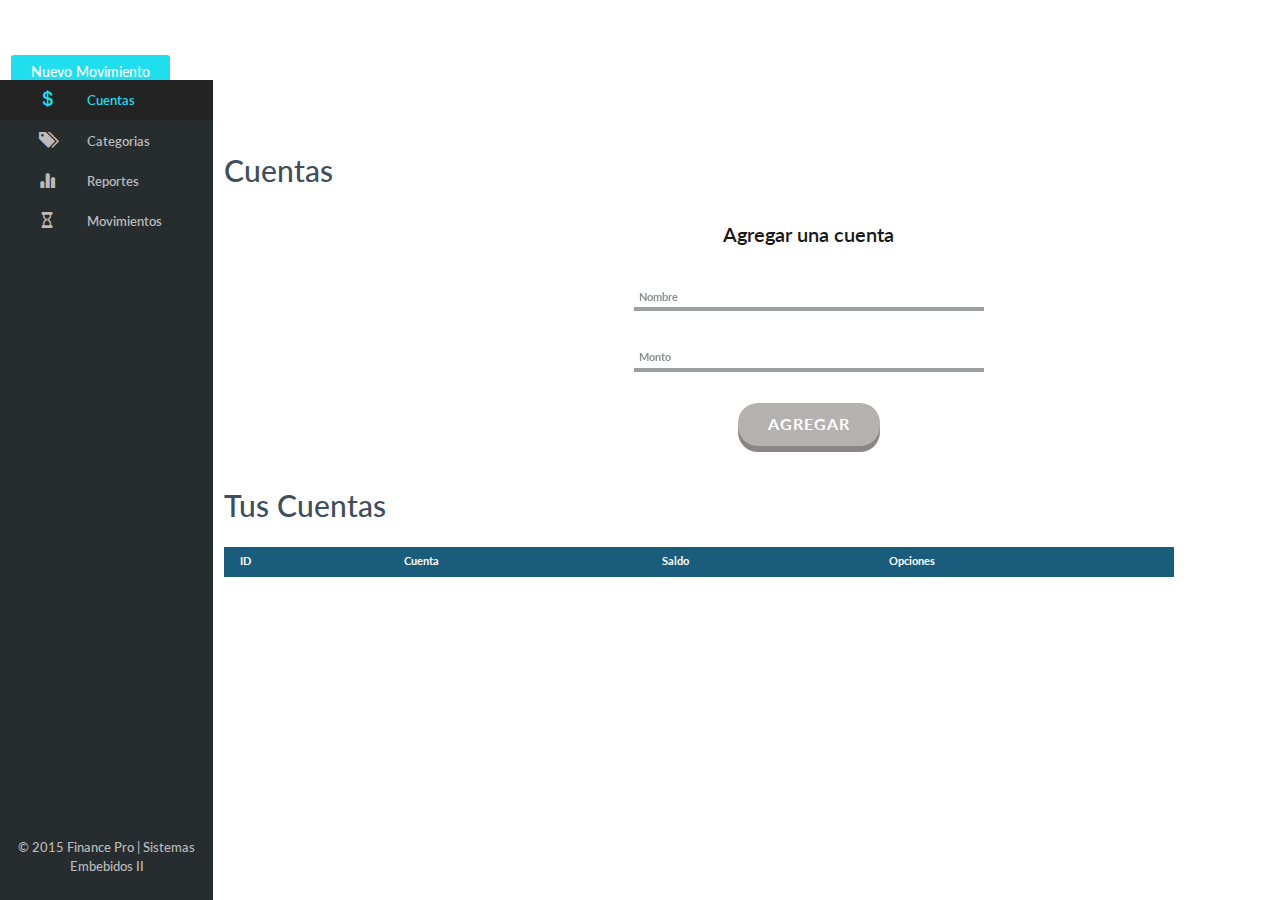
<file: EmbebidosII/index.html>
<!--
Author:
	Eduardo Gonzalez
	Eduardo Aranda
	Miguel Sepulveda
-->
<!DOCTYPE HTML>
<html>
<head>
<title>Finance Pro | Sistemas Embebidos II -prueba githu</title>
<meta name="viewport" content="width=device-width, initial-scale=1">
<meta http-equiv="Content-Type" content="text/html; charset=utf-8" />

<script type="application/x-javascript">
	addEventListener("load", function() { setTimeout(hideURLbar, 0); }, false); function hideURLbar(){ window.scrollTo(0,1); } 
</script>

<!-- CSS -->
<link href="css/bootstrap.min.css" rel='stylesheet' type='text/css' media="all" />
<link href="css/dashboard.css" rel="stylesheet">
<link href="css/style.css" rel='stylesheet' type='text/css' media="all" />
<link href='css/openSans.css' rel='stylesheet' type='text/css'>
<link href='css/poiret.css' rel='stylesheet' type='text/css'>
<link rel="stylesheet" type="text/css" href="css/normalize.css" />
<link rel="stylesheet" type="text/css" href="fonts/font-awesome-4.2.0/css/font-awesome.min.css" />
<link rel="stylesheet" type="text/css" href="css/demo.css" />
<link rel="stylesheet" type="text/css" href="css/set2.css" />
<link rel="stylesheet" type="text/css" href="css/default.css" />
<link rel="stylesheet" type="text/css" href="css/component.css" />
<!-- CSS -->

<!-- JS -->
<script src="js/jquery-1.11.1.min.js"></script>
<script src="js/highcharts.js"></script>
<script src="js/data.js"></script>
<script src="js/drilldown.js"></script>

<!-- JS -->

</head>
  <body>

              <div class="col-sm-3 col-md-2 sidebar">
                    <div class="top-navigation">
                        <div class="t-menu">FINANCE PRO</div>
                        <div class="t-img">
                            <img src="images/lines.png" alt=" " />
                        </div>
                        <div class="clearfix"> </div>
                    </div>
                        <div class="drop-navigation drop-navigation">
                          <ul class="nav nav-sidebar">
                            <li class="active"><a href="index.html" class="home-icon"><span class="glyphicon glyphicon-home glyphicon-usd" aria-hidden="true"></span>Cuentas</a></li>
                            <li><a href="categorias.html" class="user-icon"><span class="glyphicon glyphicon-home glyphicon-tags" aria-hidden="true"></span>Categorias</a></li>
                            <li><a href="reportes.html" class="sub-icon"><span class="glyphicon glyphicon-home glyphicon-stats" aria-hidden="true"></span>Reportes</a></li>
                            <li><a href="movimientos.html" class="sub-icon"><span class="glyphicon glyphicon-home glyphicon-hourglass" aria-hidden="true"></span>Movimientos</a></li>
                          </ul>
                          <!-- script-for-menu -->
                                <script>
                                    $( ".top-navigation" ).click(function() {
                                    $( ".drop-navigation" ).slideToggle( 300, function() {
                                    // Animation complete.
                                    });
                                    });
                                </script>
                            <div class="side-bottom">
                                <div class="copyright">
                                    <p> © 2015 Finance Pro | Sistemas Embebidos II</p>
                                </div>
                            </div>
                        </div>
                </div>
                            <div class="signin">
                                <a href="#small-dialog2" class="play-icon popup-with-zoom-anim" onclick="actualizarListas();">Nuevo Movimiento</a>
                                <!-- pop-up-box -->
                                                <script type="text/javascript" src="js/modernizr.custom.min.js"></script>    
                                                <link href="css/popuo-box.css" rel="stylesheet" type="text/css" media="all" />
                                                <script src="js/jquery.magnific-popup.js" type="text/javascript"></script>
                                                <!--//pop-up-box -->
                                                <div id="small-dialog2" class="mfp-hide">
                                                    <h3>Registrar Movimiento </h3>                                   
                                                    <div class="signup">
                                                        <form>
                                                            <label for="tipo">Tipo: </label>
                                                                     <select id="tipo" onchange="actualizarFormulario();">
                                                                        <option value="ingreso">Ingreso</option>
                                                                        <option value="gasto">Gasto</option>
                                                                        <option value="transferencia">Transferencia</option>
                                                                    </select>
                                                            <input type="text" class="email" placeholder="Beneficiario" maxlength="30" id="beneficiario"/>
                                                          
                                                            <!--
                                                            <input type="text" class="email" placeholder="Cantidad" maxlength="10" pattern="[1-9]{1}\d{9}" title="Ingresa un numero valido" id="cantidad" />
                                                            -->
                                                           <input type="text" class="email" placeholder="Cantidad" id="cantidad"/>
                                                            
                                                            <label id="labelCategoria" for="categoria" style="display: none;">Categoria: </label>
                                                                     <select id="categoria" style="display: none;">
                                                                        <option value="">   </option>
                                                                    </select>
                                                            <br>
                                                                <label for="cuenta">Cuenta: </label>
                                                                     <select id="cuenta">
                                                                        <option value=""></option>
                                                                    </select>
                                                            <br>
                                                                <label id="labelDestinatario" for="destinatario" style="display: none;">Destinatario: </label>
                                                                     <select id="destinatario" style="display: none;">
                                                                        <option value="">    </option>
                                                            		</select>
                                                            <br>
                                                           <input type="text" id="descripcion" class="email" placeholder="Descripcion" maxlength="200"/> 
                                                        </form>

                                                        <div class="continue-button">
                                                            <button onClick="guardarMovimiento();">Guardar </button>
                                                        </div>
                                                    </div>
                                                    <div class="clearfix"> </div>
                                                </div>										                                                            				
                                                <script>
                                                        $(document).ready(function() {
                                                        $('.popup-with-zoom-anim').magnificPopup({
                                                            type: 'inline',
                                                            fixedContentPos: false,
                                                            fixedBgPos: true,
                                                            overflowY: 'auto',
                                                            closeBtnInside: true,
                                                            preloader: false,
                                                            midClick: true,
                                                            removalDelay: 300,
                                                            mainClass: 'my-mfp-zoom-in'
                                                        });																											
                                                        });
                                                </script>	
                            </div>
                            <div class="clearfix"> </div>
        <div class="col-sm-9 col-sm-offset-3 col-md-10 col-md-offset-2 main">
			<div class="main-grids">
				<div class="top-grids">
					<div class="recommended-info">
						<h2>Cuentas</h2>
                        <div id="controls">
                        	<div class="container">
								<section class="content" style="padding-top: 3px;padding-right: 3px;padding-bottom: 3px;padding-left: 3px;">
									<br>
		                            <h3 style="margin-bottom: 10px;">Agregar una cuenta</h3>
		                            <span class="input input--nariko" style="margin-left: 0px;margin-top: 0px;margin-right: 0px;margin-bottom: 0px;">
										<input class="input__field input__field--nariko" type="text" id="cuentanombre" />
										<label class="input__label input__label--nariko" for="cuentanombre">
											<span class="input__label-content input__label-content--nariko">Nombre</span>
										</label>
									</span>
		                            <br />
		                            <span class="input input--nariko" style="margin-top: 0px;margin-right: 0px;margin-bottom: 0px;margin-left: 0px;">
										<input class="input__field input__field--nariko" type="number" id="cuentamonto" />
										<label class="input__label input__label--nariko" for="cuentamonto">
											<span class="input__label-content input__label-content--nariko">Monto</span>
										</label>
									</span>
		                            <br/>
		                            <br />
										<button class="btn btn-2 btn-2h" style="padding-top: 10px;padding-bottom: 10px;padding-right: 30px;padding-left: 30px;margin-right: 5px;margin-bottom: 5px;margin-top: 5px;margin-left: 5px;" id="agregar" onclick="agregarCuenta();">Agregar</button>
		                            <br/>
	                            </section>
                           	</div>
                        </div>
                        <script src="js/classie.js"></script>
						<script>
							(function() {
								// trim polyfill : https://developer.mozilla.org/en-US/docs/Web/JavaScript/Reference/Global_Objects/String/Trim
								if (!String.prototype.trim) {
									(function() {
										// Make sure we trim BOM and NBSP
										var rtrim = /^[\s\uFEFF\xA0]+|[\s\uFEFF\xA0]+$/g;
										String.prototype.trim = function() {
											return this.replace(rtrim, '');
										};
									})();
								}

								[].slice.call( document.querySelectorAll( 'input.input__field' ) ).forEach( function( inputEl ) {
									// in case the input is already filled..
									if( inputEl.value.trim() !== '' ) {
										classie.add( inputEl.parentNode, 'input--filled' );
									}

									// events:
									inputEl.addEventListener( 'focus', onInputFocus );
									inputEl.addEventListener( 'blur', onInputBlur );
								} );

								function onInputFocus( ev ) {
									classie.add( ev.target.parentNode, 'input--filled' );
								}

								function onInputBlur( ev ) {
									if( ev.target.value.trim() === '' ) {
										classie.remove( ev.target.parentNode, 'input--filled' );
									}
								}
							})();
						</script>
                        <div id="holder">
                        	<br>
                            <h2>Tus Cuentas</h2>
                            <br>
                            <table width="50%">
                                <thead>
                                    <tr>
                                        <th>ID</th>
                                        <th>Cuenta</th>
                                        <th>Saldo</th>
                                        <th>Opciones</th>
                                    </tr>
                                </thead>
                                <tbody id="listacuentas"></tbody>
                            </table>
                        </div>
      
					</div>
				</div>
			</div>
			<!-- footer -->
			
			<!-- //footer -->
		</div>
		<div class="clearfix"> </div>
	<div class="drop-menu">
		<ul class="dropdown-menu" role="menu" aria-labelledby="dropdownMenu4">
		  <li role="presentation"><a role="menuitem" tabindex="-1" href="#">Regular link</a></li>
		  <li role="presentation" class="disabled"><a role="menuitem" tabindex="-1" href="#">Disabled link</a></li>
		  <li role="presentation"><a role="menuitem" tabindex="-1" href="#">Another link</a></li>
		</ul>
	</div>
    <!-- Bootstrap core JavaScript
    ================================================== -->
    <!-- Placed at the end of the document so the pages load faster -->
    <script src="js/bootstrap.min.js"></script>
          <!-- Just to make our placeholder images work. Don't actually copy the next line! -->
    <script type="text/javascript">
        
        
        if (window.openDatabase) {
            var mydb = openDatabase("finance_db", "0.1", "SistemasEmbebidos", 2 * 1024 * 1024);
            mydb.transaction(function (t) {
                t.executeSql("CREATE TABLE cuentas (id INTEGER PRIMARY KEY ASC, nombre TEXT, monto INTEGER)");
                t.executeSql("CREATE TABLE categorias (id INTEGER PRIMARY KEY ASC, nombre TEXT, monto INTEGER)");
                t.executeSql("CREATE TABLE movimientos (id INTEGER PRIMARY KEY ASC, tipo TEXT, cuenta TEXT, monto INTEGER, categoria TEXT, beneficiario TEXT, destinatario TEXT, descripcion TEXT)");
                t.executeSql("INSERT INTO categorias (id,nombre, monto) VALUES (1,'comida', 0)");
                t.executeSql("INSERT INTO categorias (id,nombre, monto) VALUES (2,'despensa',0)");
                t.executeSql("INSERT INTO categorias (id,nombre, monto) VALUES (3,'educacion',0)");
                t.executeSql("INSERT INTO categorias (id,nombre, monto) VALUES (4,'entretenimiento',0)");
                t.executeSql("INSERT INTO categorias (id,nombre, monto) VALUES (5,'impuesto',0)");
                t.executeSql("INSERT INTO categorias (id,nombre, monto) VALUES (6,'mascota',0)");
                t.executeSql("INSERT INTO categorias (id,nombre, monto) VALUES (7,'regalos',0)");
                t.executeSql("INSERT INTO categorias (id,nombre, monto) VALUES (8,'salud',0)");
                t.executeSql("INSERT INTO categorias (id,nombre, monto) VALUES (9,'servicios',0)");
                t.executeSql("INSERT INTO categorias (id,nombre, monto) VALUES (10,'transporte',0)");
                t.executeSql("INSERT INTO categorias (id,nombre, monto) VALUES (11,'vestimenta',0)");
                t.executeSql("INSERT INTO categorias (id,nombre, monto) VALUES (12,'viajes',0)");
                t.executeSql("INSERT INTO categorias (id,nombre, monto) VALUES (13,'otros',0)");
             });

        } else {
            alert("Lo sentimos. El sistema de datos no es compatible con su dispositivo.");
        }
        

        function updateList(transaction, results) {
            var listitems = "";
            var listholder = document.getElementById("listacuentas");

            listholder.innerHTML = "";

            var i;
            for (i = 0; i < results.rows.length; i++) {
                var row = results.rows.item(i);
                
                listholder.innerHTML += "<tr><td>" + row.id + "</td><td>" + row.nombre + "</td><td> $ " + row.monto + "</td><td><a href='javascript:void(0);' onclick='borrarCuenta(" + row.id + ");' >Borrar Cuenta</a></td></tr>";
            }

        }


        function output() {
            if (mydb) {
                mydb.transaction(function (t) {
                    t.executeSql("SELECT * FROM cuentas", [], updateList);
                });
            } else {
                alert("Datos no encontrados");
            }
        }


        function agregarCuenta() {
            if (mydb) {
                var nombre = document.getElementById("cuentanombre").value;
                var monto = document.getElementById("cuentamonto").value;
				
                if (nombre !== "" && monto !== "") {
                    mydb.transaction(function (t) {
                        t.executeSql("INSERT INTO cuentas (nombre, monto) VALUES ('"+nombre+"',"+monto+")",[],onSuccessExecuteSql,onError);
                    },
                    onError,
                    onReadyTransaction);
                    output();
                } else {
                    alert("Por favor ingrese algun dato");
                }
            } else {
                alert("Datos no encontrados");
            }
        }


        function borrarCuenta(id) {
            if(confirm("Desea eliminar cuenta?")){
                if (mydb) {
                    mydb.transaction(function (t) {
                        t.executeSql("DELETE FROM cuentas WHERE id="+id+"",[],onSuccessExecuteSql,onError);
                    },
                    onError,
                    onReadyTransaction);
                    output();
                } else {
                    alert("Datos no encontrados");
                }
            }
        }

        output();
        
        function actualizarFormulario(){
    		var movimiento=document.getElementById("tipo").value;
             if (movimiento == "ingreso"){
                document.getElementById("beneficiario").hidden=false;
                document.getElementById("destinatario").style.display="none";
                document.getElementById("labelDestinatario").style.display="none";
                document.getElementById("categoria").style.display="none";
                document.getElementById("labelCategoria").style.display="none";
            }else{
                if (movimiento == "gasto"){
                    document.getElementById("beneficiario").hidden=false;
                    document.getElementById("destinatario").style.display="none";
                    document.getElementById("labelDestinatario").style.display="none";
                    document.getElementById("categoria").style.display="block";
                    document.getElementById("labelCategoria").style.display="block";
                }else{
                    document.getElementById("beneficiario").hidden=true;
                    document.getElementById("destinatario").style.display="block";
                    document.getElementById("labelDestinatario").style.display="block";
                    document.getElementById("categoria").style.display="none";
                	document.getElementById("labelCategoria").style.display="none";
                }
            }
        }
        
        function guardarMovimiento() {
            var movimiento = document.getElementById("tipo").value;
			var mmonto = document.getElementById("cantidad").value;
            var mcuenta = document.getElementById("cuenta").value;
            var mdescripcion = document.getElementById("descripcion").value;
            if(parseInt(mmonto)>=0 && parseInt(mmonto)<=999999999.99){
                if (movimiento == "ingreso"){
                    var mbeneficiario = document.getElementById("beneficiario").value;
                    if (mydb) {
                        mydb.transaction(function (t) {
                            t.executeSql("INSERT INTO movimientos (tipo, cuenta, monto, categoria, beneficiario, destinatario, descripcion) VALUES ('"+movimiento.trim()+"','"+mcuenta.trim()+"',"+mmonto.trim()+",'','"+mbeneficiario.trim()+"','','"+mdescripcion.trim()+"')",[],onSuccessExecuteSql,onError);
                            t.executeSql("UPDATE cuentas SET monto= monto+"+mmonto+" WHERE nombre ='"+mcuenta+"'",[],onSuccessExecuteSql,onError);
                        },
                        onError,
                        onReadyTransaction);
                    }
                }else{
                    if (movimiento == "gasto"){
                        var mcategoria = document.getElementById("categoria").value;
                        var mbeneficiario2 = document.getElementById("beneficiario").value;
                        alert(mcategoria);
                         if (mydb) {
                            mydb.transaction(function (t) {
                                t.executeSql("INSERT INTO movimientos (tipo, cuenta, monto, categoria, beneficiario, destinatario, descripcion) VALUES ('"+movimiento.trim()+"','"+mcuenta.trim()+"',"+mmonto.trim()+",'','"+mbeneficiario2.trim()+"','','"+mdescripcion.trim()+"')",[],onSuccessExecuteSql,onError);
                                t.executeSql("UPDATE cuentas SET monto= monto-"+mmonto+" WHERE nombre ='"+mcuenta+"'",[],onSuccessExecuteSql,onError);
                                t.executeSql("UPDATE categorias SET monto= monto+"+mmonto+" WHERE nombre ='"+mcategoria.trim()+"'",[],onSuccessExecuteSql,onError);
                            },
                            onError,
                            onReadyTransaction);
                        }
                    }else{
                        if (movimiento == "transferencia"){
                            var mdestinatario = document.getElementById("destinatario").value;
                             if (mydb) {
                                mydb.transaction(function (t) {
                                t.executeSql("INSERT INTO movimientos (tipo, cuenta, monto, categoria, beneficiario, destinatario, descripcion) VALUES ('"+movimiento.trim()+"','"+mcuenta.trim()+"',"+mmonto.trim()+",'','','"+mdestinatario.trim()+"','"+mdescripcion.trim()+"')",[],onSuccessExecuteSql,onError);
                                t.executeSql("UPDATE cuentas SET monto=monto-"+mmonto+" WHERE nombre ='"+mcuenta+"'",[],onSuccessExecuteSql,onError);
                                t.executeSql("UPDATE cuentas SET monto=monto+"+mmonto+" WHERE nombre ='"+mdestinatario+"'",[],onSuccessExecuteSql,onError);
                                },
                                onError,
                                onReadyTransaction);
                            }
                        }
                    }
                }
            }else{
                alert("Ingresar valor numerico valido!");
            }
        }
        
        function onReadyTransaction( ){
		console.log( 'Transaction completed' )
	}
	function onSuccessExecuteSql( tx, results ){
		alert( 'Transaccion exitosa!' )
	} 
	function onError( err ){
		console.log( err )
	}
        
        function actualizarListaCuentas(transaction, results) {
            var listholder = document.getElementById("cuenta");
            listholder.innerHTML = "";

            var i;
            for (i = 0; i < results.rows.length; i++) {
                var row = results.rows.item(i);
                
                listholder.innerHTML += '<option value = "' + row.nombre + '"> ' + row.nombre + '</option>';
            }
            
            listholder = document.getElementById("destinatario");
            listholder.innerHTML = "";

            var i;
            for (i = 0; i < results.rows.length; i++) {
                row = results.rows.item(i);
                
                listholder.innerHTML += '<option value = "' + row.nombre + '"> ' + row.nombre + '</option>';
            }

        }

		function actualizarListaCategorias(transaction, results) {
            var listholder = document.getElementById("categoria");
            listholder.innerHTML = "";
            var i;
            for (i = 0; i < results.rows.length; i++) {
                var row = results.rows.item(i);
                
                listholder.innerHTML += '<option value = " ' + row.nombre + ' "> ' + row.nombre + '</option>';
            }
        }
        
        
        function actualizarListas() {
            if (mydb) {
                mydb.transaction(function (t) {
                    t.executeSql("SELECT * FROM cuentas", [], actualizarListaCuentas);
                    t.executeSql("SELECT * FROM categorias", [], actualizarListaCategorias);
                });
            } else {
                alert("Datos no encontrados");
            }
        }
    
      </script>
  </body>
</html>
</file>
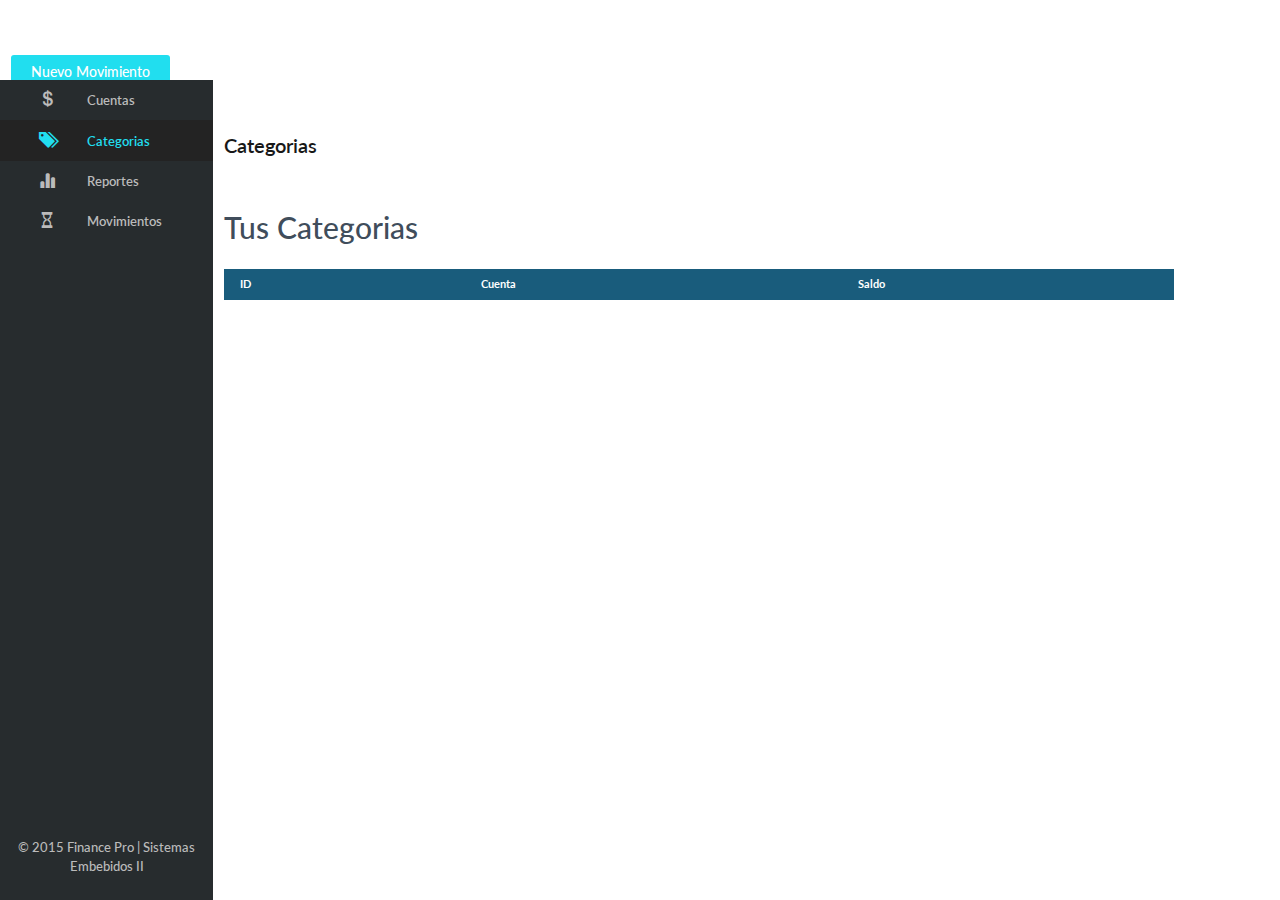
<file: EmbebidosII/categorias.html>
<!--
Author:
	Eduardo Gonzalez
	Eduardo Aranda
	Miguel Sepulveda
-->
<!DOCTYPE HTML>
<html>
<head>
<title>Finance Pro | Sistemas Embebidos II</title>
<meta name="viewport" content="width=device-width, initial-scale=1">
<meta http-equiv="Content-Type" content="text/html; charset=utf-8" />
<script type="application/x-javascript"> addEventListener("load", function() { setTimeout(hideURLbar, 0); }, false); function hideURLbar(){ window.scrollTo(0,1); } </script>
<!-- bootstrap -->
<link href="css/bootstrap.min.css" rel='stylesheet' type='text/css' media="all" />
<!-- //bootstrap -->
<link href="css/dashboard.css" rel="stylesheet">
<!-- Custom Theme files -->
<link href="css/style.css" rel='stylesheet' type='text/css' media="all" />
<script src="js/jquery-1.11.1.min.js"></script>
<!--start-smoth-scrolling-->
<!-- fonts -->
<link href='http://fonts.googleapis.com/css?family=Open+Sans:300italic,400italic,600italic,700italic,800italic,400,300,600,700,800' rel='stylesheet' type='text/css'>
<link href='http://fonts.googleapis.com/css?family=Poiret+One' rel='stylesheet' type='text/css'>
<!-- //fonts -->

<!-- CSS -->
<link href="css/bootstrap.min.css" rel='stylesheet' type='text/css' media="all" />
<link href="css/dashboard.css" rel="stylesheet">
<link href="css/style.css" rel='stylesheet' type='text/css' media="all" />
<link href='css/openSans.css' rel='stylesheet' type='text/css'>
<link href='css/poiret.css' rel='stylesheet' type='text/css'>
<link rel="stylesheet" type="text/css" href="css/normalize.css" />
<link rel="stylesheet" type="text/css" href="fonts/font-awesome-4.2.0/css/font-awesome.min.css" />
<link rel="stylesheet" type="text/css" href="css/demo.css" />
<link rel="stylesheet" type="text/css" href="css/set2.css" />
<link rel="stylesheet" type="text/css" href="css/default.css" />
<link rel="stylesheet" type="text/css" href="css/component.css" />
<!-- CSS -->
    
<!-- JS -->
<script src="js/highcharts.js"></script>
<script src="js/data.js"></script>
<script src="js/drilldown.js"></script>
<!-- JS -->
    
</head>
  <body>
              <div class="col-sm-3 col-md-2 sidebar">
                    <div class="top-navigation">
                        <div class="t-menu">FINANCE PRO</div>
                        <div class="t-img">
                            <img src="images/lines.png" alt=" " />
                        </div>
                        <div class="clearfix"> </div>
                    </div>
                        <div class="drop-navigation drop-navigation">
                          <ul class="nav nav-sidebar">
                            <li><a href="index.html" class="home-icon"><span class="glyphicon glyphicon-home glyphicon-usd" aria-hidden="true"></span>Cuentas</a></li>
                            <li class="active"><a href="categorias.html" class="user-icon"><span class="glyphicon glyphicon-home glyphicon-tags" aria-hidden="true"></span>Categorias</a></li>
                            <li><a href="reportes.html" class="sub-icon"><span class="glyphicon glyphicon-home glyphicon-stats" aria-hidden="true"></span>Reportes</a></li>
                            <li><a href="movimientos.html" class="sub-icon"><span class="glyphicon glyphicon-home glyphicon-hourglass" aria-hidden="true"></span>Movimientos</a></li>
                          </ul>
                          <!-- script-for-menu -->
                                <script>
                                    $( ".top-navigation" ).click(function() {
                                    $( ".drop-navigation" ).slideToggle( 300, function() {
                                    // Animation complete.
                                    });
                                    });
                                </script>
                            <div class="side-bottom">
                                <div class="copyright">
                                    <p> © 2015 Finance Pro | Sistemas Embebidos II</p>
                                </div>
                            </div>
                        </div>
                </div>
                            <div class="signin">
                                <a href="#small-dialog2" class="play-icon popup-with-zoom-anim">Nuevo Movimiento</a>
                                <!-- pop-up-box -->
                                                <script type="text/javascript" src="js/modernizr.custom.min.js"></script>    
                                                <link href="css/popuo-box.css" rel="stylesheet" type="text/css" media="all" />
                                                <script src="js/jquery.magnific-popup.js" type="text/javascript"></script>
                                                <!--//pop-up-box -->
                                                <div id="small-dialog2" class="mfp-hide">
                                                    <h3>Registrar Movimiento </h3>                                   
                                                    <div class="signup">
                                                        <form>
                                                            <label for="tipo">Tipo: </label>
                                                                     <select id="tipo" onchange="actualizarFormulario();">
                                                                        <option value="ingreso">Ingreso</option>
                                                                        <option value="gasto">Gasto</option>
                                                                        <option value="transferencia">Transferencia</option>
                                                                    </select>
                                                            <input type="text" class="email" placeholder="Beneficiario" maxlength="30" id="beneficiario"/>
                                                            <input type="text" class="email" placeholder="Cantidad" maxlength="10" pattern="[1-9]{1}\d{9}" title="Ingresa un numero valido" id="cantidad" />
                                                            <label for="categoria">Categoria: </label>
                                                                     <select id="categoria">
                                                                        <option value="transporte">Transporte</option>
                                                                        <option value="vestimenta">Vestimenta</option>
                                                                        <option value="comida">Comida</option>
                                                                        <option value="educacion">Educacion</option>
                                                                        <option value="entretenimiento">Entretenimiento</option>
                                                                        <option value="regalos">Regalos</option>
                                                                        <option value="despensa">Despensa</option>
                                                                        <option value="salud">Salud</option>
                                                                        <option value="mascota">Mascota</option>
                                                                        <option value="impuesto">Impuesto</option>
                                                                        <option value="viajes">Viajes</option>
                                                                        <option value="servicios">Servicios</option>
                                                                        <option value="otros">Otros</option>
                                                                    </select>
                                                            <br>
                                                                <label for="cuenta">Cuenta: </label>
                                                                     <select id="cuenta">
                                                                        <option value="">      </option>
                                                                    </select>
                                                            <br>
                                                                <label id="labelDestinatario" for="destinatario" style="display: none;">Destinatario: </label>
                                                                     <select id="destinatario" style="display: none;">
                                                                        <option value="">    </option>
                                                            		</select>
                                                            <br>
                                                           <input type="text" class="email" placeholder="Descripcion" maxlength="200"/> 
                                                        </form>

                                                        <div class="continue-button">
                                                            <a href="#small-dialog3" class="hvr-shutter-out-horizontal play-icon popup-with-zoom-anim">Guardar</a>
                                                        </div>
                                                    </div>
                                                    <div class="clearfix"> </div>
                                                </div>										                                                            				
                                                <script>
                                                        $(document).ready(function() {
                                                        $('.popup-with-zoom-anim').magnificPopup({
                                                            type: 'inline',
                                                            fixedContentPos: false,
                                                            fixedBgPos: true,
                                                            overflowY: 'auto',
                                                            closeBtnInside: true,
                                                            preloader: false,
                                                            midClick: true,
                                                            removalDelay: 300,
                                                            mainClass: 'my-mfp-zoom-in'
                                                        });																											
                                                        });
                                                </script>	
                            </div>
                            <div class="clearfix"> </div>
    
                <div class="col-sm-9 col-sm-offset-3 col-md-10 col-md-offset-2 main">
                    <div class="main-grids">
                        <div class="top-grids">
                            <div class="recommended-info">
                                <h3>Categorias</h3>
                                <div id="holder">
                                    <br>
                                    <h2>Tus Categorias</h2>
                                    <br>
                                    <table width="50%">
                                        <thead>
                                            <tr>
                                                <th>ID</th>
                                                <th>Cuenta</th>
                                                <th>Saldo</th>
                                            </tr>
                                        </thead>
                                        <tbody id="listacategorias"></tbody>
                                    </table>
                                </div>
                            </div>
                        </div>
                    </div>
                    <!-- footer -->

                    <!-- //footer -->
                </div>
                <div class="clearfix"> </div>
            <div class="drop-menu">
                <ul class="dropdown-menu" role="menu" aria-labelledby="dropdownMenu4">
                  <li role="presentation"><a role="menuitem" tabindex="-1" href="#">Regular link</a></li>
                  <li role="presentation" class="disabled"><a role="menuitem" tabindex="-1" href="#">Disabled link</a></li>
                  <li role="presentation"><a role="menuitem" tabindex="-1" href="#">Another link</a></li>
                </ul>
            </div>
            <!-- Bootstrap core JavaScript
            ================================================== -->
            <!-- Placed at the end of the document so the pages load faster -->
            <script src="js/bootstrap.min.js"></script>
            <!-- Just to make our placeholder images work. Don't actually copy the next line! -->
      		<script type="text/javascript">
        if (window.openDatabase) {
            var mydb = openDatabase("finance_db", "0.1", "SistemasEmbebidos", 1024 * 1024);
        } else {
            alert("Lo sentimos. El sistema de datos no es compatible con su dispositivo.");
        }
        
        function updateList(transaction, results) {
            var listitems = "";
            var listholder = document.getElementById("listacategorias");

            listholder.innerHTML = "";

            var i;
            for (i = 0; i < results.rows.length; i++) {
                var row = results.rows.item(i);
                
                listholder.innerHTML += "<tr><td>" + row.id + "</td><td>" + row.nombre + "</td><td> $ " + row.monto + "</td></tr>";
            }

        }

        function output() {
            if (mydb) {
                mydb.transaction(function (t) {
                    t.executeSql("SELECT * FROM categorias", [], updateList);
                });
            } else {
                alert("Datos no encontrados");
            }
        }

        output();
    </script>
      </body>
</html>
</file>
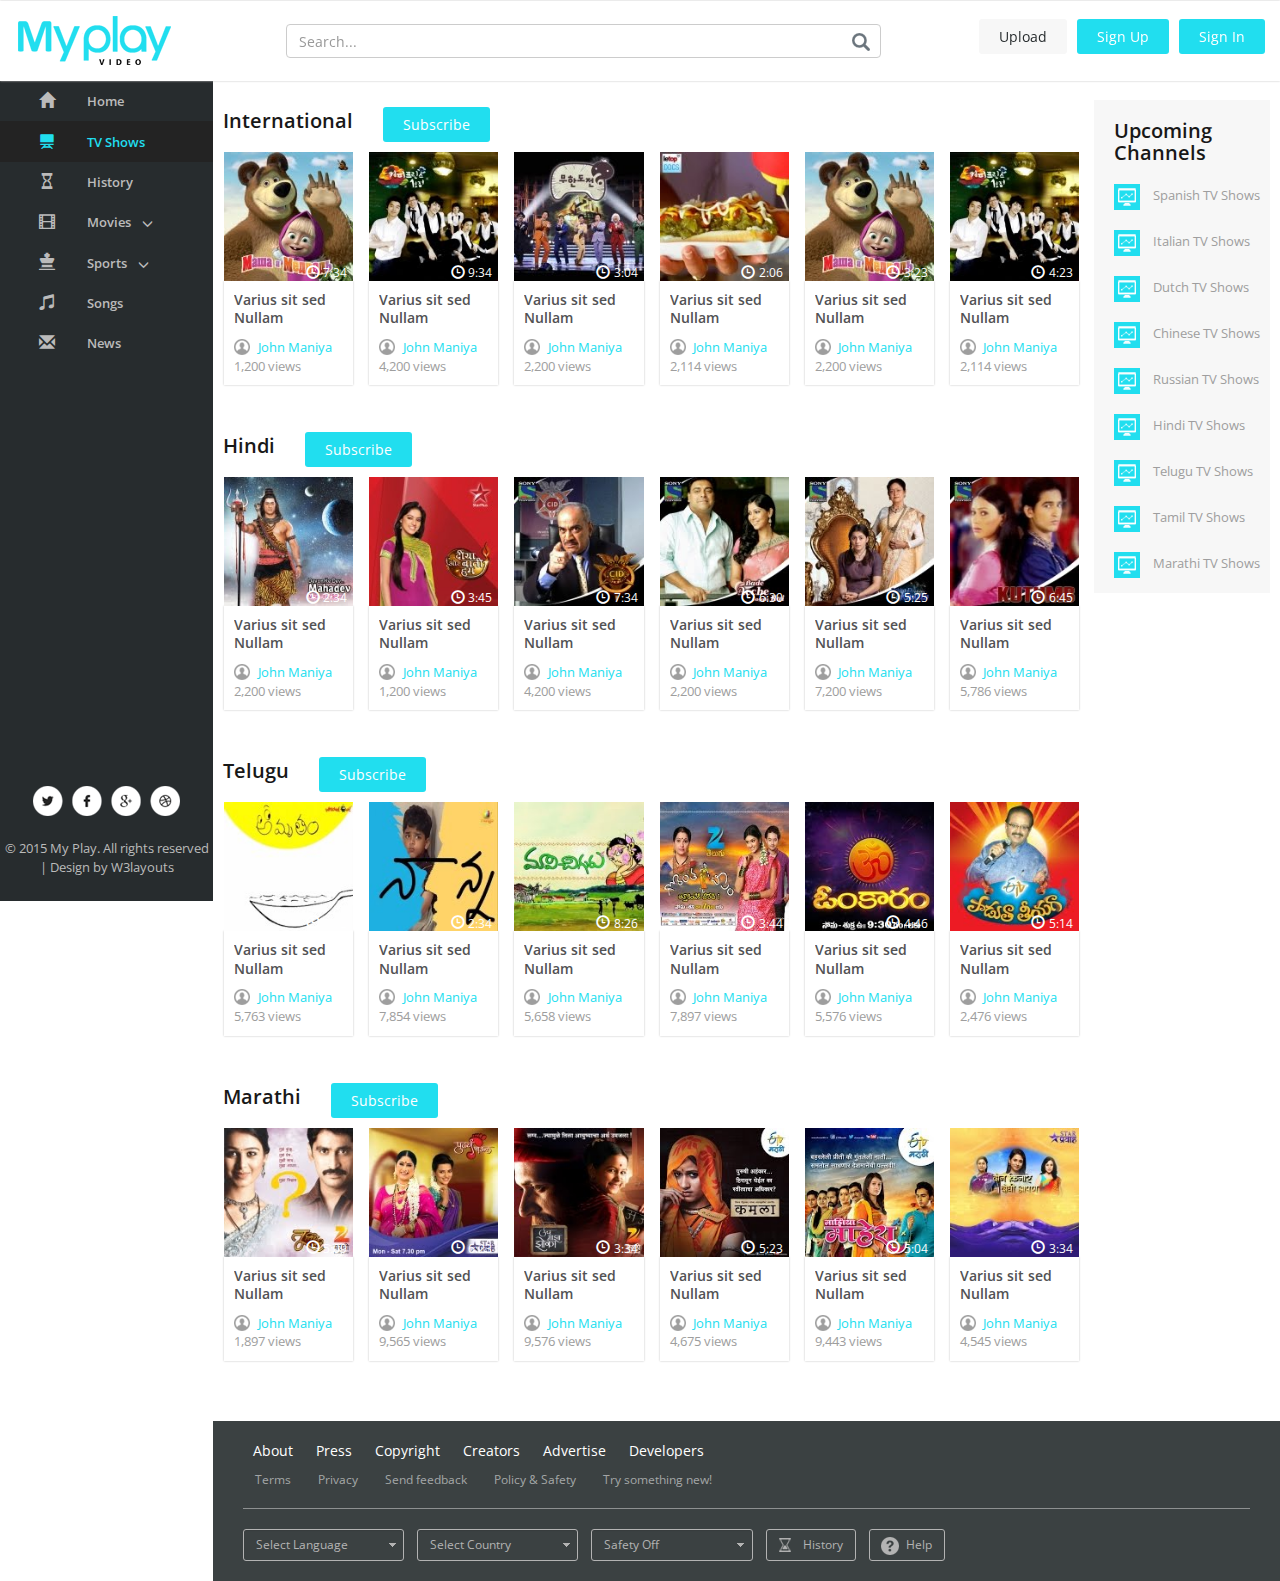
<file: EmbebidosII/shows.html>
<!--
Author: W3layouts
Author URL: http://w3layouts.com
License: Creative Commons Attribution 3.0 Unported
License URL: http://creativecommons.org/licenses/by/3.0/
-->
<!DOCTYPE HTML>
<html>
<head>
<title>My Play a Entertainment Category Flat Bootstrap Responsive Website Template | Shows :: w3layouts</title>
<meta name="viewport" content="width=device-width, initial-scale=1">
<meta http-equiv="Content-Type" content="text/html; charset=utf-8" />
<meta name="keywords" content="My Play Responsive web template, Bootstrap Web Templates, Flat Web Templates, Andriod Compatible web template, 
Smartphone Compatible web template, free webdesigns for Nokia, Samsung, LG, SonyErricsson, Motorola web design" />
<script type="application/x-javascript"> addEventListener("load", function() { setTimeout(hideURLbar, 0); }, false); function hideURLbar(){ window.scrollTo(0,1); } </script>
<!-- bootstrap -->
<link href="css/bootstrap.min.css" rel='stylesheet' type='text/css' media="all" />
<!-- //bootstrap -->
<link href="css/dashboard.css" rel="stylesheet">
<!-- Custom Theme files -->
<link href="css/style.css" rel='stylesheet' type='text/css' media="all" />
<script src="js/jquery-1.11.1.min.js"></script>
<!--start-smoth-scrolling-->
<!-- fonts -->
<link href='http://fonts.googleapis.com/css?family=Open+Sans:300italic,400italic,600italic,700italic,800italic,400,300,600,700,800' rel='stylesheet' type='text/css'>
<link href='http://fonts.googleapis.com/css?family=Poiret+One' rel='stylesheet' type='text/css'>
<!-- //fonts -->
</head>
  <body>

    <nav class="navbar navbar-inverse navbar-fixed-top">
      <div class="container-fluid">
        <div class="navbar-header">
          <button type="button" class="navbar-toggle collapsed" data-toggle="collapse" data-target="#navbar" aria-expanded="false" aria-controls="navbar">
            <span class="sr-only">Toggle navigation</span>
            <span class="icon-bar"></span>
            <span class="icon-bar"></span>
            <span class="icon-bar"></span>
          </button>
          <a class="navbar-brand" href="index.html"><h1><img src="images/logo.png" alt="" /></h1></a>
        </div>
        <div id="navbar" class="navbar-collapse collapse">
			<div class="top-search">
				<form class="navbar-form navbar-right">
					<input type="text" class="form-control" placeholder="Search...">
					<input type="submit" value=" ">
				</form>
			</div>  
			<div class="header-top-right">
				<div class="file">
					<a href="upload.html">Upload</a>
				</div>	
				<div class="signin">
					<a href="#small-dialog2" class="play-icon popup-with-zoom-anim">Sign Up</a>
					<!-- pop-up-box -->
									<script type="text/javascript" src="js/modernizr.custom.min.js"></script>    
									<link href="css/popuo-box.css" rel="stylesheet" type="text/css" media="all" />
									<script src="js/jquery.magnific-popup.js" type="text/javascript"></script>
									<!--//pop-up-box -->
									<div id="small-dialog2" class="mfp-hide">
										<h3>Create Account</h3> 
										<div class="social-sits">
											<div class="facebook-button">
												<a href="#">Connect with Facebook</a>
											</div>
											<div class="chrome-button">
												<a href="#">Connect with Google</a>
											</div>
											<div class="button-bottom">
												<p>Already have an account? <a href="#small-dialog" class="play-icon popup-with-zoom-anim">Login</a></p>
											</div>
										</div>
										<div class="signup">
											<form>
												<input type="text" class="email" placeholder="Mobile Number" maxlength="10" pattern="[1-9]{1}\d{9}" title="Enter a valid mobile number" />
											</form>
											<div class="continue-button">
												<a href="#small-dialog3" class="hvr-shutter-out-horizontal play-icon popup-with-zoom-anim">CONTINUE</a>
											</div>
										</div>
										<div class="clearfix"> </div>
									</div>	
									<div id="small-dialog3" class="mfp-hide">
										<h3>Create Account</h3> 
										<div class="social-sits">
											<div class="facebook-button">
												<a href="#">Connect with Facebook</a>
											</div>
											<div class="chrome-button">
												<a href="#">Connect with Google</a>
											</div>
											<div class="button-bottom">
												<p>Already have an account? <a href="#small-dialog" class="play-icon popup-with-zoom-anim">Login</a></p>
											</div>
										</div>
										<div class="signup">
											<form>
												<input type="text" class="email" placeholder="Email" required="required" pattern="([\w-\.]+@([\w-]+\.)+[\w-]{2,4})?" title="Enter a valid email"/>
												<input type="password" placeholder="Password" required="required" pattern=".{6,}" title="Minimum 6 characters required" autocomplete="off" />
												<input type="text" class="email" placeholder="Mobile Number" maxlength="10" pattern="[1-9]{1}\d{9}" title="Enter a valid mobile number" />
												<input type="submit"  value="Sign Up"/>
											</form>
										</div>
										<div class="clearfix"> </div>
									</div>	
									<div id="small-dialog7" class="mfp-hide">
										<h3>Create Account</h3> 
										<div class="social-sits">
											<div class="facebook-button">
												<a href="#">Connect with Facebook</a>
											</div>
											<div class="chrome-button">
												<a href="#">Connect with Google</a>
											</div>
											<div class="button-bottom">
												<p>Already have an account? <a href="#small-dialog" class="play-icon popup-with-zoom-anim">Login</a></p>
											</div>
										</div>
										<div class="signup">
											<form action="upload.html">
												<input type="text" class="email" placeholder="Email" required="required" pattern="([\w-\.]+@([\w-]+\.)+[\w-]{2,4})?" title="Enter a valid email"/>
												<input type="password" placeholder="Password" required="required" pattern=".{6,}" title="Minimum 6 characters required" autocomplete="off" />
												<input type="submit"  value="Sign In"/>
											</form>
										</div>
										<div class="clearfix"> </div>
									</div>
									<div id="small-dialog8" class="mfp-hide">
										<h3>Subscribe to our newsletters</h3> 
										<div class="signup subscribe-grid">
											<form>
												<input type="text" class="email" placeholder="Email" required="required" pattern="([\w-\.]+@([\w-]+\.)+[\w-]{2,4})?" title="Enter a valid email"/>
												<input type="submit"  value="Subscribe"/>
											</form>
										</div>
									</div>
									<div id="small-dialog4" class="mfp-hide">
										<h3>Feedback</h3> 
										<div class="feedback-grids">
											<div class="feedback-grid">
												<p>Suspendisse tristique magna ut urna pellentesque, ut egestas velit faucibus. Nullam mattis lectus ullamcorper dui dignissim, sit amet egestas orci ullamcorper.</p>
											</div>
											<div class="button-bottom">
												<p><a href="#small-dialog" class="play-icon popup-with-zoom-anim">Sign in</a> to get started.</p>
											</div>
										</div>
									</div>
									<div id="small-dialog5" class="mfp-hide">
										<h3>Help</h3> 
											<div class="help-grid">
												<p>Suspendisse tristique magna ut urna pellentesque, ut egestas velit faucibus. Nullam mattis lectus ullamcorper dui dignissim, sit amet egestas orci ullamcorper.</p>
											</div>
											<div class="help-grids">
												<div class="help-button-bottom">
													<p><a href="#small-dialog4" class="play-icon popup-with-zoom-anim">Feedback</a></p>
												</div>
												<div class="help-button-bottom">
													<p><a href="#small-dialog6" class="play-icon popup-with-zoom-anim">Lorem ipsum dolor sit amet</a></p>
												</div>
												<div class="help-button-bottom">
													<p><a href="#small-dialog6" class="play-icon popup-with-zoom-anim">Nunc vitae rutrum enim</a></p>
												</div>
												<div class="help-button-bottom">
													<p><a href="#small-dialog6" class="play-icon popup-with-zoom-anim">Mauris at volutpat leo</a></p>
												</div>
												<div class="help-button-bottom">
													<p><a href="#small-dialog6" class="play-icon popup-with-zoom-anim">Mauris vehicula rutrum velit</a></p>
												</div>
												<div class="help-button-bottom">
													<p><a href="#small-dialog6" class="play-icon popup-with-zoom-anim">Aliquam eget ante non orci fac</a></p>
												</div>
											</div>
									</div>
									<div id="small-dialog6" class="mfp-hide">
										<div class="video-information-text">
											<h4>Video information & settings</h4>
											<p>Suspendisse tristique magna ut urna pellentesque, ut egestas velit faucibus. Nullam mattis lectus ullamcorper dui dignissim, sit amet egestas orci ullamcorper.</p>
											<ol>
												<li>Nunc vitae rutrum enim. Mauris at volutpat leo. Vivamus dapibus mi ut elit fermentum tincidunt.</li>
												<li>Nunc vitae rutrum enim. Mauris at volutpat leo. Vivamus dapibus mi ut elit fermentum tincidunt.</li>
												<li>Nunc vitae rutrum enim. Mauris at volutpat leo. Vivamus dapibus mi ut elit fermentum tincidunt.</li>
												<li>Nunc vitae rutrum enim. Mauris at volutpat leo. Vivamus dapibus mi ut elit fermentum tincidunt.</li>
												<li>Nunc vitae rutrum enim. Mauris at volutpat leo. Vivamus dapibus mi ut elit fermentum tincidunt.</li>
											</ol>
										</div>
									</div>
									<script>
											$(document).ready(function() {
											$('.popup-with-zoom-anim').magnificPopup({
												type: 'inline',
												fixedContentPos: false,
												fixedBgPos: true,
												overflowY: 'auto',
												closeBtnInside: true,
												preloader: false,
												midClick: true,
												removalDelay: 300,
												mainClass: 'my-mfp-zoom-in'
											});
																											
											});
									</script>	
				</div>
				<div class="signin">
					<a href="#small-dialog" class="play-icon popup-with-zoom-anim">Sign In</a>
					<div id="small-dialog" class="mfp-hide">
						<h3>Login</h3>
						<div class="social-sits">
							<div class="facebook-button">
								<a href="#">Connect with Facebook</a>
							</div>
							<div class="chrome-button">
								<a href="#">Connect with Google</a>
							</div>
							<div class="button-bottom">
								<p>New account? <a href="#small-dialog2" class="play-icon popup-with-zoom-anim">Signup</a></p>
							</div>
						</div>
						<div class="signup">
							<form>
								<input type="text" class="email" placeholder="Enter email / mobile" required="required" pattern="([\w-\.]+@([\w-]+\.)+[\w-]{2,4})?"/>
								<input type="password" placeholder="Password" required="required" pattern=".{6,}" title="Minimum 6 characters required" autocomplete="off" />
								<input type="submit"  value="LOGIN"/>
							</form>
							<div class="forgot">
								<a href="#">Forgot password ?</a>
							</div>
						</div>
						<div class="clearfix"> </div>
					</div>
				</div>
				<div class="clearfix"> </div>
			</div>
        </div>
		<div class="clearfix"> </div>
      </div>
    </nav>
		<div class="col-sm-3 col-md-2 sidebar">
			<div class="top-navigation">
				<div class="t-menu">MENU</div>
				<div class="t-img">
					<img src="images/lines.png" alt="" />
				</div>
				<div class="clearfix"> </div>
			</div>
				<div class="drop-navigation drop-navigation">
				  <ul class="nav nav-sidebar">
					<li><a href="index.html" class="home-icon"><span class="glyphicon glyphicon-home" aria-hidden="true"></span>Home</a></li>
					<li class="active"><a href="shows.html" class="user-icon"><span class="glyphicon glyphicon-home glyphicon-blackboard" aria-hidden="true"></span>TV Shows</a></li>
					<li><a href="history.html" class="sub-icon"><span class="glyphicon glyphicon-home glyphicon-hourglass" aria-hidden="true"></span>History</a></li>
					<li><a href="#" class="menu1"><span class="glyphicon glyphicon-film" aria-hidden="true"></span>Movies<span class="glyphicon glyphicon-menu-down" aria-hidden="true"></span></a></li>
						<ul class="cl-effect-2">
							<li><a href="movies.html">English</a></li>                                             
							<li><a href="movies.html">Chinese</a></li>
							<li><a href="movies.html">Hindi</a></li> 
						</ul>
						<!-- script-for-menu -->
						<script>
							$( "li a.menu1" ).click(function() {
							$( "ul.cl-effect-2" ).slideToggle( 300, function() {
							// Animation complete.
							});
							});
						</script>
					<li><a href="#" class="menu"><span class="glyphicon glyphicon-film glyphicon-king" aria-hidden="true"></span>Sports<span class="glyphicon glyphicon-menu-down" aria-hidden="true"></span></a></li>
						<ul class="cl-effect-1">
							<li><a href="sports.html">Football</a></li>                                             
							<li><a href="sports.html">Cricket</a></li>
							<li><a href="sports.html">Tennis</a></li> 
							<li><a href="sports.html">Shattil</a></li>  
						</ul>
						<!-- script-for-menu -->
						<script>
							$( "li a.menu" ).click(function() {
							$( "ul.cl-effect-1" ).slideToggle( 300, function() {
							// Animation complete.
							});
							});
						</script>
					<li><a href="movies.html" class="song-icon"><span class="glyphicon glyphicon-music" aria-hidden="true"></span>Songs</a></li>
					<li><a href="news.html" class="news-icon"><span class="glyphicon glyphicon-envelope" aria-hidden="true"></span>News</a></li>
				  </ul>
				  <!-- script-for-menu -->
						<script>
							$( ".top-navigation" ).click(function() {
							$( ".drop-navigation" ).slideToggle( 300, function() {
							// Animation complete.
							});
							});
						</script>
					<div class="side-bottom">
						<div class="side-bottom-icons">
							<ul class="nav2">
								<li><a href="#" class="facebook"> </a></li>
								<li><a href="#" class="facebook twitter"> </a></li>
								<li><a href="#" class="facebook chrome"> </a></li>
								<li><a href="#" class="facebook dribbble"> </a></li>
							</ul>
						</div>
						<div class="copyright">
							<p> © 2015 My Play. All rights reserved | Design by <a href="http://w3layouts.com/">W3layouts</a></p>
						</div>
					</div>
				</div>
        </div>
        <div class="col-sm-9 col-sm-offset-3 col-md-10 col-md-offset-2 main">
			<div class="show-top-grids">
				<div class="col-sm-10 show-grid-left main-grids">
					<div class="recommended">
						<div class="recommended-grids english-grid">
							<div class="recommended-info">
								<div class="heading">
									<h3>International</h3>
								</div>
								<div class="heading-right">
									<a  href="#small-dialog8" class="play-icon popup-with-zoom-anim">Subscribe</a>
								</div>
								<div class="clearfix"> </div>
							</div>
							<div class="col-md-2 resent-grid recommended-grid show-video-grid">
								<div class="resent-grid-img recommended-grid-img">
									<a href="single.html"><img src="images/eg1.jpg" alt="" /></a>
									<div class="time small-time show-time">
										<p>7:34</p>
									</div>
									<div class="clck show-clock">
										<span class="glyphicon glyphicon-time" aria-hidden="true"></span>
									</div>
								</div>
								<div class="resent-grid-info recommended-grid-info">
									<h5><a href="single.html" class="title">Varius sit sed Nullam interdum</a></h5>
									<p class="author"><a href="#" class="author">John Maniya</a></p>
									<p class="views">1,200 views</p>
								</div>
							</div>
							<div class="col-md-2 resent-grid recommended-grid show-video-grid">
								<div class="resent-grid-img recommended-grid-img">
									<a href="single.html"><img src="images/eg2.jpg" alt="" /></a>
									<div class="time small-time show-time">
										<p>9:34</p>
									</div>
									<div class="clck show-clock">
										<span class="glyphicon glyphicon-time" aria-hidden="true"></span>
									</div>
								</div>
								<div class="resent-grid-info recommended-grid-info">
									<h5><a href="single.html" class="title">Varius sit sed Nullam interdum</a></h5>
									<p class="author"><a href="#" class="author">John Maniya</a></p>
									<p class="views">4,200 views</p>
								</div>
							</div>
							<div class="col-md-2 resent-grid recommended-grid show-video-grid">
								<div class="resent-grid-img recommended-grid-img">
									<a href="single.html"><img src="images/eg3.jpg" alt="" /></a>
									<div class="time small-time show-time">
										<p>3:04</p>
									</div>
									<div class="clck show-clock">
										<span class="glyphicon glyphicon-time" aria-hidden="true"></span>
									</div>
								</div>
								<div class="resent-grid-info recommended-grid-info">
									<h5><a href="single.html" class="title">Varius sit sed Nullam interdum</a></h5>
									<p class="author"><a href="#" class="author">John Maniya</a></p>
									<p class="views">2,200 views</p>
								</div>
							</div>
							<div class="col-md-2 resent-grid recommended-grid show-video-grid">
								<div class="resent-grid-img recommended-grid-img">
									<a href="single.html"><img src="images/eg4.jpg" alt="" /></a>
									<div class="time small-time show-time">
										<p>2:06</p>
									</div>
									<div class="clck show-clock">
										<span class="glyphicon glyphicon-time" aria-hidden="true"></span>
									</div>
								</div>
								<div class="resent-grid-info recommended-grid-info">
									<h5><a href="single.html" class="title">Varius sit sed Nullam interdum</a></h5>
									<p class="author"><a href="#" class="author">John Maniya</a></p>
									<p class="views">2,114 views</p>
								</div>
							</div>
							<div class="col-md-2 resent-grid recommended-grid show-video-grid">
								<div class="resent-grid-img recommended-grid-img">
									<a href="single.html"><img src="images/eg1.jpg" alt="" /></a>
									<div class="time small-time show-time">
										<p>3:23</p>
									</div>
									<div class="clck show-clock">
										<span class="glyphicon glyphicon-time" aria-hidden="true"></span>
									</div>
								</div>
								<div class="resent-grid-info recommended-grid-info">
									<h5><a href="single.html" class="title">Varius sit sed Nullam interdum</a></h5>
									<p class="author"><a href="#" class="author">John Maniya</a></p>
									<p class="views">2,200 views</p>
								</div>
							</div>
							<div class="col-md-2 resent-grid recommended-grid show-video-grid">
								<div class="resent-grid-img recommended-grid-img">
									<a href="single.html"><img src="images/eg2.jpg" alt="" /></a>
									<div class="time small-time show-time">
										<p>4:23</p>
									</div>
									<div class="clck show-clock">
										<span class="glyphicon glyphicon-time" aria-hidden="true"></span>
									</div>
								</div>
								<div class="resent-grid-info recommended-grid-info">
									<h5><a href="single.html" class="title">Varius sit sed Nullam interdum</a></h5>
									<p class="author"><a href="#" class="author">John Maniya</a></p>
									<p class="views">2,114 views</p>
								</div>
							</div>
							<div class="clearfix"> </div>
						</div>
					</div>
					<div class="recommended">
						<div class="recommended-grids">
							<div class="recommended-info">
								<div class="heading">
									<h3>Hindi</h3>
								</div>
								<div class="heading-right">
									<a  href="#small-dialog8" class="play-icon popup-with-zoom-anim">Subscribe</a>
								</div>
								<div class="clearfix"> </div>
							</div>
							<div class="col-md-2 resent-grid recommended-grid show-video-grid">
								<div class="resent-grid-img recommended-grid-img">
									<a href="single.html"><img src="images/my1.jpg" alt="" /></a>
									<div class="time small-time show-time">
										<p>2:34</p>
									</div>
									<div class="clck show-clock">
										<span class="glyphicon glyphicon-time" aria-hidden="true"></span>
									</div>
								</div>
								<div class="resent-grid-info recommended-grid-info">
									<h5><a href="single.html" class="title">Varius sit sed Nullam interdum</a></h5>
									<p class="author"><a href="#" class="author">John Maniya</a></p>
									<p class="views">2,200 views</p>
								</div>
							</div>
							<div class="col-md-2 resent-grid recommended-grid show-video-grid">
								<div class="resent-grid-img recommended-grid-img">
									<a href="single.html"><img src="images/my2.jpg" alt="" /></a>
									<div class="time small-time show-time">
										<p>3:45</p>
									</div>
									<div class="clck show-clock">
										<span class="glyphicon glyphicon-time" aria-hidden="true"></span>
									</div>
								</div>
								<div class="resent-grid-info recommended-grid-info">
									<h5><a href="single.html" class="title">Varius sit sed Nullam interdum</a></h5>
									<p class="author"><a href="#" class="author">John Maniya</a></p>
									<p class="views">1,200 views</p>
								</div>
							</div>
							<div class="col-md-2 resent-grid recommended-grid show-video-grid">
								<div class="resent-grid-img recommended-grid-img">
									<a href="single.html"><img src="images/my3.jpg" alt="" /></a>
									<div class="time small-time show-time">
										<p>7:34</p>
									</div>
									<div class="clck show-clock">
										<span class="glyphicon glyphicon-time" aria-hidden="true"></span>
									</div>
								</div>
								<div class="resent-grid-info recommended-grid-info">
									<h5><a href="single.html" class="title">Varius sit sed Nullam interdum</a></h5>
									<p class="author"><a href="#" class="author">John Maniya</a></p>
									<p class="views">4,200 views</p>
								</div>
							</div>
							<div class="col-md-2 resent-grid recommended-grid show-video-grid">
								<div class="resent-grid-img recommended-grid-img">
									<a href="single.html"><img src="images/my4.jpg" alt="" /></a>
									<div class="time small-time show-time">
										<p>6:30</p>
									</div>
									<div class="clck show-clock">
										<span class="glyphicon glyphicon-time" aria-hidden="true"></span>
									</div>
								</div>
								<div class="resent-grid-info recommended-grid-info">
									<h5><a href="single.html" class="title">Varius sit sed Nullam interdum</a></h5>
									<p class="author"><a href="#" class="author">John Maniya</a></p>
									<p class="views">2,200 views</p>
								</div>
							</div>
							<div class="col-md-2 resent-grid recommended-grid show-video-grid">
								<div class="resent-grid-img recommended-grid-img">
									<a href="single.html"><img src="images/my5.jpg" alt="" /></a>
									<div class="time small-time show-time">
										<p>5:25</p>
									</div>
									<div class="clck show-clock">
										<span class="glyphicon glyphicon-time" aria-hidden="true"></span>
									</div>
								</div>
								<div class="resent-grid-info recommended-grid-info">
									<h5><a href="single.html" class="title">Varius sit sed Nullam interdum</a></h5>
									<p class="author"><a href="#" class="author">John Maniya</a></p>
									<p class="views">7,200 views</p>
								</div>
							</div>
							<div class="col-md-2 resent-grid recommended-grid show-video-grid">
								<div class="resent-grid-img recommended-grid-img">
									<a href="single.html"><img src="images/my6.jpg" alt="" /></a>
									<div class="time small-time show-time">
										<p>6:45</p>
									</div>
									<div class="clck show-clock">
										<span class="glyphicon glyphicon-time" aria-hidden="true"></span>
									</div>
								</div>
								<div class="resent-grid-info recommended-grid-info">
									<h5><a href="single.html" class="title">Varius sit sed Nullam interdum</a></h5>
									<p class="author"><a href="#" class="author">John Maniya</a></p>
									<p class="views">5,786 views</p>
								</div>
							</div>
							<div class="clearfix"> </div>
						</div>
					</div>
					<div class="recommended">
						<div class="recommended-grids">
							<div class="recommended-info">
								<div class="heading">
									<h3>Telugu</h3>
								</div>
								<div class="heading-right">
									<a  href="#small-dialog8" class="play-icon popup-with-zoom-anim">Subscribe</a>
								</div>
								<div class="clearfix"> </div>
							</div>
							<div class="col-md-2 resent-grid recommended-grid show-video-grid">
								<div class="resent-grid-img recommended-grid-img">
									<a href="single.html"><img src="images/mt1.jpg" alt="" /></a>
									<div class="time small-time show-time">
										<p>5:32</p>
									</div>
									<div class="clck show-clock">
										<span class="glyphicon glyphicon-time" aria-hidden="true"></span>
									</div>
								</div>
								<div class="resent-grid-info recommended-grid-info">
									<h5><a href="single.html" class="title">Varius sit sed Nullam interdum</a></h5>
									<p class="author"><a href="#" class="author">John Maniya</a></p>
									<p class="views">5,763 views</p>
								</div>
							</div>
							<div class="col-md-2 resent-grid recommended-grid show-video-grid">
								<div class="resent-grid-img recommended-grid-img">
									<a href="single.html"><img src="images/mt2.jpg" alt="" /></a>
									<div class="time small-time show-time">
										<p>2:34</p>
									</div>
									<div class="clck show-clock">
										<span class="glyphicon glyphicon-time" aria-hidden="true"></span>
									</div>
								</div>
								<div class="resent-grid-info recommended-grid-info">
									<h5><a href="single.html" class="title">Varius sit sed Nullam interdum</a></h5>
									<p class="author"><a href="#" class="author">John Maniya</a></p>
									<p class="views">7,854 views</p>
								</div>
							</div>
							<div class="col-md-2 resent-grid recommended-grid show-video-grid">
								<div class="resent-grid-img recommended-grid-img">
									<a href="single.html"><img src="images/mt3.jpg" alt="" /></a>
									<div class="time small-time show-time">
										<p>8:26</p>
									</div>
									<div class="clck show-clock">
										<span class="glyphicon glyphicon-time" aria-hidden="true"></span>
									</div>
								</div>
								<div class="resent-grid-info recommended-grid-info">
									<h5><a href="single.html" class="title">Varius sit sed Nullam interdum</a></h5>
									<p class="author"><a href="#" class="author">John Maniya</a></p>
									<p class="views">5,658 views</p>
								</div>
							</div>
							<div class="col-md-2 resent-grid recommended-grid show-video-grid">
								<div class="resent-grid-img recommended-grid-img">
									<a href="single.html"><img src="images/mt4.jpg" alt="" /></a>
									<div class="time small-time show-time">
										<p>3:44</p>
									</div>
									<div class="clck show-clock">
										<span class="glyphicon glyphicon-time" aria-hidden="true"></span>
									</div>
								</div>
								<div class="resent-grid-info recommended-grid-info">
									<h5><a href="single.html" class="title">Varius sit sed Nullam interdum</a></h5>
									<p class="author"><a href="#" class="author">John Maniya</a></p>
									<p class="views"> 7,897 views</p>
								</div>
							</div>
							<div class="col-md-2 resent-grid recommended-grid show-video-grid">
								<div class="resent-grid-img recommended-grid-img">
									<a href="single.html"><img src="images/mt5.jpg" alt="" /></a>
									<div class="time small-time show-time">
										<p>4:46</p>
									</div>
									<div class="clck show-clock">
										<span class="glyphicon glyphicon-time" aria-hidden="true"></span>
									</div>
								</div>
								<div class="resent-grid-info recommended-grid-info">
									<h5><a href="single.html" class="title">Varius sit sed Nullam interdum</a></h5>
									<p class="author"><a href="#" class="author">John Maniya</a></p>
									<p class="views">5,576 views</p>
								</div>
							</div>
							<div class="col-md-2 resent-grid recommended-grid show-video-grid">
								<div class="resent-grid-img recommended-grid-img">
									<a href="single.html"><img src="images/mt6.jpg" alt="" /></a>
									<div class="time small-time show-time">
										<p>5:14</p>
									</div>
									<div class="clck show-clock">
										<span class="glyphicon glyphicon-time" aria-hidden="true"></span>
									</div>
								</div>
								<div class="resent-grid-info recommended-grid-info">
									<h5><a href="single.html" class="title">Varius sit sed Nullam interdum</a></h5>
									<p class="author"><a href="#" class="author">John Maniya</a></p>
									<p class="views">2,476 views</p>
								</div>
							</div>
							<div class="clearfix"> </div>
						</div>
					</div>
					<div class="recommended">
						<div class="recommended-grids">
							<div class="recommended-info">
								<div class="heading">
									<h3>Marathi</h3>
								</div>
								<div class="heading-right">
									<a  href="#small-dialog8" class="play-icon popup-with-zoom-anim">Subscribe</a>
								</div>
								<div class="clearfix"> </div>
							</div>
							<div class="col-md-2 resent-grid recommended-grid show-video-grid">
								<div class="resent-grid-img recommended-grid-img">
									<a href="single.html"><img src="images/ma1.jpg" alt="" /></a>
									<div class="time small-time show-time">
										<p>5:09</p>
									</div>
									<div class="clck show-clock">
										<span class="glyphicon glyphicon-time" aria-hidden="true"></span>
									</div>
								</div>
								<div class="resent-grid-info recommended-grid-info">
									<h5><a href="single.html" class="title">Varius sit sed Nullam interdum</a></h5>
									<p class="author"><a href="#" class="author">John Maniya</a></p>
									<p class="views">1,897 views</p>
								</div>
							</div>
							<div class="col-md-2 resent-grid recommended-grid show-video-grid">
								<div class="resent-grid-img recommended-grid-img">
									<a href="single.html"><img src="images/ma2.jpg" alt="" /></a>
									<div class="time small-time show-time">
										<p>6:23</p>
									</div>
									<div class="clck show-clock">
										<span class="glyphicon glyphicon-time" aria-hidden="true"></span>
									</div>
								</div>
								<div class="resent-grid-info recommended-grid-info">
									<h5><a href="single.html" class="title">Varius sit sed Nullam interdum</a></h5>
									<p class="author"><a href="#" class="author">John Maniya</a></p>
									<p class="views">9,565 views</p>
								</div>
							</div>
							<div class="col-md-2 resent-grid recommended-grid show-video-grid">
								<div class="resent-grid-img recommended-grid-img">
									<a href="single.html"><img src="images/ma3.jpg" alt="" /></a>
									<div class="time small-time show-time">
										<p>3:34</p>
									</div>
									<div class="clck show-clock">
										<span class="glyphicon glyphicon-time" aria-hidden="true"></span>
									</div>
								</div>
								<div class="resent-grid-info recommended-grid-info">
									<h5><a href="single.html" class="title">Varius sit sed Nullam interdum</a></h5>
									<p class="author"><a href="#" class="author">John Maniya</a></p>
									<p class="views">9,576 views</p>
								</div>
							</div>
							<div class="col-md-2 resent-grid recommended-grid show-video-grid">
								<div class="resent-grid-img recommended-grid-img">
									<a href="single.html"><img src="images/ma4.jpg" alt="" /></a>
									<div class="time small-time show-time">
										<p>5:23</p>
									</div>
									<div class="clck show-clock">
										<span class="glyphicon glyphicon-time" aria-hidden="true"></span>
									</div>
								</div>
								<div class="resent-grid-info recommended-grid-info">
									<h5><a href="single.html" class="title">Varius sit sed Nullam interdum</a></h5>
									<p class="author"><a href="#" class="author">John Maniya</a></p>
									<p class="views">4,675 views</p>
								</div>
							</div>
							<div class="col-md-2 resent-grid recommended-grid show-video-grid">
								<div class="resent-grid-img recommended-grid-img">
									<a href="single.html"><img src="images/ma5.jpg" alt="" /></a>
									<div class="time small-time show-time">
										<p>5:04</p>
									</div>
									<div class="clck show-clock">
										<span class="glyphicon glyphicon-time" aria-hidden="true"></span>
									</div>
								</div>
								<div class="resent-grid-info recommended-grid-info">
									<h5><a href="single.html" class="title">Varius sit sed Nullam interdum</a></h5>
									<p class="author"><a href="#" class="author">John Maniya</a></p>
									<p class="views">9,443 views</p>
								</div>
							</div>
							<div class="col-md-2 resent-grid recommended-grid show-video-grid">
								<div class="resent-grid-img recommended-grid-img">
									<a href="single.html"><img src="images/ma6.jpg" alt="" /></a>
									<div class="time small-time show-time">
										<p>3:34</p>
									</div>
									<div class="clck show-clock">
										<span class="glyphicon glyphicon-time" aria-hidden="true"></span>
									</div>
								</div>
								<div class="resent-grid-info recommended-grid-info">
									<h5><a href="single.html" class="title">Varius sit sed Nullam interdum</a></h5>
									<p class="author"><a href="#" class="author">John Maniya</a></p>
									<p class="views">4,545 views</p>
								</div>
							</div>
							<div class="clearfix"> </div>
						</div>
					</div>
				</div>
				<div class="col-md-2 show-grid-right">
					<h3>Upcoming Channels</h3>
					<div class="show-right-grids">
						<ul>
							<li class="tv-img"><a href="#"><img src="images/tv.png" alt="" /></a></li>
							<li><a href="#">Spanish TV Shows</a></li>
						</ul>
					</div>
					<div class="show-right-grids">
						<ul>
							<li class="tv-img"><a href="#"><img src="images/tv.png" alt="" /></a></li>
							<li><a href="#">Italian TV Shows</a></li>
						</ul>
					</div>
					<div class="show-right-grids">
						<ul>
							<li class="tv-img"><a href="#"><img src="images/tv.png" alt="" /></a></li>
							<li><a href="#">Dutch TV Shows</a></li>
						</ul>
					</div>
					<div class="show-right-grids">
						<ul>
							<li class="tv-img"><a href="#"><img src="images/tv.png" alt="" /></a></li>
							<li><a href="#">Chinese TV Shows</a></li>
						</ul>
					</div>
					<div class="show-right-grids">
						<ul>
							<li class="tv-img"><a href="#"><img src="images/tv.png" alt="" /></a></li>
							<li><a href="#">Russian TV Shows</a></li>
						</ul>
					</div>
					<div class="show-right-grids">
						<ul>
							<li class="tv-img"><a href="#"><img src="images/tv.png" alt="" /></a></li>
							<li><a href="#">Hindi TV Shows</a></li>
						</ul>
					</div>
					<div class="show-right-grids">
						<ul>
							<li class="tv-img"><a href="#"><img src="images/tv.png" alt="" /></a></li>
							<li><a href="#">Telugu TV Shows</a></li>
						</ul>
					</div>
					<div class="show-right-grids">
						<ul>
							<li class="tv-img"><a href="#"><img src="images/tv.png" alt="" /></a></li>
							<li><a href="#">Tamil TV Shows</a></li>
						</ul>
					</div>
					<div class="show-right-grids">
						<ul>
							<li class="tv-img"><a href="#"><img src="images/tv.png" alt="" /></a></li>
							<li><a href="#">Marathi TV Shows</a></li>
						</ul>
					</div>
				</div>
				<div class="clearfix"> </div>
			</div>
			<!-- footer -->
			<div class="footer">
				<div class="footer-grids">
					<div class="footer-top">
						<div class="footer-top-nav">
							<ul>
								<li><a href="about.html">About</a></li>
								<li><a href="press.html">Press</a></li>
								<li><a href="copyright.html">Copyright</a></li>
								<li><a href="creators.html">Creators</a></li>
								<li><a href="#">Advertise</a></li>
								<li><a href="developers.html">Developers</a></li>
							</ul>
						</div>
						<div class="footer-bottom-nav">
							<ul>
								<li><a href="terms.html">Terms</a></li>
								<li><a href="privacy.html">Privacy</a></li>
								<li><a href="#small-dialog4" class="play-icon popup-with-zoom-anim">Send feedback</a></li>
								<li><a href="privacy.html">Policy & Safety </a></li>
								<li><a href="try.html">Try something new!</a></li>
							</ul>
						</div>
					</div>
					<div class="footer-bottom">
						<ul>
							<li class="languages">
								<select class="form-control bfh-countries" data-country="US">
									<option value="">Select Language</option>
									<option>Spanish</option>
									<option>French</option>
									<option>German</option>
									<option>Italian</option>
									<option>Chinese</option>
									<option>Tagalog</option>
									<option>Polish</option>
									<option>Korean</option>
									<option>Vietnamese</option>
									<option>Portuguese</option>
									<option>Japanese</option>
									<option>Greek</option>
									<option>Arabic</option>
									<option>Hindi (urdu)</option>
									<option>Russian</option>
									<option>Yiddish</option>
									<option>Thai (laotian)</option>
									<option>Persian</option>
									<option>French Creole</option>
									<option>Armenian</option>
									<option>Navaho</option>
									<option>Hungarian</option>
									<option>Hebrew</option>
									<option>Dutch</option>
									<option>Mon-khmer (cambodian)</option>
									<option>Gujarathi</option>
									<option>Ukrainian</option>
									<option>Czech</option>
									<option>Pennsylvania Dutch</option>
									<option>Miao (hmong)</option>
									<option>Norwegian</option>
									<option>Slovak</option>
									<option>Swedish</option>
									<option>Serbocroatian</option>
									<option>Kru</option>
									<option>Rumanian</option>
									<option>Lithuanian</option>
									<option>Finnish</option>
									<option>Panjabi</option>
									<option>Formosan</option>
									<option>Croatian</option>
									<option>Turkish</option>
									<option>Ilocano</option>
									<option>Bengali</option>
									<option>Danish</option>
									<option>Syriac</option>
									<option>Samoan</option>
									<option>Malayalam</option>
									<option>Cajun</option>
									<option>Amharic</option>
								</select>
							</li>
							<li class="languages">
								<select class="form-control bfh-countries">
									<option value="">Select Country</option>
									<option value="AFG">Afghanistan</option>
									<option value="ALA">Åland Islands</option>
									<option value="ALB">Albania</option>
									<option value="DZA">Algeria</option>
									<option value="ASM">American Samoa</option>
									<option value="AND">Andorra</option>
									<option value="AGO">Angola</option>
									<option value="AIA">Anguilla</option>
									<option value="ATA">Antarctica</option>
									<option value="ATG">Antigua and Barbuda</option>
									<option value="ARG">Argentina</option>
									<option value="ARM">Armenia</option>
									<option value="ABW">Aruba</option>
									<option value="AUS">Australia</option>
									<option value="AUT">Austria</option>
									<option value="AZE">Azerbaijan</option>
									<option value="BHS">Bahamas</option>
									<option value="BHR">Bahrain</option>
									<option value="BGD">Bangladesh</option>
									<option value="BRB">Barbados</option>
									<option value="BLR">Belarus</option>
									<option value="BEL">Belgium</option>
									<option value="BLZ">Belize</option>
									<option value="BEN">Benin</option>
									<option value="BMU">Bermuda</option>
									<option value="BTN">Bhutan</option>
									<option value="BOL">Bolivia, Plurinational State of</option>
									<option value="BES">Bonaire, Sint Eustatius and Saba</option>
									<option value="BIH">Bosnia and Herzegovina</option>
									<option value="BWA">Botswana</option>
									<option value="BVT">Bouvet Island</option>
									<option value="BRA">Brazil</option>
									<option value="IOT">British Indian Ocean Territory</option>
									<option value="BRN">Brunei Darussalam</option>
									<option value="BGR">Bulgaria</option>
									<option value="BFA">Burkina Faso</option>
									<option value="BDI">Burundi</option>
									<option value="KHM">Cambodia</option>
									<option value="CMR">Cameroon</option>
									<option value="CAN">Canada</option>
									<option value="CPV">Cape Verde</option>
									<option value="CYM">Cayman Islands</option>
									<option value="CAF">Central African Republic</option>
									<option value="TCD">Chad</option>
									<option value="CHL">Chile</option>
									<option value="CHN">China</option>
									<option value="CXR">Christmas Island</option>
									<option value="CCK">Cocos (Keeling) Islands</option>
									<option value="COL">Colombia</option>
									<option value="COM">Comoros</option>
									<option value="COG">Congo</option>
									<option value="COD">Congo, the Democratic Republic of the</option>
									<option value="COK">Cook Islands</option>
									<option value="CRI">Costa Rica</option>
									<option value="CIV">Côte d'Ivoire</option>
									<option value="HRV">Croatia</option>
									<option value="CUB">Cuba</option>
									<option value="CUW">Curaçao</option>
									<option value="CYP">Cyprus</option>
									<option value="CZE">Czech Republic</option>
									<option value="DNK">Denmark</option>
									<option value="DJI">Djibouti</option>
									<option value="DMA">Dominica</option>
									<option value="DOM">Dominican Republic</option>
									<option value="ECU">Ecuador</option>
									<option value="EGY">Egypt</option>
									<option value="SLV">El Salvador</option>
									<option value="GNQ">Equatorial Guinea</option>
									<option value="ERI">Eritrea</option>
									<option value="EST">Estonia</option>
									<option value="ETH">Ethiopia</option>
									<option value="FLK">Falkland Islands (Malvinas)</option>
									<option value="FRO">Faroe Islands</option>
									<option value="FJI">Fiji</option>
									<option value="FIN">Finland</option>
									<option value="FRA">France</option>
									<option value="GUF">French Guiana</option>
									<option value="PYF">French Polynesia</option>
									<option value="ATF">French Southern Territories</option>
									<option value="GAB">Gabon</option>
									<option value="GMB">Gambia</option>
									<option value="GEO">Georgia</option>
									<option value="DEU">Germany</option>
									<option value="GHA">Ghana</option>
									<option value="GIB">Gibraltar</option>
									<option value="GRC">Greece</option>
									<option value="GRL">Greenland</option>
									<option value="GRD">Grenada</option>
									<option value="GLP">Guadeloupe</option>
									<option value="GUM">Guam</option>
									<option value="GTM">Guatemala</option>
									<option value="GGY">Guernsey</option>
									<option value="GIN">Guinea</option>
									<option value="GNB">Guinea-Bissau</option>
									<option value="GUY">Guyana</option>
									<option value="HTI">Haiti</option>
									<option value="HMD">Heard Island and McDonald Islands</option>
									<option value="VAT">Holy See (Vatican City State)</option>
									<option value="HND">Honduras</option>
									<option value="HKG">Hong Kong</option>
									<option value="HUN">Hungary</option>
									<option value="ISL">Iceland</option>
									<option value="IND">India</option>
									<option value="IDN">Indonesia</option>
									<option value="IRN">Iran, Islamic Republic of</option>
									<option value="IRQ">Iraq</option>
									<option value="IRL">Ireland</option>
									<option value="IMN">Isle of Man</option>
									<option value="ISR">Israel</option>
									<option value="ITA">Italy</option>
									<option value="JAM">Jamaica</option>
									<option value="JPN">Japan</option>
									<option value="JEY">Jersey</option>
									<option value="JOR">Jordan</option>
									<option value="KAZ">Kazakhstan</option>
									<option value="KEN">Kenya</option>
									<option value="KIR">Kiribati</option>
									<option value="PRK">Korea, Democratic People's Republic of</option>
									<option value="KOR">Korea, Republic of</option>
									<option value="KWT">Kuwait</option>
									<option value="KGZ">Kyrgyzstan</option>
									<option value="LAO">Lao People's Democratic Republic</option>
									<option value="LVA">Latvia</option>
									<option value="LBN">Lebanon</option>
									<option value="LSO">Lesotho</option>
									<option value="LBR">Liberia</option>
									<option value="LBY">Libya</option>
									<option value="LIE">Liechtenstein</option>
									<option value="LTU">Lithuania</option>
									<option value="LUX">Luxembourg</option>
									<option value="MAC">Macao</option>
									<option value="MKD">Macedonia, the former Yugoslav Republic of</option>
									<option value="MDG">Madagascar</option>
									<option value="MWI">Malawi</option>
									<option value="MYS">Malaysia</option>
									<option value="MDV">Maldives</option>
									<option value="MLI">Mali</option>
									<option value="MLT">Malta</option>
									<option value="MHL">Marshall Islands</option>
									<option value="MTQ">Martinique</option>
									<option value="MRT">Mauritania</option>
									<option value="MUS">Mauritius</option>
									<option value="MYT">Mayotte</option>
									<option value="MEX">Mexico</option>
									<option value="FSM">Micronesia, Federated States of</option>
									<option value="MDA">Moldova, Republic of</option>
									<option value="MCO">Monaco</option>
									<option value="MNG">Mongolia</option>
									<option value="MNE">Montenegro</option>
									<option value="MSR">Montserrat</option>
									<option value="MAR">Morocco</option>
									<option value="MOZ">Mozambique</option>
									<option value="MMR">Myanmar</option>
									<option value="NAM">Namibia</option>
									<option value="NRU">Nauru</option>
									<option value="NPL">Nepal</option>
									<option value="NLD">Netherlands</option>
									<option value="NCL">New Caledonia</option>
									<option value="NZL">New Zealand</option>
									<option value="NIC">Nicaragua</option>
									<option value="NER">Niger</option>
									<option value="NGA">Nigeria</option>
									<option value="NIU">Niue</option>
									<option value="NFK">Norfolk Island</option>
									<option value="MNP">Northern Mariana Islands</option>
									<option value="NOR">Norway</option>
									<option value="OMN">Oman</option>
									<option value="PAK">Pakistan</option>
									<option value="PLW">Palau</option>
									<option value="PSE">Palestinian Territory, Occupied</option>
									<option value="PAN">Panama</option>
									<option value="PNG">Papua New Guinea</option>
									<option value="PRY">Paraguay</option>
									<option value="PER">Peru</option>
									<option value="PHL">Philippines</option>
									<option value="PCN">Pitcairn</option>
									<option value="POL">Poland</option>
									<option value="PRT">Portugal</option>
									<option value="PRI">Puerto Rico</option>
									<option value="QAT">Qatar</option>
									<option value="REU">Réunion</option>
									<option value="ROU">Romania</option>
									<option value="RUS">Russian Federation</option>
									<option value="RWA">Rwanda</option>
									<option value="BLM">Saint Barthélemy</option>
									<option value="SHN">Saint Helena, Ascension and Tristan da Cunha</option>
									<option value="KNA">Saint Kitts and Nevis</option>
									<option value="LCA">Saint Lucia</option>
									<option value="MAF">Saint Martin (French part)</option>
									<option value="SPM">Saint Pierre and Miquelon</option>
									<option value="VCT">Saint Vincent and the Grenadines</option>
									<option value="WSM">Samoa</option>
									<option value="SMR">San Marino</option>
									<option value="STP">Sao Tome and Principe</option>
									<option value="SAU">Saudi Arabia</option>
									<option value="SEN">Senegal</option>
									<option value="SRB">Serbia</option>
									<option value="SYC">Seychelles</option>
									<option value="SLE">Sierra Leone</option>
									<option value="SGP">Singapore</option>
									<option value="SXM">Sint Maarten (Dutch part)</option>
									<option value="SVK">Slovakia</option>
									<option value="SVN">Slovenia</option>
									<option value="SLB">Solomon Islands</option>
									<option value="SOM">Somalia</option>
									<option value="ZAF">South Africa</option>
									<option value="SGS">South Georgia and the South Sandwich Islands</option>
									<option value="SSD">South Sudan</option>
									<option value="ESP">Spain</option>
									<option value="LKA">Sri Lanka</option>
									<option value="SDN">Sudan</option>
									<option value="SUR">Suriname</option>
									<option value="SJM">Svalbard and Jan Mayen</option>
									<option value="SWZ">Swaziland</option>
									<option value="SWE">Sweden</option>
									<option value="CHE">Switzerland</option>
									<option value="SYR">Syrian Arab Republic</option>
									<option value="TWN">Taiwan, Province of China</option>
									<option value="TJK">Tajikistan</option>
									<option value="TZA">Tanzania, United Republic of</option>
									<option value="THA">Thailand</option>
									<option value="TLS">Timor-Leste</option>
									<option value="TGO">Togo</option>
									<option value="TKL">Tokelau</option>
									<option value="TON">Tonga</option>
									<option value="TTO">Trinidad and Tobago</option>
									<option value="TUN">Tunisia</option>
									<option value="TUR">Turkey</option>
									<option value="TKM">Turkmenistan</option>
									<option value="TCA">Turks and Caicos Islands</option>
									<option value="TUV">Tuvalu</option>
									<option value="UGA">Uganda</option>
									<option value="UKR">Ukraine</option>
									<option value="ARE">United Arab Emirates</option>
									<option value="GBR">United Kingdom</option>
									<option value="USA">United States</option>
									<option value="UMI">United States Minor Outlying Islands</option>
									<option value="URY">Uruguay</option>
									<option value="UZB">Uzbekistan</option>
									<option value="VUT">Vanuatu</option>
									<option value="VEN">Venezuela, Bolivarian Republic of</option>
									<option value="VNM">Viet Nam</option>
									<option value="VGB">Virgin Islands, British</option>
									<option value="VIR">Virgin Islands, U.S.</option>
									<option value="WLF">Wallis and Futuna</option>
									<option value="ESH">Western Sahara</option>
									<option value="YEM">Yemen</option>
									<option value="ZMB">Zambia</option>
									<option value="ZWE">Zimbabwe</option>
								</select>
							</li>
							<li class="languages">
								<select class="form-control bfh-countries" data-country="US">
									<option value="">Safety Off</option>
									<option value="">Safety On</option>
								</select>
							</li>
							<li><a href="history.html" class="f-history">History</a></li>
							<li><a href="#small-dialog5" class="play-icon popup-with-zoom-anim f-history f-help">Help</a></li>
						</ul>
					</div>
				</div>
			</div>
			<!-- //footer -->
		</div>
		<div class="clearfix"> </div>
	<div class="drop-menu">
		<ul class="dropdown-menu" role="menu" aria-labelledby="dropdownMenu4">
		  <li role="presentation"><a role="menuitem" tabindex="-1" href="#">Regular link</a></li>
		  <li role="presentation" class="disabled"><a role="menuitem" tabindex="-1" href="#">Disabled link</a></li>
		  <li role="presentation"><a role="menuitem" tabindex="-1" href="#">Another link</a></li>
		</ul>
	</div>
    <!-- Bootstrap core JavaScript
    ================================================== -->
    <!-- Placed at the end of the document so the pages load faster -->
    <script src="js/bootstrap.min.js"></script>
    <!-- Just to make our placeholder images work. Don't actually copy the next line! -->
  </body>
</html>
</file>
<file: EmbebidosII/css/dashboard.css>
/*
 * Base structure
 */

/* Move down content because we have a fixed navbar that is 50px tall */
body {
  padding-top: 50px;
}


/*
 * Global add-ons
 */

.sub-header {
  padding-bottom: 10px;
  border-bottom: 1px solid #eee;
}

/*
 * Top navigation
 * Hide default border to remove 1px line.
 */
.navbar-fixed-top {
  border: 0;
}

/*
 * Sidebar
 */

/* Hide for mobile, show later */
.sidebar {
  display: none;
}
@media (min-width: 768px) {
  .sidebar {
    position: fixed;
    top: 51px;
    bottom: 0;
    left: 0;
    z-index: 1000;
    display: block;
    padding: 20px;
    overflow-x: hidden;
    overflow-y: auto; /* Scrollable contents if viewport is shorter than content. */
    background-color: #f5f5f5;
    border-right: 1px solid #eee;
  }
}

/* Sidebar navigation */
.nav-sidebar {
  margin-right: -21px; /* 20px padding + 1px border */
  margin-bottom: 20px;
  margin-left: -20px;
}
.nav-sidebar > li > a {
  padding-right: 20px;
  padding-left: 20px;
}
.nav-sidebar > .active > a,
.nav-sidebar > .active > a:hover,
.nav-sidebar > .active > a:focus {
  color: #fff;
  background-color: #428bca;
}


/*
 * Main content
 */

.main {
  padding: 20px;
}
@media (min-width: 768px) {
  .main {
    padding-right: 40px;
    padding-left: 40px;
  }
}
.main .page-header {
  margin-top: 0;
}


/*
 * Placeholder dashboard ideas
 */

.placeholders {
  margin-bottom: 30px;
  text-align: center;
}
.placeholders h4 {
  margin-bottom: 0;
}
.placeholder {
  margin-bottom: 20px;
}
.placeholder img {
  display: inline-block;
  border-radius: 50%;
}
</file>
<file: EmbebidosII/css/style.css>
/*--A Design by W3layouts 
Author: W3layout
Author URL: http://w3layouts.com
License: Creative Commons Attribution 3.0 Unported
License URL: http://creativecommons.org/licenses/by/3.0/
--*/
body{
	background:#fff;
	font-size:100%;
	font-family: 'Open Sans', sans-serif;
}
body a {
  transition: 0.5s all;
  -webkit-transition: 0.5s all;																																												
  -o-transition: 0.5s all;
  -moz-transition: 0.5s all;
  -ms-transition: 0.5s all;
}
a.navbar-brand {
   padding: 0 0 0 1em;
}
nav.navbar.navbar-inverse.navbar-fixed-top {
    padding: 1.5em 0;
    background: #FFF;
    margin: 0;
    box-shadow: 0px 0 2px #C1C1C1 !important;
}
.sidebar {
    top: 80px;
    background: #272c2e;
    border: none;
    padding: 0 20px 20px 20px;
}
a.navbar-brand h1 {
    margin: 0;
}
form.navbar-form.navbar-right {
    margin-right: 1em;
    width: 50%;
    float: left !important;
    margin-left: 10em;
    position: relative;
}
.navbar-form .form-control {
    width: 100%;
}
.top-search form input[type="text"] {
    position: relative;
    padding: 6px 43px 6px 12px;
    outline: none;
    box-shadow: 0 0 0;
}
.top-search form input[type="text"]:focus {
    outline: none;
    box-shadow: 0 0 0;
    border: 1px solid #ccc;
}
.top-search form input[type="submit"] {
    background: url(../images/9.png) no-repeat 0px 0px !important;
    width: 18px !important;
    height: 18px !important;
    border: none !important;
    position: absolute !important;
    outline: none !important;
    top: 9px;
    right: 26px;
}
.header-top-right {
  float: right;
}
.file {
  float: left;
  margin: 1.1em 0 0 0;
}
.file input[type="text"] {
  width: 60%;
  padding: 9px;
  border: none;
  font-size: 1.1em;
  border: 1px solid #705e57;
  font-weight: 600;
  color: #705e57;
  outline: none;
  background: #fff;
  font-weight: 500;
  border-top-left-radius: 5px;
  border-bottom-left-radius: 5px;
}
.file a{
    padding: 8px 20px;
    background: #F7F7F7;
    color: #272C2E;
    font-size: 14px;
    border-radius: 3px;
    -webkit-border-radius: 3px;
    -moz-border-radius: 3px;
    -o-border-radius: 3px;
    -ms-border-radius: 3px;
    text-decoration: none;
}
.file a:hover {
  opacity: 0.8;
}
.file a:focus {
    outline: none;
}
.signin{
  float: left;
  margin: 1.1em 0 0 1em;
}
.signin a{
	padding: 8px 20px;
    background: #21DEEF;
    color: #FFF;
    font-size: 14px;
    text-decoration: none;
    border-radius: 3px;
    -webkit-border-radius: 3px;
    -moz-border-radius: 3px;
    -o-border-radius: 3px;
    -ms-border-radius: 3px;
}
.signin a:hover{
	text-decoration:none;
	color:#272C2E;
	background:#F7F7F7;
}
.signin a:focus {
    outline: none;
}
.main {
    padding: 5em 0 0 0;
}
ul.nav.nav-sidebar li.active a{
    background-color: #232323 !important;
    color: #21DEEF;
}
ul.nav.nav-sidebar li a{
    color: #BBBBBB;
    font-size: 13px;
    font-weight: 600;
    padding: .8em 0 .8em 3em;
}
.main-grids {
  padding: 0 0 1em 1em;
}
.sidebar ul.nav-sidebar li a:hover{
    background-color: #232323 !important;
    color: #21DEEF;
}
.sidebar ul.nav-sidebar li.active{
    background-color: #232323 !important;
    color: #FFFFFF !important;
}
ul.nav.nav-sidebar li a:focus {
    outline: none;
    background: none;
}
.menu,.menu1{
    display: block;
    cursor: pointer;
    position: relative;
}
.menu,.menu1:hover{
	color:#ff4c4c;
}
.sidebar.top-navigation{
	display:none;
}
ul.cl-effect-1,ul.cl-effect-2 {
	display: none;
}
.nav-sidebar ul {
	padding: 0;
	margin: 0;
	z-index: 999;
	width: 100%;
	left:0;
}
.nav-sidebar ul.cl-effect-1 li,.nav-sidebar ul.cl-effect-2 li {
    display: block;
    margin: 0;
}
.nav-sidebar ul li a {
    padding: .5em 0 .5em 7em !important;
    display: block;
    text-decoration: none;
}
.glyphicon-film{
	margin: 0 2em 0 0;
    font-size: 16px !important;	
}
.glyphicon-home {
	margin: 0 2em 0 0;
    font-size: 16px !important;
}
.glyphicon-music {
    margin: 0 2em 0 0;
    font-size: 16px !important;
}
.news-icon span.glyphicon-envelope{
	margin: 0 2em 0 0;
    font-size: 16px !important;
}
.glyphicon-menu-down{
    margin: 0 0 0 1em;
    font-size: 11px !important;
}
/*-- Slider Part starts Here --*/
#slider2,
#slider3 {
  box-shadow: none;
  -moz-box-shadow: none;
  -webkit-box-shadow: none;
  margin: 0 auto;
}
.rslides_tabs {
  list-style: none;
  padding: 0;
  background: rgba(0,0,0,.25);
  box-shadow: 0 0 1px rgba(255,255,255,.3), inset 0 0 5px rgba(0,0,0,1.0);
  -moz-box-shadow: 0 0 1px rgba(255,255,255,.3), inset 0 0 5px rgba(0,0,0,1.0);
  -webkit-box-shadow: 0 0 1px rgba(255,255,255,.3), inset 0 0 5px rgba(0,0,0,1.0);
  font-size: 18px;
  list-style: none;
  margin: 0 auto 50px;
  max-width: 540px;
  padding: 10px 0;
  text-align: center;
  width: 100%;
}
.rslides_tabs li {
  display: inline;
  float: none;
  margin-right: 1px;
}
.rslides_tabs a {
  width: auto;
  line-height: 20px;
  padding: 9px 20px;
  height: auto;
  background: transparent;
  display: inline;
}
.rslides_tabs li:first-child {
  margin-left: 0;
}
.rslides_tabs .rslides_here a {
  background: rgba(255,255,255,.1);
  color: #fff;
  font-weight: bold;
}
.events {
  list-style: none;
}
.callbacks_container {
  position: relative;
  float: left;
  width: 100%;
}
.callbacks {
  position: relative;
  list-style: none;
  overflow: hidden;
  width: 100%;
  padding: 0;
  margin: 0;
}
.callbacks li {
  position: absolute;
  width: 100%;
  left: 0;
  top: 0;
}
.callbacks img {
  position: relative;
  z-index: 1;
  height: auto;
  border: 0;
}
.callbacks .caption {
	display: block;
	position: absolute;
	z-index: 2;
	font-size: 20px;
	text-shadow: none;
	color: #fff;
	left: 0;
	right: 0;
	padding: 10px 20px;
	margin: 0;
	max-width: none;
	top: 10%;
	text-align: center;
}
.callbacks_nav {
position: absolute;
  -webkit-tap-highlight-color: rgba(0,0,0,0);
  top: 101%;
  right: 5%;
  opacity: 0.7;
  z-index: 3;
  text-indent: -9999px;
  overflow: hidden;
  text-decoration: none;
  height: 40px;
  width: 40px;
  background: transparent url("../images/themes.png") no-repeat left top;
  margin-top: -65px;
}
.callbacks_nav:active {
  opacity: 1.0;
}
.callbacks_nav.next {
  left: auto;
  background-position: right top;
  right: 1%;
}
#slider3-pager a {
  display: inline-block;
}
#slider3-pager span{
  float: left;
}
#slider3-pager span{
	width:100px;
	height:15px;
	background:#fff;
	display:inline-block;
	border-radius:30em;
	opacity:0.6;
}
#slider3-pager .rslides_here a {
  background: #FFF;
  border-radius:30em;
  opacity:1;
}
#slider3-pager a {
  padding: 0;
}
#slider3-pager li{
	display:inline-block;
}
.rslides {
  position: relative;
  list-style: none;
  overflow: hidden;
  width: 100%;
  padding: 0;
  margin: 0;
}
.rslides li {
  -webkit-backface-visibility: hidden;
  position: absolute;
  display: none;
  width: 100%;
  left: 0;
  top: 0;
}
.rslides li{
  position: relative;
  display: block;
  float: left;
}
.rslides img {
  height: auto;
  border: 0;
  width:100%;
}
.callbacks_tabs{
  list-style: none;
  position: absolute;
  top: 143%;
  z-index: 999;
  left: 45%;
  padding: 0;
  margin: 0;
}
.slider-top{
	text-align: center;
	padding:10em 0;
}
.slider-top h1{
	font-weight:700;
	font-size:48px;
	color:#010101;
}
.slider-top p{
	font-weight:400;
	font-size:20px;
	padding:1em 7em;
	color:#010101;
}
.slider-top ul.social-slide{
	display:inline-flex;
	margin: 0px;
	padding: 0px;
}
ul.social-slide li i{
	width:70px;
	height:74px;
	background:url(../images/img-resources.png)no-repeat;
	display: inline-block;
	margin:0px 15px;
}
ul.social-slide li i.win{
	background-position:-6px 0px;
}
ul.social-slide li i.android{
	background-position:-110px 0px;
}
ul.social-slide li i.mac{
	background-position:-215px 0px;
}
.callbacks_tabs li{
	display: inline-block;
	margin: 0 .5em;
}
@media screen and (max-width: 600px) {
  .callbacks_nav {
    top: 47%;
    }
}
/*----*/
.callbacks_tabs a{
 visibility: hidden;
}
.callbacks_tabs a:after {
  content: "\f111";
  font-size:0;
  font-family: FontAwesome;
  visibility: visible;
  display: block;
  height:15px;
  width:15px;
  display:inline-block;
  border:2px solid #FFF;
  border-radius: 30px;
  -webkit-border-radius: 30px;
  -moz-border-radius: 30px;
  -o-border-radius: 30px;
  -ms-border-radius: 30px;
}
.callbacks_here a:after{
	border: 2px solid #FFFFFF;
	background: #FFF;
}
a.btn.btn-primary.btn-lg.see-button.hvr-shutter-out-horizontal {
    background: #3F3C35;
}
.animated-grids {
  margin-bottom: 7em;
}
.header-right{
	float:left;
}
.resent{
	margin:1em 0;
}
.resent-grid {
	padding-left: 0.1em;
}
.resent-grid-img{
	position:relative;
}
.resent-grid-img iframe{
  width: 100%;
  height: 642px;
}
.resent-grid-img a{
	display:block;
}
.resent-grid a img{
	width:100%;
}
.time{
  position: absolute;
  top: 92% !important;
  right: 0%;
  display: block;
}
.small-time {
    top: 87% !important;
    z-index: 9;
}
.slider-time{
    top: 90% !important;
    z-index: 9;
}
.show-time {
  top: 87% !important;
}
.movie-time {
    top: 94% !important;
}
.time p{
  font-size: 12px;
  margin: 0;
  color: #FFF;
  padding: .2em .5em;
  border-radius: 3px;
  -webkit-border-radius: 3px;
  -ms-border-radius: 3px;
  -o-border-radius: 3px;
  -moz-border-radius: 3px;
}
.clck {
  position: absolute;
  bottom: 1%;
  right: 9%;
  display: block;
  z-index: 9;
}
.small-clck{
  right: 12%;
  bottom: 2%;
}
.glyphicon-time:before {
  content: "\e023";
  color: #fff;
  font-size: 1em;
}
.show-clock {
    right: 22%;
    bottom: 1%;
}
.movie-clock {
  right: 15%;
  bottom: 1%;
}
.sports-tome {
    top: 82% !important;
    z-index: 9;
}
.sports-clock {
	right: 18%;
	bottom: 1%;
}
/*
.resent-grid-img:hover div.time{
	display:none;
}
.resent-grid-img:hover div.clck {
  display: block;
}*/
.resent-info h3{
	font-size:23px;
	color:#000;
	font-weight:600;
	margin:1em 0;
	font-family: 'Oswald', sans-serif;
}
.resent-grid-info{
    background: #f7f7f7;
    padding: 1em;
}
.resent-grid-info a.title{
  margin: 0;
  font-size: 18px;
  font-weight: 600;
  color: #525254;
}
.resent-grid-info a.title:hover{
    transition: inherit;
    text-decoration: underline;
}
.resent-grid-info p.author{
  font-size: 14px;
  color: #9E9E9E;
  margin: .5em 0;
}
.resent-grid-info p.author a.author{
    color: #21DEEF;
    text-decoration: none;
    padding-left: 1.8em;
    background: url(../images/u12.png) no-repeat 0px 1px;
}
.resent-grid-info p.author a.author:hover{
    text-decoration: none;
}
.resent-grid-info p.views{
  font-size: 14px;
  color: #9E9E9E;
  margin: 0;
}
/*-- recommended --*/
.recommended-grids {
    margin: 5em 0;
}
.recommended-info h3{
    font-size: 20px;
    color: #181818;
    margin: 0 0 1em 0;
    font-weight: 600;
}
.recommended-info p{
    font-size: 13px;
    color: #9E9E9E;
    margin: 0;
    line-height: 1.8em;
}
.recommended-grid-info a.title{
    font-size: 14px;
    line-height: 1.3em;
}
.recommended-grid-info h3 {
  margin: 0;
  overflow: hidden;
  height: 54px;
}
.recommended-grid-info h5 {
  margin: 0;
  overflow: hidden;
  height: 34px;
}
.resent-grid-info a.title-info{
    font-size: 15px;
}
.recommended-grid-info p.author {
    font-size: 13px;
    margin: 1em 0 0 0;
}
.resent-grid-info ul{
	padding:0;
	margin:0;
}
.resent-grid-info ul li{
	display:inline-block;
}
.recommended-grid-infoo ul{
	padding:0 !important;
	margin:0 !important;
}
.recommended-grid-info ul li{
    display: inline-block !important;
    width: 49%;
}
.recommended-grid-info ul li.right-list{
   text-align:right;
}
.resent-grid-info p.author-info{
    font-size: 13px;
    font-weight: 600;
}
.resent-grid-info p.views {
    font-size: 13px;
}
.resent-grid-info p.views-info{
    font-size: 12px;
}
.slid-bottom-grids{
	margin: 2em 0 0 0;
}
.slid-bottom-grid {
    float: left;
    width: 35%;
}
.slid-bottom-right{
    float: left;
    width: 65%;
    text-align: right;
}
.slid-bottom-grid p {
    margin: 0 !important;
}
.recommended-grid-info {
    box-shadow: 0px 0 2px #C1C1C1 !important;
    background: none;
}
.heading{
	float:left;
}
.heading-right{
    float: left;
    margin: .5em 0 0 3em;
}
.heading-right a{
    padding: 8px 20px;
    background: #21DEEF;
    color: #FFF;
    font-size: 14px;
    text-decoration: none;
    border-radius: 3px;
    -webkit-border-radius: 3px;
    -moz-border-radius: 3px;
    -o-border-radius: 3px;
    -ms-border-radius: 3px;
}
.heading-right a:hover{
	background: #F7F7F7;
    color: #272C2E;
}
.heading-right a:focus {
    border: none !important;
    outline: none;
}
.english-grid {
    margin-top: 1em;
}
/*-- footer --*/
.footer{
    background: #3B4142;
    padding: 2em 3em;
}
.footer-top-nav ul{
	padding:0;
	margin:0;
}
.footer-top-nav ul li{
	display:inline-block;
	margin:0 1em;
}
.footer-top-nav ul li a{
	color:#FFF;
	font-size:14px;
	text-decoration:none;
}
.footer-top-nav ul li a:hover{
  color: rgba(255, 255, 255, 0.48);
}
.footer-bottom-nav ul{
    padding: 1em 0 0 0;
    margin: 0;
}
.footer-bottom-nav ul li{
	display:inline-block;
	margin:0 1em;
}
.footer-bottom-nav ul li a{
color: rgba(255, 255, 255, 0.54);
  font-size: 12px;
  text-decoration: none;
}
.footer-bottom-nav ul li a:focus {
    outline: none;
}
.footer-bottom-nav ul li a:hover{
	color:#FFF;
}
.footer-bottom-nav ul li{
  font-size: 12px;
  color: rgba(255, 255, 255, 0.54);
}
.footer-top{
	padding-bottom: 2em;
	border-bottom: solid 1px rgba(255, 255, 255, 0.42);
}
.footer-bottom {
  margin-top: 2em;
}
.footer-bottom ul{
	padding:0;
	margin:0;
}
.footer-bottom ul li{
  display: inline-block;
  margin: 0 1em 0 0;
}
.footer-bottom ul li.languages {
  width: 16%;
}
.footer-bottom ul li.languages select.form-control {
    cursor: pointer;
    color: #B3B3B3;
    border: none;
    background: url(../images/select-arrow.png) no-repeat 95% center;
    border: solid 1px #B3B3B3;
    border-radius: 3px;
    font-size: 12px;
    height: 32px;
    -webkit-border-radius: 3px;
    -moz-border-radius: 3px;
    -o-border-radius: 3px;
    -ms-border-radius: 3px;
    outline: none;
    -webkit-appearance: none;
}
.footer-bottom ul li.languages select.form-control:focus {
    outline: none;
    box-shadow: 0 0 0;
}
.footer-bottom ul li.languages select.form-control option{
    color: #272C2E;
    border: none;
}
.footer-bottom ul li a.f-history{
    background: url(../images/12.png) no-repeat 11px 8px;
    color: #B3B3B3;
    text-decoration: none;
    font-size: 12px;
    padding: .52em 1em .52em 3em;
    border: none;
    border: solid 1px #B3B3B3;
    border-radius: 3px;
    -webkit-border-radius: 3px;
    -moz-border-radius: 3px;
    -o-border-radius: 3px;
    -ms-border-radius: 3px;
}
.footer-bottom ul li a.f-help{
  background: url(../images/13.png) no-repeat 11px 7px;
}
.footer-bottom ul li a.f-help:focus {
    outline: none;
}
select.form-control.bfh-countries:hover {
   transition: 0.5s all;
  -webkit-transition: 0.5s all;																																												
  -o-transition: 0.5s all;
  -moz-transition: 0.5s all;
  -ms-transition: 0.5s all;
}
/*-- single --*/
.song {
    width: 80%;
    float: left;
}
.song-grid-right{
    width: 16%;
    float: left;
    margin-left: 2em;
}
.song iframe{
	width:100%;
	height:500px;
}
.song-info {
    padding-left: 0;
    padding: 0 0 1em;
}
.song-info h3{
  color: #272C2E;
  font-size: 22px;
  margin: 0;
  line-height: 1.5em;
}
.video-grid iframe {
    border: none;
    height: 376px;
}
.share h5{
    margin: 0;
    font-size: 20px;
    color: #525254;
}
.share ul{
	margin: 2em 0 0 0;
    padding: 0;
    list-style: none;
}
.share li{
    display: block;
    margin: 1em 0;
	color: #A8A8A8;
    font-size: 14px;
}
.share li a{
    color: #A8A8A8;
    font-size: 14px;
    text-decoration: none;
    padding-left: 3em;
    line-height: 2em;
}
.share li a.icon{
    background: url(../images/like.png) no-repeat 0px 0px;
    height: 34px;
    display: block;
}
.share li a.fb-icon{
    background: url(../images/fb.png) no-repeat 0px 0px;
}
.share li a.rss-icon{
    background: url(../images/rss.png) no-repeat 0px 0px;
}
.share li a.dribbble-icon{
    background: url(../images/dribbble.png) no-repeat 0px 0px;
}
.share li a.twitter-icon{
    background: url(../images/twitter.png) no-repeat 0px 0px;
}
.share li a.pinterest-icon{
    background: url(../images/pinterest.png) no-repeat 0px 0px;
}
.share li a.behance-icon{
    background: url(../images/behance.png) no-repeat 0px 0px;
}
.share li a.whatsapp-icon{
    background: url(../images/whatsapp.png) no-repeat 0px 0px;
}
.share li a.comment-icon{
    background: url(../images/comment.png) no-repeat 0px 0px;
}
.share li.view{
    background: url(../images/view.png) no-repeat 0px 0px;
    height: 34px;
    display: block;
    padding-left: 3em;
    line-height: 2em;
}
.share li a:hover{
	color:#464646;
}
.share.title{
    margin: 0;
    font-size: 14px;
    font-weight: 600;
    color: #525254;
}
/*-- shows --*/
.show-top-grids {
  padding: 0 1em 0 0;
}
.show-grid-right{
    background: #f7f7f7;
    padding: 3em 0 0 3em;
}
.single-right{
	background: #f7f7f7;
    padding: 3em 0 0 3em;
}
.show-right-grids {
  margin-bottom: 1.5em;
}
.show-grid-right h3{
    font-size: 20px;
    color: #181818;
    margin: 0 0 1em 0;
    font-weight: 600;
}
.single-right h3{
	font-size: 20px;
    color: #181818;
    margin: 0 0 1em 0;
    font-weight: 600;
}
.show-right-grids ul {
  padding: 0;
  margin: 2em 0 0 0;
}
.show-right-grids ul li{
  display: inline-block;
  margin-left: 1em;
}
.show-right-grids ul li:nth-child(1){
	margin:0;
}
.show-right-grids ul li a{
    font-size: 13px;
    color: #9E9E9E;
    margin: 1em 0;
}
.show-right-grids ul li a:hover{
    text-decoration: underline;
    color: #21DEEF;
}
.show-right-grids ul li a img {
	width: 100%;
}
/*-- history --*/
.recommended-info p.history-text {
	font-size: 13px;
    color: #9E9E9E;
    margin: 0;
    line-height: 1.8em;
}
.recommended-info p.history-text span{
	display:block;
	margin:1em 0 0 0;
}
.history-left {
    width: 90px !important;
    height: 90px;
    background: #C5C5C5;
}
.history-left p{
    font-size: 17px;
    color: #272C2E;
    margin: 1.7em 0 0 0;
    font-weight: 600;
    text-align: center;
}
.history-grids {
    margin: 5em 0;
}
.history-right h5{
  font-size: 18px;
  color: #181818;
  margin: 0 0 .5em 0;
  font-weight: 600;
}
.history-right p{
    font-size: 13px;
    color: #9E9E9E;
    margin: 0;
    line-height: 1.8em;
}
/* Shutter In Vertical */
.hvr-shutter-in-vertical {
  display: inline-block;
  vertical-align: middle;
  -webkit-transform: translateZ(0);
  transform: translateZ(0);
  box-shadow: 0 0 1px rgba(0, 0, 0, 0);
  -webkit-backface-visibility: hidden;
  backface-visibility: hidden;
  -moz-osx-font-smoothing: grayscale;
  position: relative;
  background: #2098d1;
  -webkit-transition-property: color;
  transition-property: color;
  -webkit-transition-duration: 0.3s;
  transition-duration: 0.3s;
}
.hvr-shutter-in-vertical:before {
  content: "";
  position: absolute;
  z-index: -1;
  top: 0;
  bottom: 0;
  left: 0;
  right: 0;
  background: #272C2E;
  -webkit-transform: scaleY(1);
  transform: scaleY(1);
  -webkit-transform-origin: 50%;
  transform-origin: 50%;
  -webkit-transition-property: transform;
  transition-property: transform;
  -webkit-transition-duration: 0.3s;
  transition-duration: 0.3s;
  -webkit-transition-timing-function: ease-out;
  transition-timing-function: ease-out;
  border-radius: 3px;
    -webkit-border-radius: 3px;
  -ms-border-radius: 3px;
  -moz-border-radius: 3px;
  -o-border-radius: 3px;
  -moz-border-radius: 3px;
}
.hvr-shutter-in-vertical:hover, .hvr-shutter-in-vertical:focus, .hvr-shutter-in-vertical:active {
  color: white;
}
.hvr-shutter-in-vertical:hover:before, .hvr-shutter-in-vertical:focus:before, .hvr-shutter-in-vertical:active:before {
  -webkit-transform: scaleY(0);
  transform: scaleY(0);
}
/*-- single --*/
.single-main{
	padding: 4em 1em 0 0;
}
.single-left {
  padding-bottom: 2em;
}
.song-info-left {
  float: left;
}
/*-- published --*/
.published{
    margin: 1em 0 0 0;
    padding-left: 0;
    background: #f7f7f7;
    padding: 1em;
}
.published h4{
    color: #717171;
    font-size: 13px;
    margin: 0;
    line-height: 1.5em;
    font-weight: 600;
}
.published p {
    font-size: 13px;
    color: #9E9E9E;
    margin: 1em 0;
    line-height: 1.8em;
}
/*-- load-more --*/
#myList ul{
margin:0;
}
#myList li{ 
	display:none;
	list-style-type:none;
}
.blog-text:after{
	clear: both;
}
.blog-grid img{
width:100%;
}

#loadMore {
	color: #FFFFFF;
    font-size: 16px;
    transition: .5s all;
    -webkit-transition: .5s all;
    -moz-transition: .5s all;
    -o-transition: .5s all;
    -ms-transition: .5s all;
    cursor: pointer;
    text-align: center;
    margin: 2em auto 0 auto;
    padding: .5em 0;
    background: #21DEEF;
    width: 19%;
}
#loadMore:hover {
  color: #FFFFFF;
  text-decoration: none;
}
.load_more {
  margin-top:0;
}
.load_more ul {
  padding: 0;
}

.g_r{
	background:none;
	margin:30px 0 0 0;
}
.l_g_r img{
	width:100%;
}
.load-grids{
	margin:1em 0 0 0;
}
.load-grid{
  float: left;
  width: 17%;
}
.load-grid p{
	font-size: 14px;
	color: #9E9E9E;
	margin:0;
	line-height: 1.8em;
}	
.load-grid a{
    font-size: 14px;
    color: #0076CC;
    margin: 1em 0;
    line-height: 1.8em;
}
.load-grid a:hover{
	color:#9E9E9E;
	text-decoration:none;
}
.all-comments{
    margin: 1em 0 0 0;
    padding-left: 0;
    padding: 3em 1em;
    box-shadow: 0px 0 2px #C1C1C1 !important;
}
.all-comments-info a{
    font-size: 14px;
    color: #9E9E9E;
    text-decoration: none;
}
.box {
  margin: 1em 0;
}
.box form {
    margin: 3em 0 0 0;
}
.box input[type="text"], .box textarea {
    outline: none;
    border: 1px solid #D4D3D3;
    background: none;
    padding: 10px 10px;
    width: 60%;
    font-size: 13px;
}
.box input[type="text"]:nth-child(2) {
    margin: 1em 0;
}
.box textarea {
    resize: none;
    min-height: 200px;
    margin: 1em 0;
    width: 80%;
}
.box input[type="submit"] {
    outline: none;
    font-style: normal;
    padding: 8px 20px;
    background: #21DEEF;
    font-size: 14px;
    color: #fff;
    display: block;
    border: none;
    border-radius: 3px;
    -webkit-border-radius: 3px;
    -moz-border-radius: 3px;
    -o-border-radius: 3px;
    -ms-border-radius: 3px;
    transition: .5s all;
    -webkit-transition: .5s all;
    -moz-transition: .5s all;
    -o-transition: .5s all;
    -ms-transition: .5s all;
}
.box input[type="submit"]:hover{
    text-decoration: none;
    color: #272C2E;
    background: #E2E2E2;
}
.all-comments-buttons {
  margin: 3em 0 1em;
}
.all-comments-buttons ul{
	margin:0;
	padding:0;
}
.all-comments-buttons ul li{
  display: inline-block;
  margin: 0 1em;
}
.all-comments-buttons ul li:nth-child(1){
	margin-left:0;
}
.all-comments-buttons ul li a.top{
    color: #000;
    font-size: 13px;
    padding: .5em 1.3em;
    background: #E2E2E2;
    border-radius: 3px;
    text-decoration: none;
}
.all-comments-buttons ul li a.newest{
	position:relative;
}
.all-comments-buttons ul li a.top:hover{
    color: #FFFFFF;
    background: #21DEEF;
}
.media-grids{
	margin-top:4em;
}
.media {
    margin: 4em 0;
}
.media h5 {
    font-size: 14px;
    font-weight: 600;
    margin: 0 0 20px 0;
    color: #0076CC;
}
.media h5 a {
  color: #DF2229;
}
.media-left a {
    width: 65px;
    height: 65px;
    display: block;
    background: #E2E2E2;
    border-radius: 50%;
	-webkit-border-radius: 50%;
	-moz-border-radius: 50%;
	-ms-border-radius: 50%;
	-o-border-radius: 50%;
}
.media-body p{
    font-size: 13px;
    color: #757575;
    margin: 0 0 .5em 0;
    line-height: 1.5em;
}
.media-body span {
    color: #C7C7C7;
    font-size: 13px;
}
.media-body  span a {
    color: #21DEEF;
    text-decoration: none;
}
.media:nth-child(3) {
  padding-left: 4em;
}
.media:nth-child(5) {
  padding-left: 4em;
}
.single-grid-right{
	margin-top:2em;
}
.single-right-grids {
  margin: 0 0 1.5em 0;
}	
.single-right-grid-left a img{
	width:100%;
}
.single-right-grid-right a.title {
    margin: 0;
    font-size: 14px;
    font-weight: 600;
    color: #525254;
    text-decoration: none;
}
.single-right-grid-right a.title:hover{
    text-decoration: underline;
}
.single-right-grid-right p.author {
  font-size: 14px;
  color: #9E9E9E;
  margin: .5em 0;
}
.single-right-grid-right p.author {
    font-size: 13px;
    color: #9E9E9E;
    margin: 0em 0;
}
.single-right-grid-right p.author a {
    color: #21DEEF;
    text-decoration: none;
}
.single-right-grid-right p.views {
    font-size: 12px;
    color: #C3C3C3;
    margin: 0;
}
.single-right-grid-left {
  padding-left: 0;
}
.single-right-grid-right{
	padding-right:0;
}
/*-- about --*/
.about-main-grids {
    padding: 0 0 1em 3em;
}
.about-grids{
    margin: 5em 0 2em 0;
}
.about-left-grids {
  padding: 2em;
  border: solid 1px #B2B2B2;
}
.about-left-img {
  padding-left: 0;
}
span.glyphicon.glyphicon-time.about-clock :before{
    content: "\e023" !important;
    color: #CACACA !important;
    font-size: 9em !important;
}
span.glyphicon.glyphicon-user {
    color: #CACACA;
    font-size: 7em;
    line-height: 1.3em;
}
.about-left-img span.glyphicon-envelope{
	color: #CACACA;
    font-size: 7em;
    line-height: 1.3em;
}
.about-left-img img{
	width:100%;
}
.about-left-info a{
    font-size: 20px;
    color: #21DEEF;
    margin: 0 0 .5em 0;
    font-weight: 600;
    text-decoration: none;
}
.about-left-info p{
    font-size: 13px;
    color: #9E9E9E;
    margin: 0;
    line-height: 1.8em;
}
.about-bottom-grids:nth-child(2) {
    margin-top: 4em;
}
.about-bottom-grids:nth-child(3) {
    margin-top: 4em;
}
.about-bottom-grids {
    margin-top: 2em;
}
/*-- terms --*/
.terms-info {
  margin: 2em 0 0 0;
}
.terms-info-grid {
  margin-bottom: 2em;
}
.terms-info-grid h3{
  font-size: 16px;
  color: #181818;
  margin: 0 0 1em 0;
  font-weight: 600;
  font-family: 'Open Sans', sans-serif;
}
.terms-info-grid p{
    font-size: 13px;
    color: #9E9E9E;
    margin: 0 0 0 1em;
    line-height: 1.8em;
}
.terms-info-grid p.terms-info-text{
	margin: 1em 0 0 1em;
}
/*-- news --*/
.news-grids{
	margin-top:2em;
	padding: 2em;
}
.news-left{
	padding-left:0;
}
.news-right{
	padding-left:1em;
}
.news-left h3{
    font-size: 20px;
    color: #21DEEF;
    margin: 0 0 .5em 0;
    font-weight: 600;
}
.news-left ol{
    padding: 0;
    margin: 2em 0 0 0;
}
.news-left ol li{
    font-size: 13px;
    color: #9E9E9E;
    margin: 0 0 .5em 1em;
    line-height: 1.8em;
}
.news-right ol li a{
	font-size: 13px;
    color: #9E9E9E;
    margin: 0 0 .5em 1em;
    line-height: 1.8em;
}
.news-right ol li a:hover{
    color: #21DEEF;
    text-decoration: none;
}
/*-- copyright --*/
.copy-info ol{
  margin: 1em 0;
}
.copy-info ol li a{
    font-size: 13px;
    color: #9E9E9E;
    margin: 0;
    line-height: 1.8em;
}
.copy-info ol li a:hover{
    color: #21DEEF;
    text-decoration: none;
}
.copy-grid h4{
	font-size: 20px;
	color: #181818;
	margin: 0 0 1em 0;
	font-weight: 400;
}
.copy-bottom-grids {
  margin-top: 2em;
}
.copy-bottom-grid h5{
  font-size: 18px;
  color: #03BAAD;
  margin: 0 0 1em 0;
  font-weight: 600;
}
.copy-grid {
  margin-top: 3em;
}
/*-- developers --*/
.developers-banner{
  background: url(../images/dev-img.jpg) no-repeat 0px 0px;
  background-size: cover;
  padding: 14em 0 10em 0;
}
.developers-info {
  width: 60%;
}
.developers-info h3{
    color: #FFF;
    font-size: 36px;
    margin: 0;
}
.developers-info p{
    color: #FFF;
    font-size: 17px;
    line-height: 1.8em;
    margin: 1em 0 0 0;
}
.d-main{
	padding:3em 0
}
.developers-grids{
  margin: 4em 0 3em;
}
.developers-grid{
    background: #f7f7f7;
    padding: 2em;
    margin-bottom: 3em;
}
.developers-grid a{
    color: #21DEEF;
    font-size: 24px;
    margin: 0;
    text-decoration: none;
}
.developers-grid p{
    font-size: 13px;
    line-height: 1.8em;
    color: #9E9E9E;
    margin: 1em 0 0 0;
}
/*-- creators --*/
.creators-banner{
  background: url(../images/create.jpg) no-repeat 0px -105px !important;
  background-size: cover !important;
}
.creators-grids{
  margin: 4em 0 3em;
}
.creators-grid{
    background: #f7f7f7;
    padding: 2em;
    margin-bottom: 3em;
}
.creators-grid a{
	color: #21DEEF;
    font-size: 24px;
    margin: 0;
    text-decoration: none;
}
.creators-grid p{
    font-size: 13px;
    line-height: 1.8em;
    color: #9E9E9E;
    margin: 1em 0 0 0;
}
.creators-bottom{
	padding:3em 0;
}
.creators-bottom-grids-info h3{
	text-align: center;
    color: #21DEEF;
    font-size: 24px;
    margin: 0;
}
.creators-bottom-grids{
	margin: 6em 0 0 0;
}	
.creators-bottom-grid{
	text-align:center;
}
.creators-bottom-grid h4{
  color: #626262;
  margin: 2em 0 1em 0;
  font-size: 18px;
}
.creators-bottom-grid p{
    color: #9E9E9E;
    font-size: 13px;
    margin: 0 auto;
    width: 80%;
    line-height: 1.8em;
}
.services-icon {
  background: #2EDACE;
  width: 100px;
  height: 100px;
  line-height: 12em;
  margin: 0 auto;
  border-radius: 50%;
  -webkit-border-radius: 50%;
  -ms-border-radius: 50%;
  -moz-border-radius: 50%;
  -o-border-radius: 50%;
}
.glyphicon {
    position: relative;
    top: 2px;
    display: inline-block;
    font-style: normal;
    font-weight: normal;
    font-size: 14px;
    line-height: 1;
    -webkit-font-smoothing: antialiased;
    -moz-osx-font-smoothing: grayscale;
}
.services-icon span.glyphicon-globe {
    font-size: 3.5em;
    color: #FFFFFF;
}
.glyphicon-magnet {
  font-size: 3.5em;
  color: #FFFFFF;
}
.glyphicon-cog{
  font-size: 3.5em;
  color: #FFFFFF;
}
/*-- try --*/
.try-banner{
    background: url(../images/try-banner.jpg) no-repeat 0px 1px !important;
    background-size: cover;
}
.try-left-info{
    background: #f1f1f1;
    padding: 2em;
}
.try-left-info h3{
    color: #21DEEF;
    font-size: 24px;
    margin: 0;
}
.try-left-info p{
    font-size: 13px;
    line-height: 1.8em;
    color: #9E9E9E;
    margin: 1em 0 0 0;
}
.try-right-info{
	background: #f1f1f1;
    padding: 2em;
}
.try-right-left h3{
    color: #21DEEF;
    font-size: 3em;
    margin: 0;
}
.try-right-left p{
    font-size: 13px;
    line-height: 1.8em;
    color: #9E9E9E;
    margin: 1em 0 0 0;
}
.try-right-left img{
	width:100%;
}
/*-- upload --*/
.upload {
    padding: 8em 0;
    background: #F3F3F3;
}
.upload-right{
	padding: 10em 0;
    background: #FFFFFF;
}
.upload-file input[type="file"] {
	opacity: 0;
    width: 75px;
    height: 75px;
    display: inline-block;
    border: 0px;
    outline: none;
    position: absolute;
    left: 47.6%;
    top: 231px;
    cursor: pointer;
    border-radius: 5%;
    -webkit-border-radius: 5%;
    -ms-border-radius: 5%;
    -moz-border-radius: 5%;
    -o-border-radius: 5%;
}
.services-icon {
    background: #C5C5C5;
    width: 75px;
    height: 75px;
    line-height: 10em;
    text-align: center;
    position: relative;
    margin: 0 auto;
    border-radius: 5%;
    -webkit-border-radius: 5%;
    -ms-border-radius: 5%;
    -moz-border-radius: 5%;
    -o-border-radius: 5%;
}
.glyphicon-open {
    font-size: 4.5em;
    color: #FFFFFF;
}
.upload-info{
	text-align:center;
	margin:3em 0 0 0;
}
.upload-info h5{
	color:#000;
	font-size:20px;
	font-weight:600;
	margin:0;
}
.upload-info span{
    font-size: 14px;
    color: #9E9E9E;
}
.upload-info p{
	font-size:14px;
	color: #757575;
	margin:0;
}
.upload-right-bottom-grids{
    margin: 2em 0 0 0;
    background: #FFFFFF;
    padding: 3em;
}
.upload-right-bottom-left h4{
	color:#000;
	font-size:20px;
	font-weight:600;
	margin:0;
}
.upload-right-bottom-left ul{
	padding:0;
	margin:2em 0 0 0;
}
.upload-right-bottom-left ul li{
    display: block;
    margin: 1em 0;
}
.upload-right-bottom-left ul li a{
    font-size: 13px;
    color: #9E9E9E;
    margin: 1em 0;
    text-decoration: none;
    background: url(../images/h-arrow.png) no-repeat 0px 4px;
    padding-left: 1.5em;
}
.upload-right-bottom-left ul li a:hover{
    text-decoration: none;
    color: #21DEEF;
}
.news-main-grids {
    padding: 0 0 1em 3em;
}
.side-info-bottom{
	position:relative;
}
.side-bottom{
    text-align: center;
    position: absolute;
    left: 0;
    bottom: 3%;
}
.side-bottom-icons {
    margin-bottom: 2em;
}
.side-bottom-icons ul{
	padding:0;
	margin:0;
}
.side-bottom-icons ul li{
	display:inline-block;
	margin:0 .3em;
}
.side-bottom-icons ul li a.facebook{
background: url(../images/social.png) no-repeat 0px 0px;
    width: 30px;
    height: 30px;
    display: block;
}
.side-bottom-icons ul li a.twitter{
    background: url(../images/social.png) no-repeat -30px 0px;
}
.side-bottom-icons ul li a.chrome{
    background: url(../images/social.png) no-repeat -60px 0px;
}
.side-bottom-icons ul li a.dribbble{
    background: url(../images/social.png) no-repeat -90px 0px;
}
.side-bottom-icons ul li a.facebook:hover{
	opacity:.5;
}
.copyright p{
    color: #BBBBBB;
    margin: 0;
    font-size: 13px;
    text-align: center;
}
.copyright p a{
	color:#BBBBBB;
	text-decoration:none;
}
.copyright p a:hover{
	color:#FFFFFF;
}
.top-navigation{
	display:none;
}
/*-- responsive-design starts-here --*/
@media (max-width: 1366px) {
	.slid-bottom-grid {
		width: 43%;
	}
	.slid-bottom-right {
		width: 57%;
	}
	.show-grid-right {
		padding: 2em 0 0 2em;
	}
	.resent-grid-info p.author-info {
		font-size: 12px;
	}
}
@media (max-width: 1280px) {
	.time {
		top: 91% !important;
	}
	.clck {
		right: 11%;
	}
	.small-clck {
		right: 14% !important;
	}
	.small-time {
		top: 85% !important;
	}
	.show-time {
		top: 85% !important;
	}
	.show-clock {
		right: 26%;
	}
	.slider-time {
		top: 88% !important;
	}
	.history-left {
		width: 83px !important;
		height: 83px;
	}
	.movie-time {
		top: 93% !important;
	}
	.movie-clock {
		right: 17% !important;
	}
	.sports-clock {
		right: 21% !important;
	}
	.sports-tome {
		top: 80% !important;
	}
}
@media (max-width: 1080px) {
	form.navbar-form.navbar-right {
		width: 47%;
	}
	.header-top-right {
		margin: .5em 0;
	}
	.sidebar {
		padding: 0 10px 20px 10px;
	}
	.time {
		top: 89% !important;
	}
	.clck {
		right: 13%;
	}
	.slid-bottom-grid {
		width: 51%;
	}
	.slid-bottom-right {
		width: 49%;
	}
	.resent-grid-info p.author a.author {
		padding-left: 1.5em;
	}
	.small-clck {
		right: 17% !important;
	}
	.small-time {
		top: 83% !important;
	}
	.slider-time {
		top: 86% !important;
	}
	.show-video-grid {
		width:33.33% !important;
		margin-bottom: 2em;
	}
	.show-time {
		top: 90% !important;
	}
	.show-clock {
		right: 17%;
		bottom: 2%;
	}
	.show-grid-right {
		padding: 1em 0 0 1em;
	}
	.show-grid-left {
		width: 80%;
	}
	.show-grid-right {
		width: 20%;
	}
	.history-right {
		width: 90%;
	}
	.movie-clock {
		right: 22% !important;
		bottom: 2%;
	}
	.recommended-grid-movie-info ul li {
		display: block !important;
		width: 100%;
	}
	.recommended-grid-movie-info ul li.right-list {
		text-align: left;
	}
	.sports-tome {
		top: 74% !important;
	}
	.sports-clock {
		right: 25% !important;
	}
	span.glyphicon.glyphicon-user {
		font-size: 5em;
	}
	.about-left-img span.glyphicon-envelope {
		font-size: 5em;
	}
	.about-left-info a {
		font-size: 18px;
	}
	.song-grid-right {
		width: 18%;
		margin-left: 1em;
	}
	.share li {
		font-size: 13px;
	}
	.share li a {
		font-size: 13px;
	}
	.song-info h3 {
		font-size: 20px;
	}
	.single-right-grid-right {
		padding: 0;
	}
	.single-right-grid-right a.title {
		font-size: 13px;
	}
	.callbacks_nav {
		right: 7%;
	}
}
@media (max-width: 1024px) {
	form.navbar-form.navbar-right {
		width: 43%;
	}
	.slid-bottom-grid {
		width: 50%;
	}
	.slid-bottom-grid {
		width: 100%;
		float: none;
	}
	.slid-bottom-right {
		text-align: left;
	}
	.recommended-grid-info ul li {
		display: block;
		width: 100%;
	}
	.recommended-grid-info ul li.right-list {
		text-align: left;
	}
	.history-right {
		width: 88%;
	}
	.share li {
		font-size: 12px;
	}
	.show-grid-right h3 {
		font-size: 15px;
	}
	.sports-recommended-grid {
	    width: 33.33% !important;
		margin-bottom: 2em !important;
	}
	.sports-tome {
		top: 84% !important;
	}
	.sports-clock {
		right: 16% !important;
		bottom: 4%;
	}
}
@media (max-width: 991px) {
	body {
		padding: 0;
	}
	nav.navbar.navbar-inverse.navbar-fixed-top {
		position: inherit;
	}
	.t-menu{
		float:left;
	}
	.t-img{
		float:right;
	}
	form.navbar-form.navbar-right {
		width: 41%;
	}
	.sidebar {
		float: none !important;
		position: inherit;
		width: 100%;
	}
	.recommended-grid {
	    float: left;
		width: 25%;
		margin-bottom: 2em;
	}
	.slider-top-grids {
		width: 33.33% !important;
		float: left !important;
	}
	.side-bottom {
	    position: inherit;
		padding: 2em 0;
	}
	.drop-navigation{
		display: none;
		margin-top: 1em;
	}
	.top-navigation {
	     display: block;
		padding: 20px;
		cursor: pointer;
		font-size: 2em;
		color: #FFF;
		position: relative;
		text-align: center;
		margin: 0 auto;
	}
	ul.nav-sidebar {
		display: block;
		margin: 0;
	}
	ul.nav.nav-sidebar li a {
		padding: .8em 0 .8em 35em;
	}
	.sidebar{
	    padding:0;
		margin: 0;
	}
	.sidebar ul.nav-sidebar li {
	    display: block;
	}
	.sidebar ul li a {
	  padding: .3em 0;
	  display: block;
	  float: none;
	  color: #FFFFFF;
	}
	.nav-sidebar ul li a {
		padding: .5em 0 .5em 39em !important;
	}
	.main {
		padding: 2em 0 0 0;
		float: none !important;
		margin: 0;
		width: 100%;
	}
	.show-grid-left {
		float: left;
	}
	.show-grid-right {
		float: left;
	}
	.history-left {
		float: left;
	}
	.history-left p {
		margin: 1.7em 0 0 0;
	}
	.history-right {
		float: left;
	}
	.english-grid {
		margin-top: 0em !important;
	}
	.single-left {
		float: left;
		width: 70%;
	}
	.single-right {
		padding: 2em;
		float: left;
		width: 30%;
	}
	.single-right-grid-left {
		padding: 0;
		margin-bottom: 1em;
	}
	.about-left-grids {
		text-align: center;
	}
	.creators-bottom-grid {
		margin-bottom: 2em;
	}
	.try-left {
		margin-bottom: 2em;
	}
	.try-right-left {
		margin-bottom: 2em;
	}
}
@media (max-width: 800px) {
	form.navbar-form.navbar-right {
		width: 34%;
		margin-left: 4em;
	}
}
@media (max-width: 768px) {
	form.navbar-form.navbar-right {
		margin-left: 3em;
	}
	form.navbar-form.navbar-right {
		width: 33%;
	}
	ul.nav.nav-sidebar li a {
		padding: .8em 0 .8em 27em;
	}
	.nav-sidebar ul li a {
		padding: .5em 0 .5em 31em !important;
	}
	.time {
		top: 87% !important;
	}
	.clck {
		right: 16%;
	}
	.small-clck {
		right: 19% !important;
	}
	.small-time {
		top: 79% !important;
	}
	.recommended-grids {
		margin: 2em 0;
	}
	.small-time {
	    top: 79% !important;
	}
	.slider-time {
		top: 83% !important;
	}
	.show-clock {
		right: 20%;
	}
	.show-grid-left {
		width: 75%;
	}
	.show-grid-right {
		width: 25%;
	}
	.song {
		width: 100%;
		float: none;
	}
	.song-grid-right {
	    width: 100%;
		margin: 1em 0;
		float: none;
	}
	.share li {
		display: inline-block;
		margin: 0.5em 0 0 .8em;
	}
	.share li.view {
		display: inline-block;
	}
	.movie-clock {
		right: 28% !important;
		bottom: 3%;
	}
	.show-time {
		top: 88% !important;
	}
	.sports-tome {
		top: 84% !important;
	}
	.developers-info h3 {
		font-size: 30px;
	}
	.developers-info {
		width: 75%;
	}
	.developers-info p {
		font-size: 14px;
	}
	.developers-banner {
		padding: 10em 0 7em 0;
	}
	.footer {
		padding: 2em 0;
	}
	.footer-grids {
		padding: 0 2em;
	}
	.footer-bottom ul li.languages {
		width: 21%;
	}
}
@media (max-width: 767px) {
	.sidebar {
		display: block;
	}
	.navbar-inverse .navbar-toggle {
	    display: none;
		float: none;
	}
	.navbar-inverse .navbar-collapse, .navbar-inverse .navbar-form {
	    display: block;
		border: none;
	}
	form.navbar-form.navbar-right {
		width: 38%;
		margin: 0;
	}
	.top-search form input[type="submit"] {
	    right: 26px;
		top: 18px;
	}
	a.navbar-brand {
	    float: none;
	}
	a.navbar-brand {
	    display: block;
		text-align: center !important;
		width: 25%;
		margin: 0 auto 1em auto;
		padding: 0;
	}
}
@media (max-width: 640px) {
	.sidebar {
		display: block;
	}
	.navbar-inverse .navbar-toggle {
	    display: none;
		float: none;
	}
	.navbar-inverse .navbar-collapse, .navbar-inverse .navbar-form {
	    display: block;
		border: none;
	}
	form.navbar-form.navbar-right {
		width: 38%;
		margin: 0;
	}
	.top-search form input[type="submit"] {
	    right: 26px;
		top: 18px;
	}
	a.navbar-brand {
	    float: none;
	}
	a.navbar-brand {
	    display: block;
		text-align: center !important;
		width: 25%;
		margin: 0 auto 1em auto;
		padding: 0;
	}
	ul.nav.nav-sidebar li a {
		padding: .8em 0 .8em 19em;
	}
	.nav-sidebar ul li a {
		padding: .5em 0 .5em 26em !important;
	}
	ul.nav-sidebar {
	    display: block;
		margin-right: 0;
		margin-left: 0;
	}
	.upload-file input[type="file"] {
		left: 44.3%;
		top: 332px;
	}
	.clck {
		right: 20%;
	}
	.time {
		top: 85% !important;
	}
	.small-clck {
		right: 24% !important;
	}
	.small-time {
		top: 75% !important;
	}
	.slider-time {
		top: 80% !important;
	}
	.callbacks_nav {
		right: 10%;
	}
	.footer-bottom ul li.languages {
		width: 30%;
		margin-bottom: 2em;
	}
	.video-grid iframe {
		height: 223px;
	}
	.box input[type="text"], .box textarea {
		width: 100%;
	}
	.box textarea {
		min-height: 130px;
		width: 100%;
	}
	.all-comments-buttons ul li a.top {
		font-size: 12px;
		padding: .5em 1em;
	}
	.show-grid-left {
		width: 100%;
		float: none;
	}
	.show-grid-right {
	    width: 100%;
		float: none;
		padding: 2em 0 2em 2em;
	}
	.show-time {
		top: 88% !important;
	}
	.history-right {
		width: 84%;
	}
	.sports-tome {
		top: 79% !important;
	}
	.about-left {
		margin-bottom: 2em;
	}
	.developers-banner {
		padding: 5em 0;
	}
	.developers-info {
		width: 90%;
	}
	.creators-grids {
		margin: 2em 0 2em;
	}
	.creators-bottom {
		padding: 0em 0;
	}
}
@media (max-width: 480px) {
	a.navbar-brand img {
		width: 100%;
	}
	.file a {
		font-size: 12px;
	}
	.signin a {
		font-size: 12px;
	}
	.top-search form input[type="text"] {
		padding: 6px 30px 6px 12px;
	}
	.form-control {
	      height: 31px;
	}
	a.navbar-brand {
		margin: 0 auto 0em auto;
	}
	.upload-file input[type="file"] {
		left: 41.6%;
		top: 310px;
	}
	.top-navigation {
		padding: 10px;
	}
	.slider-top-grids {
		width: 100% !important;
		float: none !important;
	}
	.recommended-grid-info ul li {
		width: 49%;
	}
	.recommended-grid-info ul li.right-list {
		text-align: right;
	}
	.resent-grid-info p.author a.author {
		padding-left: 2em;
	}
	.slider-first:nth-child(3){
		display:none;
	}
	.slider-first:nth-child(4){
		display:none;
	}
	.slider-first{
		width: 50%;
	}
	.callbacks_nav {
		top: 100%;
	}
	.callbacks_nav {
		right: 15%;
	}
	.callbacks_nav.next {
		right: 4%;
	}
	.recommended-grid {
		width: 50%;
	}
	ul.nav.nav-sidebar li a {
		padding: .8em 0 .8em 14em;
	}
	.resent-grid-info p.author-info {
		font-size: 13px;
	}
	.resent-grid-info p.views-info {
		font-size: 13px;
	}
	.footer-bottom ul li.languages {
		width: 36%;
	}
	.bfh-countries {
		height: 35px;
	}
	.time {
		top: 90% !important;
		right: 2%;
	}
	.clck {
		right: 12%;
		bottom: 3%;
	}
	.small-time {
		top: 81% !important;
	}
	.small-clck {
		right: 20% !important;
	}
	.slider-time {
		top: 85% !important;
	}
	.single-left {
		float: none;
		width: 100%;
	}
	.single-right {
		float: none;
		width: 100%;
	}
	.show-clock {
		right: 29%;
	}
	.show-time {
		top: 84% !important;
	}
	.history-right {
		width: 80%;
	}
	.nav-sidebar ul li a {
		padding: .5em 0 .5em 18em !important;
	}
	.video-info-grid ul li {
		width: 100%;
	}
	.video-info-grid ul li.right-list {
		text-align: left !important;
	}
	.recommended-grid-movie-info ul li {
		display: block !important;
		width: 100% !important;
	}
	.recommended-grid-movie-info ul li.right-list {
		text-align: left !important;
	}
	.show-time {
		top: 91% !important;
	}
	.movie-clock {
		right: 21% !important;
	}
	.sports-clock {
		right: 27% !important;
	}
	.sports-tome {
		top: 74% !important;
	}
	.creators-banner {
		background: url(../images/create.jpg) no-repeat -11px 1px !important;
		background-size: cover !important;
	}
}
@media (max-width: 320px) {
	a.navbar-brand {
		width: 35%;
	}
	form.navbar-form.navbar-right {
		width: 100%;
		margin: 0;
		float: none !important;
		padding: 0 0 0.5em 0;
	}
	.top-search form input[type="submit"] {
		right: 14px;
		top: 6px;
	}
	.top-search form input[type="text"] {
		padding: 6px 36px 6px 12px;
	}
	.header-top-right {
		float: none;
	}
	ul.nav.nav-sidebar li a {
		padding: .8em 0 .8em 8em;
	}
	.nav-sidebar ul li a {
		padding: .5em 0 .5em 12em !important;
	}
	.callbacks_nav {
		right: 20%;
	}
	.clck {
		right: 16%;
	}
	.time {
		top: 87% !important;
    }
	.top-navigation {
		font-size: 1.5em;
	}
	.t-img img {
		width: 74%;
	}
	.recommended-info h3 {
	    font-size: 15px;
	}
	.resent-grid-info a.title-info {
		font-size: 14px;
	}
	.recommended-grid-info h3 {
		line-height: .8em;
	}
	.recommended-grid-info a.title {
		font-size: 13px;
	}
	.small-clck {
		right: 27% !important;
	}
	.small-time {
		top: 73% !important;
	}
	.slider-time {
		top: 79% !important;
	}
	.footer-bottom ul li.languages {
		width: 44%;
	}
	.footer-bottom ul li.languages select.form-control {
		font-size: 11px;
	}
	.footer-bottom ul li a.f-history {
		font-size: 12px;
	}
	.heading-right a {
		padding: 5px 15px;
	}
	.heading-right {
		margin: 0em 0 0 3em;
	}
	.show-video-grid {
		width: 50% !important;
	}
	.show-clock {
		right: 30%;
	}
	.small-time {
		top: 75% !important;
	}
	.show-top-grids {
		padding: 0;
	}
	.recommended-info p.history-text {
		font-size: 12px;
	}
	.history-grids {
		margin: 2em 0;
	}
	.history-left p {
		font-size: 14px;
	}
	.history-left {
		width: 60px !important;
		height: 60px;
	}
	.history-right h5 {
		font-size: 14px;
	}
	.news-main-grids {
		padding: 0 0 1em 1em;
	}
	.history-right {
		width: 79%;
	}
	.show-time {
		top: 83% !important;
	}
	.movie-clock {
		right: 26% !important;
	}
	.movie-time {
		top: 88% !important;
	}
	.sports-recommended-grid {
		width: 50% !important;
	}
	.song-info h3 {
		font-size: 15px;
	}
	.video-grid iframe {
		height: 152px;
	}
	.published p {
		font-size: 12px;
	}
	.box input[type="text"], .box textarea {
		padding: 6px 10px;
	}
	.box textarea {
		min-height: 95px;
	}
	.all-comments-buttons ul li {
		margin: 1em;
	}
	.all-comments-buttons ul li:nth-child(1) {
		margin-left: 1em;
	}
	.media-body p {
		font-size: 12px;
	}
	.single-right h3 {
		font-size: 15px;
	}
	ul.nav.nav-sidebar li a {
		font-size: 12px;
	}
	.copyright p {
		font-size: 12px;
	}
	.about-grids {
		margin: 2em 0 2em 0;
	}
	.about-main-grids {
		padding: 0 0 1em 1em;
	}
	.about-left-grids {
		padding: 1em;
	}
	.about-left-info p {
		font-size: 12px;
	}
	.footer-top-nav ul li {
		margin: 0.5em 1em;
	}
	.news-left ol li {
		font-size: 12px;
	}
	.news-right ol li a {
		font-size: 12px;
	}
	.copy-grid h4 {
		font-size: 16px;
		line-height: 1.4em;
	}
	.developers-info h3 {
		font-size: 24px;
	}
	.developers-info p {
		font-size: 12px;
	}
	.creators-banner {
		background: url(../images/create.jpg) no-repeat -118px 0px !important;
		background-size: cover !important;
		padding: 3em 0;
	}
	.creators-top-grid {
		padding: 0;
	}
	.developers-banner {
		padding: 2em 0;
	}
	.creators-grid a {
		font-size: 18px;
	}
	.creators-grid p {
		font-size: 12px;
	}
	.creators-bottom-grids-info h3 {
		font-size: 18px;
	}
	.creators-bottom-grids {
		margin: 2em 0 0 0;
	}
	.creators-bottom-grid {
		padding: 0;
	}
	.creators-bottom-grid p {
		font-size: 12px;
	}
	.developers-grid a {
		font-size: 18px;
	}
	.developers-grid p {
		font-size: 12px;
	}
	.developers-grid {
		padding: 1em;
	}
	.developers-grid {
		margin-bottom: 2em;
	}
	.terms-info-grid p {
		font-size: 12px;
	}
	.feedback-grid p {
		font-size: 13px;
	}
	.try-left {
		padding: 0;
	}
	.try-left-info h3 {
		font-size: 18px;
	}
	.try-left-info p {
		font-size: 12px;
	}
	.try-right-left h3 {
		font-size: 18px;
	}
	.try-right {
		padding: 0;
	}
	.footer-top-nav ul li a {
		font-size: 13px;
	}
	.try-right-left {
		padding: 0;
	}
	.try-right-left p {
		font-size: 12px;
	}
	.try-banner {
		background: url(../images/try-banner.jpg) no-repeat 0px 1px !important;
		background-size: cover;
	}
	.footer-bottom ul li a.f-history {
		padding: .52em 1em .52em 3em;
	}
}
</file>
<file: EmbebidosII/css/openSans.css>
/* cyrillic-ext */
@font-face {
  font-family: 'Open Sans';
  font-style: normal;
  font-weight: 300;
  src: local('Open Sans Light'), local('OpenSans-Light'), url(http://fonts.gstatic.com/s/opensans/v13/DXI1ORHCpsQm3Vp6mXoaTa-j2U0lmluP9RWlSytm3ho.woff2) format('woff2');
  unicode-range: U+0460-052F, U+20B4, U+2DE0-2DFF, U+A640-A69F;
}
/* cyrillic */
@font-face {
  font-family: 'Open Sans';
  font-style: normal;
  font-weight: 300;
  src: local('Open Sans Light'), local('OpenSans-Light'), url(http://fonts.gstatic.com/s/opensans/v13/DXI1ORHCpsQm3Vp6mXoaTZX5f-9o1vgP2EXwfjgl7AY.woff2) format('woff2');
  unicode-range: U+0400-045F, U+0490-0491, U+04B0-04B1, U+2116;
}
/* greek-ext */
@font-face {
  font-family: 'Open Sans';
  font-style: normal;
  font-weight: 300;
  src: local('Open Sans Light'), local('OpenSans-Light'), url(http://fonts.gstatic.com/s/opensans/v13/DXI1ORHCpsQm3Vp6mXoaTRWV49_lSm1NYrwo-zkhivY.woff2) format('woff2');
  unicode-range: U+1F00-1FFF;
}
/* greek */
@font-face {
  font-family: 'Open Sans';
  font-style: normal;
  font-weight: 300;
  src: local('Open Sans Light'), local('OpenSans-Light'), url(http://fonts.gstatic.com/s/opensans/v13/DXI1ORHCpsQm3Vp6mXoaTaaRobkAwv3vxw3jMhVENGA.woff2) format('woff2');
  unicode-range: U+0370-03FF;
}
/* vietnamese */
@font-face {
  font-family: 'Open Sans';
  font-style: normal;
  font-weight: 300;
  src: local('Open Sans Light'), local('OpenSans-Light'), url(http://fonts.gstatic.com/s/opensans/v13/DXI1ORHCpsQm3Vp6mXoaTf8zf_FOSsgRmwsS7Aa9k2w.woff2) format('woff2');
  unicode-range: U+0102-0103, U+1EA0-1EF1, U+20AB;
}
/* latin-ext */
@font-face {
  font-family: 'Open Sans';
  font-style: normal;
  font-weight: 300;
  src: local('Open Sans Light'), local('OpenSans-Light'), url(http://fonts.gstatic.com/s/opensans/v13/DXI1ORHCpsQm3Vp6mXoaTT0LW-43aMEzIO6XUTLjad8.woff2) format('woff2');
  unicode-range: U+0100-024F, U+1E00-1EFF, U+20A0-20AB, U+20AD-20CF, U+2C60-2C7F, U+A720-A7FF;
}
/* latin */
@font-face {
  font-family: 'Open Sans';
  font-style: normal;
  font-weight: 300;
  src: local('Open Sans Light'), local('OpenSans-Light'), url(http://fonts.gstatic.com/s/opensans/v13/DXI1ORHCpsQm3Vp6mXoaTegdm0LZdjqr5-oayXSOefg.woff2) format('woff2');
  unicode-range: U+0000-00FF, U+0131, U+0152-0153, U+02C6, U+02DA, U+02DC, U+2000-206F, U+2074, U+20AC, U+2212, U+2215, U+E0FF, U+EFFD, U+F000;
}
/* cyrillic-ext */
@font-face {
  font-family: 'Open Sans';
  font-style: normal;
  font-weight: 400;
  src: local('Open Sans'), local('OpenSans'), url(http://fonts.gstatic.com/s/opensans/v13/K88pR3goAWT7BTt32Z01mxJtnKITppOI_IvcXXDNrsc.woff2) format('woff2');
  unicode-range: U+0460-052F, U+20B4, U+2DE0-2DFF, U+A640-A69F;
}
/* cyrillic */
@font-face {
  font-family: 'Open Sans';
  font-style: normal;
  font-weight: 400;
  src: local('Open Sans'), local('OpenSans'), url(http://fonts.gstatic.com/s/opensans/v13/RjgO7rYTmqiVp7vzi-Q5URJtnKITppOI_IvcXXDNrsc.woff2) format('woff2');
  unicode-range: U+0400-045F, U+0490-0491, U+04B0-04B1, U+2116;
}
/* greek-ext */
@font-face {
  font-family: 'Open Sans';
  font-style: normal;
  font-weight: 400;
  src: local('Open Sans'), local('OpenSans'), url(http://fonts.gstatic.com/s/opensans/v13/LWCjsQkB6EMdfHrEVqA1KRJtnKITppOI_IvcXXDNrsc.woff2) format('woff2');
  unicode-range: U+1F00-1FFF;
}
/* greek */
@font-face {
  font-family: 'Open Sans';
  font-style: normal;
  font-weight: 400;
  src: local('Open Sans'), local('OpenSans'), url(http://fonts.gstatic.com/s/opensans/v13/xozscpT2726on7jbcb_pAhJtnKITppOI_IvcXXDNrsc.woff2) format('woff2');
  unicode-range: U+0370-03FF;
}
/* vietnamese */
@font-face {
  font-family: 'Open Sans';
  font-style: normal;
  font-weight: 400;
  src: local('Open Sans'), local('OpenSans'), url(http://fonts.gstatic.com/s/opensans/v13/59ZRklaO5bWGqF5A9baEERJtnKITppOI_IvcXXDNrsc.woff2) format('woff2');
  unicode-range: U+0102-0103, U+1EA0-1EF1, U+20AB;
}
/* latin-ext */
@font-face {
  font-family: 'Open Sans';
  font-style: normal;
  font-weight: 400;
  src: local('Open Sans'), local('OpenSans'), url(http://fonts.gstatic.com/s/opensans/v13/u-WUoqrET9fUeobQW7jkRRJtnKITppOI_IvcXXDNrsc.woff2) format('woff2');
  unicode-range: U+0100-024F, U+1E00-1EFF, U+20A0-20AB, U+20AD-20CF, U+2C60-2C7F, U+A720-A7FF;
}
/* latin */
@font-face {
  font-family: 'Open Sans';
  font-style: normal;
  font-weight: 400;
  src: local('Open Sans'), local('OpenSans'), url(http://fonts.gstatic.com/s/opensans/v13/cJZKeOuBrn4kERxqtaUH3VtXRa8TVwTICgirnJhmVJw.woff2) format('woff2');
  unicode-range: U+0000-00FF, U+0131, U+0152-0153, U+02C6, U+02DA, U+02DC, U+2000-206F, U+2074, U+20AC, U+2212, U+2215, U+E0FF, U+EFFD, U+F000;
}
/* cyrillic-ext */
@font-face {
  font-family: 'Open Sans';
  font-style: normal;
  font-weight: 600;
  src: local('Open Sans Semibold'), local('OpenSans-Semibold'), url(http://fonts.gstatic.com/s/opensans/v13/MTP_ySUJH_bn48VBG8sNSq-j2U0lmluP9RWlSytm3ho.woff2) format('woff2');
  unicode-range: U+0460-052F, U+20B4, U+2DE0-2DFF, U+A640-A69F;
}
/* cyrillic */
@font-face {
  font-family: 'Open Sans';
  font-style: normal;
  font-weight: 600;
  src: local('Open Sans Semibold'), local('OpenSans-Semibold'), url(http://fonts.gstatic.com/s/opensans/v13/MTP_ySUJH_bn48VBG8sNSpX5f-9o1vgP2EXwfjgl7AY.woff2) format('woff2');
  unicode-range: U+0400-045F, U+0490-0491, U+04B0-04B1, U+2116;
}
/* greek-ext */
@font-face {
  font-family: 'Open Sans';
  font-style: normal;
  font-weight: 600;
  src: local('Open Sans Semibold'), local('OpenSans-Semibold'), url(http://fonts.gstatic.com/s/opensans/v13/MTP_ySUJH_bn48VBG8sNShWV49_lSm1NYrwo-zkhivY.woff2) format('woff2');
  unicode-range: U+1F00-1FFF;
}
/* greek */
@font-face {
  font-family: 'Open Sans';
  font-style: normal;
  font-weight: 600;
  src: local('Open Sans Semibold'), local('OpenSans-Semibold'), url(http://fonts.gstatic.com/s/opensans/v13/MTP_ySUJH_bn48VBG8sNSqaRobkAwv3vxw3jMhVENGA.woff2) format('woff2');
  unicode-range: U+0370-03FF;
}
/* vietnamese */
@font-face {
  font-family: 'Open Sans';
  font-style: normal;
  font-weight: 600;
  src: local('Open Sans Semibold'), local('OpenSans-Semibold'), url(http://fonts.gstatic.com/s/opensans/v13/MTP_ySUJH_bn48VBG8sNSv8zf_FOSsgRmwsS7Aa9k2w.woff2) format('woff2');
  unicode-range: U+0102-0103, U+1EA0-1EF1, U+20AB;
}
/* latin-ext */
@font-face {
  font-family: 'Open Sans';
  font-style: normal;
  font-weight: 600;
  src: local('Open Sans Semibold'), local('OpenSans-Semibold'), url(http://fonts.gstatic.com/s/opensans/v13/MTP_ySUJH_bn48VBG8sNSj0LW-43aMEzIO6XUTLjad8.woff2) format('woff2');
  unicode-range: U+0100-024F, U+1E00-1EFF, U+20A0-20AB, U+20AD-20CF, U+2C60-2C7F, U+A720-A7FF;
}
/* latin */
@font-face {
  font-family: 'Open Sans';
  font-style: normal;
  font-weight: 600;
  src: local('Open Sans Semibold'), local('OpenSans-Semibold'), url(http://fonts.gstatic.com/s/opensans/v13/MTP_ySUJH_bn48VBG8sNSugdm0LZdjqr5-oayXSOefg.woff2) format('woff2');
  unicode-range: U+0000-00FF, U+0131, U+0152-0153, U+02C6, U+02DA, U+02DC, U+2000-206F, U+2074, U+20AC, U+2212, U+2215, U+E0FF, U+EFFD, U+F000;
}
/* cyrillic-ext */
@font-face {
  font-family: 'Open Sans';
  font-style: normal;
  font-weight: 700;
  src: local('Open Sans Bold'), local('OpenSans-Bold'), url(http://fonts.gstatic.com/s/opensans/v13/k3k702ZOKiLJc3WVjuplzK-j2U0lmluP9RWlSytm3ho.woff2) format('woff2');
  unicode-range: U+0460-052F, U+20B4, U+2DE0-2DFF, U+A640-A69F;
}
/* cyrillic */
@font-face {
  font-family: 'Open Sans';
  font-style: normal;
  font-weight: 700;
  src: local('Open Sans Bold'), local('OpenSans-Bold'), url(http://fonts.gstatic.com/s/opensans/v13/k3k702ZOKiLJc3WVjuplzJX5f-9o1vgP2EXwfjgl7AY.woff2) format('woff2');
  unicode-range: U+0400-045F, U+0490-0491, U+04B0-04B1, U+2116;
}
/* greek-ext */
@font-face {
  font-family: 'Open Sans';
  font-style: normal;
  font-weight: 700;
  src: local('Open Sans Bold'), local('OpenSans-Bold'), url(http://fonts.gstatic.com/s/opensans/v13/k3k702ZOKiLJc3WVjuplzBWV49_lSm1NYrwo-zkhivY.woff2) format('woff2');
  unicode-range: U+1F00-1FFF;
}
/* greek */
@font-face {
  font-family: 'Open Sans';
  font-style: normal;
  font-weight: 700;
  src: local('Open Sans Bold'), local('OpenSans-Bold'), url(http://fonts.gstatic.com/s/opensans/v13/k3k702ZOKiLJc3WVjuplzKaRobkAwv3vxw3jMhVENGA.woff2) format('woff2');
  unicode-range: U+0370-03FF;
}
/* vietnamese */
@font-face {
  font-family: 'Open Sans';
  font-style: normal;
  font-weight: 700;
  src: local('Open Sans Bold'), local('OpenSans-Bold'), url(http://fonts.gstatic.com/s/opensans/v13/k3k702ZOKiLJc3WVjuplzP8zf_FOSsgRmwsS7Aa9k2w.woff2) format('woff2');
  unicode-range: U+0102-0103, U+1EA0-1EF1, U+20AB;
}
/* latin-ext */
@font-face {
  font-family: 'Open Sans';
  font-style: normal;
  font-weight: 700;
  src: local('Open Sans Bold'), local('OpenSans-Bold'), url(http://fonts.gstatic.com/s/opensans/v13/k3k702ZOKiLJc3WVjuplzD0LW-43aMEzIO6XUTLjad8.woff2) format('woff2');
  unicode-range: U+0100-024F, U+1E00-1EFF, U+20A0-20AB, U+20AD-20CF, U+2C60-2C7F, U+A720-A7FF;
}
/* latin */
@font-face {
  font-family: 'Open Sans';
  font-style: normal;
  font-weight: 700;
  src: local('Open Sans Bold'), local('OpenSans-Bold'), url(http://fonts.gstatic.com/s/opensans/v13/k3k702ZOKiLJc3WVjuplzOgdm0LZdjqr5-oayXSOefg.woff2) format('woff2');
  unicode-range: U+0000-00FF, U+0131, U+0152-0153, U+02C6, U+02DA, U+02DC, U+2000-206F, U+2074, U+20AC, U+2212, U+2215, U+E0FF, U+EFFD, U+F000;
}
/* cyrillic-ext */
@font-face {
  font-family: 'Open Sans';
  font-style: normal;
  font-weight: 800;
  src: local('Open Sans Extrabold'), local('OpenSans-Extrabold'), url(http://fonts.gstatic.com/s/opensans/v13/EInbV5DfGHOiMmvb1Xr-hq-j2U0lmluP9RWlSytm3ho.woff2) format('woff2');
  unicode-range: U+0460-052F, U+20B4, U+2DE0-2DFF, U+A640-A69F;
}
/* cyrillic */
@font-face {
  font-family: 'Open Sans';
  font-style: normal;
  font-weight: 800;
  src: local('Open Sans Extrabold'), local('OpenSans-Extrabold'), url(http://fonts.gstatic.com/s/opensans/v13/EInbV5DfGHOiMmvb1Xr-hpX5f-9o1vgP2EXwfjgl7AY.woff2) format('woff2');
  unicode-range: U+0400-045F, U+0490-0491, U+04B0-04B1, U+2116;
}
/* greek-ext */
@font-face {
  font-family: 'Open Sans';
  font-style: normal;
  font-weight: 800;
  src: local('Open Sans Extrabold'), local('OpenSans-Extrabold'), url(http://fonts.gstatic.com/s/opensans/v13/EInbV5DfGHOiMmvb1Xr-hhWV49_lSm1NYrwo-zkhivY.woff2) format('woff2');
  unicode-range: U+1F00-1FFF;
}
/* greek */
@font-face {
  font-family: 'Open Sans';
  font-style: normal;
  font-weight: 800;
  src: local('Open Sans Extrabold'), local('OpenSans-Extrabold'), url(http://fonts.gstatic.com/s/opensans/v13/EInbV5DfGHOiMmvb1Xr-hqaRobkAwv3vxw3jMhVENGA.woff2) format('woff2');
  unicode-range: U+0370-03FF;
}
/* vietnamese */
@font-face {
  font-family: 'Open Sans';
  font-style: normal;
  font-weight: 800;
  src: local('Open Sans Extrabold'), local('OpenSans-Extrabold'), url(http://fonts.gstatic.com/s/opensans/v13/EInbV5DfGHOiMmvb1Xr-hv8zf_FOSsgRmwsS7Aa9k2w.woff2) format('woff2');
  unicode-range: U+0102-0103, U+1EA0-1EF1, U+20AB;
}
/* latin-ext */
@font-face {
  font-family: 'Open Sans';
  font-style: normal;
  font-weight: 800;
  src: local('Open Sans Extrabold'), local('OpenSans-Extrabold'), url(http://fonts.gstatic.com/s/opensans/v13/EInbV5DfGHOiMmvb1Xr-hj0LW-43aMEzIO6XUTLjad8.woff2) format('woff2');
  unicode-range: U+0100-024F, U+1E00-1EFF, U+20A0-20AB, U+20AD-20CF, U+2C60-2C7F, U+A720-A7FF;
}
/* latin */
@font-face {
  font-family: 'Open Sans';
  font-style: normal;
  font-weight: 800;
  src: local('Open Sans Extrabold'), local('OpenSans-Extrabold'), url(http://fonts.gstatic.com/s/opensans/v13/EInbV5DfGHOiMmvb1Xr-hugdm0LZdjqr5-oayXSOefg.woff2) format('woff2');
  unicode-range: U+0000-00FF, U+0131, U+0152-0153, U+02C6, U+02DA, U+02DC, U+2000-206F, U+2074, U+20AC, U+2212, U+2215, U+E0FF, U+EFFD, U+F000;
}
/* cyrillic-ext */
@font-face {
  font-family: 'Open Sans';
  font-style: italic;
  font-weight: 300;
  src: local('Open Sans Light Italic'), local('OpenSansLight-Italic'), url(http://fonts.gstatic.com/s/opensans/v13/PRmiXeptR36kaC0GEAetxhgVThLs8Y7ETJzDCYFCSLE.woff2) format('woff2');
  unicode-range: U+0460-052F, U+20B4, U+2DE0-2DFF, U+A640-A69F;
}
/* cyrillic */
@font-face {
  font-family: 'Open Sans';
  font-style: italic;
  font-weight: 300;
  src: local('Open Sans Light Italic'), local('OpenSansLight-Italic'), url(http://fonts.gstatic.com/s/opensans/v13/PRmiXeptR36kaC0GEAetxpiMaisvaUVUsYyVzOmndek.woff2) format('woff2');
  unicode-range: U+0400-045F, U+0490-0491, U+04B0-04B1, U+2116;
}
/* greek-ext */
@font-face {
  font-family: 'Open Sans';
  font-style: italic;
  font-weight: 300;
  src: local('Open Sans Light Italic'), local('OpenSansLight-Italic'), url(http://fonts.gstatic.com/s/opensans/v13/PRmiXeptR36kaC0GEAetxrBAWGjcah5Ky0jbCgIwDB8.woff2) format('woff2');
  unicode-range: U+1F00-1FFF;
}
/* greek */
@font-face {
  font-family: 'Open Sans';
  font-style: italic;
  font-weight: 300;
  src: local('Open Sans Light Italic'), local('OpenSansLight-Italic'), url(http://fonts.gstatic.com/s/opensans/v13/PRmiXeptR36kaC0GEAetxv14vlcfyPYlAcQy2UfDRm4.woff2) format('woff2');
  unicode-range: U+0370-03FF;
}
/* vietnamese */
@font-face {
  font-family: 'Open Sans';
  font-style: italic;
  font-weight: 300;
  src: local('Open Sans Light Italic'), local('OpenSansLight-Italic'), url(http://fonts.gstatic.com/s/opensans/v13/PRmiXeptR36kaC0GEAetxqfJul7RR1X4poJgi27uS4w.woff2) format('woff2');
  unicode-range: U+0102-0103, U+1EA0-1EF1, U+20AB;
}
/* latin-ext */
@font-face {
  font-family: 'Open Sans';
  font-style: italic;
  font-weight: 300;
  src: local('Open Sans Light Italic'), local('OpenSansLight-Italic'), url(http://fonts.gstatic.com/s/opensans/v13/PRmiXeptR36kaC0GEAetxqvyPXdneeGd26m9EmFSSWg.woff2) format('woff2');
  unicode-range: U+0100-024F, U+1E00-1EFF, U+20A0-20AB, U+20AD-20CF, U+2C60-2C7F, U+A720-A7FF;
}
/* latin */
@font-face {
  font-family: 'Open Sans';
  font-style: italic;
  font-weight: 300;
  src: local('Open Sans Light Italic'), local('OpenSansLight-Italic'), url(http://fonts.gstatic.com/s/opensans/v13/PRmiXeptR36kaC0GEAetxko2lTMeWA_kmIyWrkNCwPc.woff2) format('woff2');
  unicode-range: U+0000-00FF, U+0131, U+0152-0153, U+02C6, U+02DA, U+02DC, U+2000-206F, U+2074, U+20AC, U+2212, U+2215, U+E0FF, U+EFFD, U+F000;
}
/* cyrillic-ext */
@font-face {
  font-family: 'Open Sans';
  font-style: italic;
  font-weight: 400;
  src: local('Open Sans Italic'), local('OpenSans-Italic'), url(http://fonts.gstatic.com/s/opensans/v13/xjAJXh38I15wypJXxuGMBjTOQ_MqJVwkKsUn0wKzc2I.woff2) format('woff2');
  unicode-range: U+0460-052F, U+20B4, U+2DE0-2DFF, U+A640-A69F;
}
/* cyrillic */
@font-face {
  font-family: 'Open Sans';
  font-style: italic;
  font-weight: 400;
  src: local('Open Sans Italic'), local('OpenSans-Italic'), url(http://fonts.gstatic.com/s/opensans/v13/xjAJXh38I15wypJXxuGMBjUj_cnvWIuuBMVgbX098Mw.woff2) format('woff2');
  unicode-range: U+0400-045F, U+0490-0491, U+04B0-04B1, U+2116;
}
/* greek-ext */
@font-face {
  font-family: 'Open Sans';
  font-style: italic;
  font-weight: 400;
  src: local('Open Sans Italic'), local('OpenSans-Italic'), url(http://fonts.gstatic.com/s/opensans/v13/xjAJXh38I15wypJXxuGMBkbcKLIaa1LC45dFaAfauRA.woff2) format('woff2');
  unicode-range: U+1F00-1FFF;
}
/* greek */
@font-face {
  font-family: 'Open Sans';
  font-style: italic;
  font-weight: 400;
  src: local('Open Sans Italic'), local('OpenSans-Italic'), url(http://fonts.gstatic.com/s/opensans/v13/xjAJXh38I15wypJXxuGMBmo_sUJ8uO4YLWRInS22T3Y.woff2) format('woff2');
  unicode-range: U+0370-03FF;
}
/* vietnamese */
@font-face {
  font-family: 'Open Sans';
  font-style: italic;
  font-weight: 400;
  src: local('Open Sans Italic'), local('OpenSans-Italic'), url(http://fonts.gstatic.com/s/opensans/v13/xjAJXh38I15wypJXxuGMBr6up8jxqWt8HVA3mDhkV_0.woff2) format('woff2');
  unicode-range: U+0102-0103, U+1EA0-1EF1, U+20AB;
}
/* latin-ext */
@font-face {
  font-family: 'Open Sans';
  font-style: italic;
  font-weight: 400;
  src: local('Open Sans Italic'), local('OpenSans-Italic'), url(http://fonts.gstatic.com/s/opensans/v13/xjAJXh38I15wypJXxuGMBiYE0-AqJ3nfInTTiDXDjU4.woff2) format('woff2');
  unicode-range: U+0100-024F, U+1E00-1EFF, U+20A0-20AB, U+20AD-20CF, U+2C60-2C7F, U+A720-A7FF;
}
/* latin */
@font-face {
  font-family: 'Open Sans';
  font-style: italic;
  font-weight: 400;
  src: local('Open Sans Italic'), local('OpenSans-Italic'), url(http://fonts.gstatic.com/s/opensans/v13/xjAJXh38I15wypJXxuGMBo4P5ICox8Kq3LLUNMylGO4.woff2) format('woff2');
  unicode-range: U+0000-00FF, U+0131, U+0152-0153, U+02C6, U+02DA, U+02DC, U+2000-206F, U+2074, U+20AC, U+2212, U+2215, U+E0FF, U+EFFD, U+F000;
}
/* cyrillic-ext */
@font-face {
  font-family: 'Open Sans';
  font-style: italic;
  font-weight: 600;
  src: local('Open Sans Semibold Italic'), local('OpenSans-SemiboldItalic'), url(http://fonts.gstatic.com/s/opensans/v13/PRmiXeptR36kaC0GEAetxmgpAmOCqD37_tyH_8Ri5MM.woff2) format('woff2');
  unicode-range: U+0460-052F, U+20B4, U+2DE0-2DFF, U+A640-A69F;
}
/* cyrillic */
@font-face {
  font-family: 'Open Sans';
  font-style: italic;
  font-weight: 600;
  src: local('Open Sans Semibold Italic'), local('OpenSans-SemiboldItalic'), url(http://fonts.gstatic.com/s/opensans/v13/PRmiXeptR36kaC0GEAetxsPNMTLbnS9uQzHQlYieHUU.woff2) format('woff2');
  unicode-range: U+0400-045F, U+0490-0491, U+04B0-04B1, U+2116;
}
/* greek-ext */
@font-face {
  font-family: 'Open Sans';
  font-style: italic;
  font-weight: 600;
  src: local('Open Sans Semibold Italic'), local('OpenSans-SemiboldItalic'), url(http://fonts.gstatic.com/s/opensans/v13/PRmiXeptR36kaC0GEAetxgyhumQnPMBCoGYhRaNxyyY.woff2) format('woff2');
  unicode-range: U+1F00-1FFF;
}
/* greek */
@font-face {
  font-family: 'Open Sans';
  font-style: italic;
  font-weight: 600;
  src: local('Open Sans Semibold Italic'), local('OpenSans-SemiboldItalic'), url(http://fonts.gstatic.com/s/opensans/v13/PRmiXeptR36kaC0GEAetxhUVAXEdVvYDDqrz3aeR0Yc.woff2) format('woff2');
  unicode-range: U+0370-03FF;
}
/* vietnamese */
@font-face {
  font-family: 'Open Sans';
  font-style: italic;
  font-weight: 600;
  src: local('Open Sans Semibold Italic'), local('OpenSans-SemiboldItalic'), url(http://fonts.gstatic.com/s/opensans/v13/PRmiXeptR36kaC0GEAetxlf4y_3s5bcYyyLIFUSWYUU.woff2) format('woff2');
  unicode-range: U+0102-0103, U+1EA0-1EF1, U+20AB;
}
/* latin-ext */
@font-face {
  font-family: 'Open Sans';
  font-style: italic;
  font-weight: 600;
  src: local('Open Sans Semibold Italic'), local('OpenSans-SemiboldItalic'), url(http://fonts.gstatic.com/s/opensans/v13/PRmiXeptR36kaC0GEAetxnywqdtBbUHn3VPgzuFrCy8.woff2) format('woff2');
  unicode-range: U+0100-024F, U+1E00-1EFF, U+20A0-20AB, U+20AD-20CF, U+2C60-2C7F, U+A720-A7FF;
}
/* latin */
@font-face {
  font-family: 'Open Sans';
  font-style: italic;
  font-weight: 600;
  src: local('Open Sans Semibold Italic'), local('OpenSans-SemiboldItalic'), url(http://fonts.gstatic.com/s/opensans/v13/PRmiXeptR36kaC0GEAetxl2umOyRU7PgRiv8DXcgJjk.woff2) format('woff2');
  unicode-range: U+0000-00FF, U+0131, U+0152-0153, U+02C6, U+02DA, U+02DC, U+2000-206F, U+2074, U+20AC, U+2212, U+2215, U+E0FF, U+EFFD, U+F000;
}
/* cyrillic-ext */
@font-face {
  font-family: 'Open Sans';
  font-style: italic;
  font-weight: 700;
  src: local('Open Sans Bold Italic'), local('OpenSans-BoldItalic'), url(http://fonts.gstatic.com/s/opensans/v13/PRmiXeptR36kaC0GEAetxp6iIh_FvlUHQwED9Yt5Kbw.woff2) format('woff2');
  unicode-range: U+0460-052F, U+20B4, U+2DE0-2DFF, U+A640-A69F;
}
/* cyrillic */
@font-face {
  font-family: 'Open Sans';
  font-style: italic;
  font-weight: 700;
  src: local('Open Sans Bold Italic'), local('OpenSans-BoldItalic'), url(http://fonts.gstatic.com/s/opensans/v13/PRmiXeptR36kaC0GEAetxi_vZmeiCMnoWNN9rHBYaTc.woff2) format('woff2');
  unicode-range: U+0400-045F, U+0490-0491, U+04B0-04B1, U+2116;
}
/* greek-ext */
@font-face {
  font-family: 'Open Sans';
  font-style: italic;
  font-weight: 700;
  src: local('Open Sans Bold Italic'), local('OpenSans-BoldItalic'), url(http://fonts.gstatic.com/s/opensans/v13/PRmiXeptR36kaC0GEAetxiFaMxiho_5XQnyRZzQsrZs.woff2) format('woff2');
  unicode-range: U+1F00-1FFF;
}
/* greek */
@font-face {
  font-family: 'Open Sans';
  font-style: italic;
  font-weight: 700;
  src: local('Open Sans Bold Italic'), local('OpenSans-BoldItalic'), url(http://fonts.gstatic.com/s/opensans/v13/PRmiXeptR36kaC0GEAetxgalQocB-__pDVGhF3uS2Ks.woff2) format('woff2');
  unicode-range: U+0370-03FF;
}
/* vietnamese */
@font-face {
  font-family: 'Open Sans';
  font-style: italic;
  font-weight: 700;
  src: local('Open Sans Bold Italic'), local('OpenSans-BoldItalic'), url(http://fonts.gstatic.com/s/opensans/v13/PRmiXeptR36kaC0GEAetxmhQUTDJGru-0vvUpABgH8I.woff2) format('woff2');
  unicode-range: U+0102-0103, U+1EA0-1EF1, U+20AB;
}
/* latin-ext */
@font-face {
  font-family: 'Open Sans';
  font-style: italic;
  font-weight: 700;
  src: local('Open Sans Bold Italic'), local('OpenSans-BoldItalic'), url(http://fonts.gstatic.com/s/opensans/v13/PRmiXeptR36kaC0GEAetxujkDdvhIIFj_YMdgqpnSB0.woff2) format('woff2');
  unicode-range: U+0100-024F, U+1E00-1EFF, U+20A0-20AB, U+20AD-20CF, U+2C60-2C7F, U+A720-A7FF;
}
/* latin */
@font-face {
  font-family: 'Open Sans';
  font-style: italic;
  font-weight: 700;
  src: local('Open Sans Bold Italic'), local('OpenSans-BoldItalic'), url(http://fonts.gstatic.com/s/opensans/v13/PRmiXeptR36kaC0GEAetxolIZu-HDpmDIZMigmsroc4.woff2) format('woff2');
  unicode-range: U+0000-00FF, U+0131, U+0152-0153, U+02C6, U+02DA, U+02DC, U+2000-206F, U+2074, U+20AC, U+2212, U+2215, U+E0FF, U+EFFD, U+F000;
}
/* cyrillic-ext */
@font-face {
  font-family: 'Open Sans';
  font-style: italic;
  font-weight: 800;
  src: local('Open Sans Extrabold Italic'), local('OpenSans-ExtraboldItalic'), url(http://fonts.gstatic.com/s/opensans/v13/PRmiXeptR36kaC0GEAetxiU8QAtQT9M0M1_mbVWrUPc.woff2) format('woff2');
  unicode-range: U+0460-052F, U+20B4, U+2DE0-2DFF, U+A640-A69F;
}
/* cyrillic */
@font-face {
  font-family: 'Open Sans';
  font-style: italic;
  font-weight: 800;
  src: local('Open Sans Extrabold Italic'), local('OpenSans-ExtraboldItalic'), url(http://fonts.gstatic.com/s/opensans/v13/PRmiXeptR36kaC0GEAetxkNaUOL0oYRolx8sebiIY9k.woff2) format('woff2');
  unicode-range: U+0400-045F, U+0490-0491, U+04B0-04B1, U+2116;
}
/* greek-ext */
@font-face {
  font-family: 'Open Sans';
  font-style: italic;
  font-weight: 800;
  src: local('Open Sans Extrabold Italic'), local('OpenSans-ExtraboldItalic'), url(http://fonts.gstatic.com/s/opensans/v13/PRmiXeptR36kaC0GEAetxooGEx1DzoxsbCRd2IM2afI.woff2) format('woff2');
  unicode-range: U+1F00-1FFF;
}
/* greek */
@font-face {
  font-family: 'Open Sans';
  font-style: italic;
  font-weight: 800;
  src: local('Open Sans Extrabold Italic'), local('OpenSans-ExtraboldItalic'), url(http://fonts.gstatic.com/s/opensans/v13/PRmiXeptR36kaC0GEAetxnPzCMEhbIaaYiFY6KPniws.woff2) format('woff2');
  unicode-range: U+0370-03FF;
}
/* vietnamese */
@font-face {
  font-family: 'Open Sans';
  font-style: italic;
  font-weight: 800;
  src: local('Open Sans Extrabold Italic'), local('OpenSans-ExtraboldItalic'), url(http://fonts.gstatic.com/s/opensans/v13/PRmiXeptR36kaC0GEAetxmqi69zMYkLa7XwlUIemKB4.woff2) format('woff2');
  unicode-range: U+0102-0103, U+1EA0-1EF1, U+20AB;
}
/* latin-ext */
@font-face {
  font-family: 'Open Sans';
  font-style: italic;
  font-weight: 800;
  src: local('Open Sans Extrabold Italic'), local('OpenSans-ExtraboldItalic'), url(http://fonts.gstatic.com/s/opensans/v13/PRmiXeptR36kaC0GEAetxowYyzpnB4tyYboSwKGmD2g.woff2) format('woff2');
  unicode-range: U+0100-024F, U+1E00-1EFF, U+20A0-20AB, U+20AD-20CF, U+2C60-2C7F, U+A720-A7FF;
}
/* latin */
@font-face {
  font-family: 'Open Sans';
  font-style: italic;
  font-weight: 800;
  src: local('Open Sans Extrabold Italic'), local('OpenSans-ExtraboldItalic'), url(http://fonts.gstatic.com/s/opensans/v13/PRmiXeptR36kaC0GEAetxnibbpXgLHK_uTT48UMyjSM.woff2) format('woff2');
  unicode-range: U+0000-00FF, U+0131, U+0152-0153, U+02C6, U+02DA, U+02DC, U+2000-206F, U+2074, U+20AC, U+2212, U+2215, U+E0FF, U+EFFD, U+F000;
}
</file>
<file: EmbebidosII/css/poiret.css>
/* cyrillic */
@font-face {
  font-family: 'Poiret One';
  font-style: normal;
  font-weight: 400;
  src: local('Poiret One'), local('PoiretOne-Regular'), url(http://fonts.gstatic.com/s/poiretone/v4/cKr_e199f0xMkxMkRbEJXyEAvth_LlrfE80CYdSH47w.woff2) format('woff2');
  unicode-range: U+0400-045F, U+0490-0491, U+04B0-04B1, U+2116;
}
/* latin-ext */
@font-face {
  font-family: 'Poiret One';
  font-style: normal;
  font-weight: 400;
  src: local('Poiret One'), local('PoiretOne-Regular'), url(http://fonts.gstatic.com/s/poiretone/v4/3Annd_XP-99FcGbOpm6fVCEAvth_LlrfE80CYdSH47w.woff2) format('woff2');
  unicode-range: U+0100-024F, U+1E00-1EFF, U+20A0-20AB, U+20AD-20CF, U+2C60-2C7F, U+A720-A7FF;
}
/* latin */
@font-face {
  font-family: 'Poiret One';
  font-style: normal;
  font-weight: 400;
  src: local('Poiret One'), local('PoiretOne-Regular'), url(http://fonts.gstatic.com/s/poiretone/v4/HrI4ZJpJ3Fh0wa5ofYMK8fk_vArhqVIZ0nv9q090hN8.woff2) format('woff2');
  unicode-range: U+0000-00FF, U+0131, U+0152-0153, U+02C6, U+02DA, U+02DC, U+2000-206F, U+2074, U+20AC, U+2212, U+2215, U+E0FF, U+EFFD, U+F000;
}
</file>
<file: EmbebidosII/css/demo.css>
@import url(http://fonts.googleapis.com/css?family=Raleway:200,500,700,800);

@font-face {
	font-weight: normal;
	font-style: normal;
	font-family: 'codropsicons';
	src:url('../fonts/codropsicons/codropsicons.eot');
	src:url('../fonts/codropsicons/codropsicons.eot?#iefix') format('embedded-opentype'),
		url('../fonts/codropsicons/codropsicons.woff') format('woff'),
		url('../fonts/codropsicons/codropsicons.ttf') format('truetype'),
		url('../fonts/codropsicons/codropsicons.svg#codropsicons') format('svg');
}

*, *:after, *:before { -webkit-box-sizing: border-box; box-sizing: border-box; }
.clearfix:before, .clearfix:after { content: ''; display: table; }
.clearfix:after { clear: both; }

body {
	background: #ffffff;
	color: #404d5b;
	font-weight: 500;
	font-size: 1.05em;
	font-family: 'Raleway', Arial, sans-serif;
}

a {
	color: #2fa0ec;
	text-decoration: none;
	outline: none;
}

a:hover, a:focus {
	color: #404d5b;
}

.container {
	overflow: hidden;
}

.content {
	font-size: 150%;
}



.bgcolor-1 { background: #f0efee; }
.bgcolor-2 { background: #f9f9f9; }
.bgcolor-3 { background: #e8e8e8; }
.bgcolor-4 { background: #2f3238; color: #fff; }
.bgcolor-5 { background: #df6659; color: #521e18; }
.bgcolor-6 { background: #2fa8ec; color: #fff;}
.bgcolor-7 { background: #d0d6d6; }
.bgcolor-8 { background: #3d4444; color: #fff; }
.bgcolor-9 { background: #8781bd; color: #fff; }
.bgcolor-10 { background: #6C6C6C; }

body .nomargin-bottom {
	margin-bottom: 0;
}

/* Header */
.codrops-header {
	padding: 3em 190px 4em;
	letter-spacing: -1px;
}

.codrops-header h1 {
	font-weight: 800;
	font-size: 4em;
	line-height: 1;
	margin: 0.25em 0 0;
}

.codrops-header h1 span {
	display: block;
	font-size: 50%;
	font-weight: 400;
	padding: 0.325em 0 1em 0;
	color: #c3c8cd;
}

/* Demos nav */
.codrops-demos a {
	text-transform: uppercase;
	letter-spacing: 1px;
	font-weight: bold;
	font-size: 0.85em;
	display: inline-block;
	margin: 0 1em;
	font-family: "Avenir", "Helvetica Neue", Helvetica, Arial, sans-serif;
}

.codrops-demos a.current-demo {
	border-bottom: 2px solid;
	color: #404d5b;
}

/* Top Navigation Style */
.codrops-links {
	position: relative;
	display: inline-block;
	white-space: nowrap;
	font-size: 1.25em;
	text-align: center;
}

.codrops-links::after {
	position: absolute;
	top: 0;
	left: 50%;
	margin-left: -1px;
	width: 2px;
	height: 100%;
	background: #dbdbdb;
	content: '';
	-webkit-transform: rotate3d(0,0,1,22.5deg);
	transform: rotate3d(0,0,1,22.5deg);
}

.codrops-icon {
	display: inline-block;
	margin: 0.5em;
	padding: 0em 0;
	width: 1.5em;
	text-decoration: none;
}

.codrops-icon span {
	display: none;
}

.codrops-icon:before {
	margin: 0 5px;
	text-transform: none;
	font-weight: normal;
	font-style: normal;
	font-variant: normal;
	font-family: 'codropsicons';
	line-height: 1;
	speak: none;
	-webkit-font-smoothing: antialiased;
}

.codrops-icon--drop:before {
	content: "\e001";
}

.codrops-icon--prev:before {
	content: "\e004";
}

/* Related demos */
.content--related {
	text-align: center;
	color: #D8DADB;
	font-weight: bold;
}

.media-item {
	display: inline-block;
	padding: 1em;
	vertical-align: top;
	-webkit-transition: color 0.3s;
	transition: color 0.3s;
}

.media-item__img {
	opacity: 0.8;
	-webkit-transition: opacity 0.3s;
	transition: opacity 0.3s;
}

.media-item:hover .media-item__img,
.media-item:focus .media-item__img {
	opacity: 1;
}

.media-item__title {
	font-size: 0.75em;
	margin: 0;
	padding: 0.5em;
}

@media screen and (max-width: 50em) {
	.codrops-header {
		padding: 3em 10% 4em;
	}
}

@media screen and (max-width: 40em) {
	.codrops-header h1 {
		font-size: 2.8em;
	}
}
</file>
<file: EmbebidosII/css/set2.css>
.input {
	position: relative;
	z-index: 1;
	display: inline-block;
	margin: 1em;
	max-width: 350px;
	width: calc(100% - 2em);
	vertical-align: top;
}

.input__field {
	position: relative;
	display: block;
	float: right;
	padding: 0.8em;
	width: 60%;
	border: none;
	border-radius: 0;
	background: #f0f0f0;
	color: #aaa;
	font-weight: 400;
	font-family: "Avenir Next", "Helvetica Neue", Helvetica, Arial, sans-serif;
	-webkit-appearance: none; /* for box shadows to show on iOS */
}

.input__field:focus {
	outline: none;
}

.input__label {
	display: inline-block;
	float: right;
	padding: 0 1em;
	width: 40%;
	color: #696969;
	font-weight: bold;
	font-size: 70.25%;
	-webkit-font-smoothing: antialiased;
    -moz-osx-font-smoothing: grayscale;
	-webkit-touch-callout: none;
	-webkit-user-select: none;
	-khtml-user-select: none;
	-moz-user-select: none;
	-ms-user-select: none;
	user-select: none;
}

.input__label-content {
	position: relative;
	display: block;
	padding: 1.6em 0;
	width: 100%;
}

.graphic {
	position: absolute;
	top: 0;
	left: 0;
	fill: none;
}

.icon {
	color: #ddd;
	font-size: 150%;
}

/* Nariko */
.input--nariko {
	overflow: hidden;
	padding-top: 2em;
}

.input__field--nariko {
	width: 100%;
	background: transparent;
	opacity: 0;
	padding: 0.35em;
	z-index: 100;
	color: #144D68;
}

.input__label--nariko {
	width: 100%;
	bottom: 0;
	position: absolute;
	pointer-events: none;
	text-align: left;
	color: #8E9191;
	padding: 0 0.5em;
}

.input__label--nariko::before {
	content: '';
	position: absolute;
	width: 100%;
	height: 4em;
	top: 100%;
	left: 0;
	background: #fff;
	border-top: 4px solid #9B9F9F;
	-webkit-transform: translate3d(0, -3px, 0);
	transform: translate3d(0, -3px, 0);
	-webkit-transition: -webkit-transform 0.4s;
	transition: transform 0.4s;
	-webkit-transition-timing-function: cubic-bezier(0.7, 0, 0.3, 1);
	transition-timing-function: cubic-bezier(0.7, 0, 0.3, 1);
}

.input__label-content--nariko {
	padding: 0.5em 0;
	-webkit-transform-origin: 0% 100%;
	transform-origin: 0% 100%;
	-webkit-transition: -webkit-transform 0.4s, color 0.4s;
	transition: transform 0.4s, color 0.4s;
	-webkit-transition-timing-function: cubic-bezier(0.7, 0, 0.3, 1);
	transition-timing-function: cubic-bezier(0.7, 0, 0.3, 1);
}

.input__field--nariko:focus,
.input--filled .input__field--nariko {
	cursor: text;
	opacity: 1;
	-webkit-transition: opacity 0s 0.4s;
	transition: opacity 0s 0.4s;
} 

.input__field--nariko:focus + .input__label--nariko::before,
.input--filled .input__label--nariko::before {
	-webkit-transition-delay: 0.05s;
	transition-delay: 0.05s;
	-webkit-transform: translate3d(0, -3.3em, 0);
	transform: translate3d(0, -3.3em, 0);
}

.input__field--nariko:focus + .input__label--nariko .input__label-content--nariko,
.input--filled .input__label-content--nariko {
	color: #6B6E6E;
	-webkit-transform: translate3d(0, -3.3em, 0) scale3d(0.81, 0.81, 1);
	transform: translate3d(0, -3.3em, 0) scale3d(0.81, 0.81, 1);
}
</file>
<file: EmbebidosII/css/default.css>
/* General Demo Style */
@import url(http://fonts.googleapis.com/css?family=Lato:300,400,700);

@font-face {
	font-family: 'codropsicons';
	src:url('../fonts/codropsicons/codropsicons.eot');
	src:url('../fonts/codropsicons/codropsicons.eot?#iefix') format('embedded-opentype'),
		url('../fonts/codropsicons/codropsicons.woff') format('woff'),
		url('../fonts/codropsicons/codropsicons.ttf') format('truetype'),
		url('../fonts/codropsicons/codropsicons.svg#codropsicons') format('svg');
	font-weight: normal;
	font-style: normal;
}
body {
	font-family: 'Lato', Calibri, Arial, sans-serif;
}

a {
	color: #888;
	text-decoration: none;
}

a:hover,
a:active {
	color: #333;
}

.container {
	height: 100%;
	position: relative;
}

.container > section {
	margin: 0 auto;
	padding: 5em 3em;
	text-align: center;
	color: #fff;
}

.container > section p {
	position: relative;
	margin: 0;
	padding: 1em;
	z-index: 1;
}

.container > section p.text {
	font-size: 1.4em;
}

.no-touch .note-touch {
	display: none;
}
</file>
<file: EmbebidosII/css/component.css>
@font-face {
	font-family: 'icomoon';
	src:url('../fonts/icomoon/icomoon.eot');
	src:url('../fonts/icomoon/icomoon.eot?#iefix') format('embedded-opentype'),
		url('../fonts/icomoon/icomoon.woff') format('woff'),
		url('../fonts/icomoon/icomoon.ttf') format('truetype'),
		url('../fonts/icomoon/icomoon.svg#icomoon') format('svg');
	font-weight: normal;
	font-style: normal;
}

.component {
	line-height: 1.5em;
	margin: 0 auto;
	padding: 2em 0 3em;
	width: 90%;
	max-width: 1000px;
	overflow: hidden;
}
.component .filler {
	font-family: "Blokk", Arial, sans-serif;
	color: #d3d3d3;
}
table {
    border-collapse: collapse;
    margin-bottom: 3em;
    width: 90%;
    background: #fff;
}
td, th {
    padding: 0.75em 1.5em;
    text-align: left;
}
	td.err {
		background-color: #e992b9;
		color: #fff;
		font-size: 0.75em;
		text-align: center;
		line-height: 1;
	}
th {
    background-color: #195C7C;
    font-weight: bold;
    color: #fff;
    white-space: nowrap;
}
tbody th {
	background-color: #276CA1;
}
tbody tr:nth-child(2n-1) {
    background-color: #f5f5f5;
    transition: all .125s ease-in-out;
}
tbody tr:hover {
    background-color: rgba(91,123,210,.3);
}

/* For appearance */
.sticky-wrap {
	overflow-x: auto;
	overflow-y: hidden;
	position: relative;
	margin: 3em 0;
	width: 100%;
}
.sticky-wrap .sticky-thead,
.sticky-wrap .sticky-col,
.sticky-wrap .sticky-intersect {
	opacity: 0;
	position: absolute;
	top: 0;
	left: 0;
	transition: all .125s ease-in-out;
	z-index: 50;
	width: auto; /* Prevent table from stretching to full size */
}
	.sticky-wrap .sticky-thead {
		box-shadow: 0 0.25em 0.1em -0.1em rgba(0,0,0,.125);
		z-index: 100;
		width: 100%; /* Force stretch */
	}
	.sticky-wrap .sticky-intersect {
		opacity: 1;
		z-index: 150;

	}
		.sticky-wrap .sticky-intersect th {
			background-color: #666;
			color: #eee;
		}
.sticky-wrap td,
.sticky-wrap th {
	box-sizing: border-box;
}

/* Not needed for sticky header/column functionality */
td.user-name {
	text-transform: capitalize;
}
.sticky-wrap.overflow-y {
	overflow-y: auto;
	max-height: 50vh;
}



/* General button style (reset) */
.btn {
	border: none;
	font-family: inherit;
	font-size: inherit;
	color: inherit;
	background: none;
	cursor: pointer;
	padding: 25px 80px;
	display: inline-block;
	margin: 15px 30px;
	text-transform: uppercase;
	letter-spacing: 1px;
	font-weight: 700;
	outline: none;
	position: relative;
	-webkit-transition: all 0.3s;
	-moz-transition: all 0.3s;
	transition: all 0.3s;
}

.btn:after {
	content: '';
	position: absolute;
	z-index: -1;
	-webkit-transition: all 0.3s;
	-moz-transition: all 0.3s;
	transition: all 0.3s;
}

/* Pseudo elements for icons */
.btn:before,
.icon-heart:after,
.icon-star:after,
.icon-plus:after,
.icon-file:before {
	font-family: 'icomoon';
	speak: none;
	font-style: normal;
	font-weight: normal;
	font-variant: normal;
	text-transform: none;
	line-height: 1;
	position: relative;
	-webkit-font-smoothing: antialiased;
}

.icon-envelope:before {
	content: "\e000";
}

.icon-cart:before {
	content: "\e007";
}

.icon-cart-2:before {
	content: "\e008";
}

.icon-heart:before {
	content: "\e009";
}

/* Filled heart */
.icon-heart:after,
.icon-heart-2:before {
	content: "\e00a";
}

.icon-star:before {
	content: "\e00b";
}

/* Filled star */
.icon-star:after,
.icon-star-2:before {
	content: "\e00c";
}

.icon-arrow-right:before {
	content: "\e00d";
}

.icon-arrow-left:before {
	content: "\e003";
}

.icon-truck:before {
	content: "\e00e";
}

.icon-remove:before {
	content: "\e00f";
}

.icon-cog:before {
	content: "\e010";
}

.icon-plus:before,
.icon-plus:after {
	content: "\e011";
}

.icon-minus:before {
	content: "\e012";
}

.bh-icon-smiley:before {
	content: "\e001";
}

.bh-icon-sad:before {
	content: "\e002";
}

.icon-file:before {
	content: "\e004";
}

.icon-remove-2:before {
	content: "\e005";
}

/* Button 1 */
.btn-1 {
	border: 3px solid #fff;
	color: #fff;
}

/* Button 1a */
.btn-1a:hover,
.btn-1a:active {
	color: #0e83cd;
	background: #fff;
}

/* Button 1b */
.btn-1b:after {
	width: 100%;
	height: 0;
	top: 0;
	left: 0;
	background: #fff;
}

.btn-1b:hover,
.btn-1b:active {
	color: #0e83cd;
}

.btn-1b:hover:after,
.btn-1b:active:after {
	height: 100%;
}

/* Button 1c */
.btn-1c:after {
	width: 0%;
	height: 100%;
	top: 0;
	left: 0;
	background: #fff;
}

.btn-1c:hover,
.btn-1c:active {
	color: #0e83cd;
}

.btn-1c:hover:after,
.btn-1c:active:after {
	width: 100%;
}

/* Button 1d */
.btn-1d {
	overflow: hidden;
}

.btn-1d:after {
	width: 0;
	height: 103%;
	top: 50%;
	left: 50%;
	background: #fff;
	opacity: 0;
	-webkit-transform: translateX(-50%) translateY(-50%);
	-moz-transform: translateX(-50%) translateY(-50%);
	-ms-transform: translateX(-50%) translateY(-50%);
	transform: translateX(-50%) translateY(-50%);
}

.btn-1d:hover,
.btn-1d:active {
	color: #0e83cd;
}

.btn-1d:hover:after {
	width: 90%;
	opacity: 1;
}

.btn-1d:active:after {
	width: 101%;
	opacity: 1;
}

/* Button 1e */
.btn-1e {
	overflow: hidden;
}

.btn-1e:after {
	width: 100%;
	height: 0;
	top: 50%;
	left: 50%;
	background: #fff;
	opacity: 0;
	-webkit-transform: translateX(-50%) translateY(-50%) rotate(45deg);
	-moz-transform: translateX(-50%) translateY(-50%) rotate(45deg);
	-ms-transform: translateX(-50%) translateY(-50%) rotate(45deg);
	transform: translateX(-50%) translateY(-50%) rotate(45deg);
}

.btn-1e:hover,
.btn-1e:active {
	color: #0e83cd;
}

.btn-1e:hover:after {
	height: 260%;
	opacity: 1;
}

.btn-1e:active:after {
	height: 400%;
	opacity: 1;
}

/* Button 1f */
.btn-1f {
	overflow: hidden;
}

.btn-1f:after {
	width: 101%;
	height: 0;
	top: 50%;
	left: 50%;
	background: #fff;
	opacity: 0;
	-webkit-transform: translateX(-50%) translateY(-50%);
	-moz-transform: translateX(-50%) translateY(-50%);
	-ms-transform: translateX(-50%) translateY(-50%);
	transform: translateX(-50%) translateY(-50%);
}

.btn-1f:hover,
.btn-1f:active {
	color: #0e83cd;
}

.btn-1f:hover:after {
	height: 75%;
	opacity: 1;
}

.btn-1f:active:after {
	height: 130%;
	opacity: 1;
}

/* Button 2 */
.btn-2 {
	background: #B5B1B1;
	color: #fff;
	box-shadow: 0 6px #8A8686;
	-webkit-transition: none;
	-moz-transition: none;
	transition: none;
}

/* Button 2a */
.btn-2a {
	border-radius: 0 0 5px 5px;
}

.btn-2a:hover {
	box-shadow: 0 4px #ab3c3c;
	top: 2px;
}

.btn-2a:active {
	box-shadow: 0 0 #ab3c3c;
	top: 6px;
}

/* Button 2b */
.btn-2b {
	border-radius: 0 0 5px 5px;
}

.btn-2b:hover {
	box-shadow: 0 8px #ab3c3c;
	top: -2px;
}

.btn-2b:active {
	box-shadow: 0 0 #ab3c3c;
	top: 6px;
}

/* Button 2c */
.btn-2c {
	border-radius: 5px;
}

.btn-2c:hover {
	box-shadow: 0 4px #ab3c3c;
	top: 2px;
}

.btn-2c:active {
	box-shadow: 0 0 #ab3c3c;
	top: 6px;
}

/* Button 2d */
.btn-2d {
	border-radius: 5px;
}

.btn-2d:hover {
	box-shadow: 0 8px #ab3c3c;
	top: -2px;
}

.btn-2d:active {
	box-shadow: 0 0 #ab3c3c;
	top: 6px;
}

/* Button 2e */
.btn-2e {
	border-radius: 5px;
	box-shadow: -6px 0 #ab3c3c;
}

.btn-2e:hover {
	box-shadow: -4px 0 #ab3c3c;
	left: -2px;
}

.btn-2e:active {
	box-shadow: 0 0 #ab3c3c;
	left: -6px;
}

/* Button 2f */
.btn-2f {
	border-radius: 5px;
	box-shadow: 6px 0 #ab3c3c;
}

.btn-2f:hover {
	box-shadow: 4px 0 #ab3c3c;
	left: 2px;
}

.btn-2f:active {
	box-shadow: 0 0 #ab3c3c;
	left: 6px;
}

/* Button 2g */
.btn-2g {
	border-radius: 40px;
}

.btn-2g:hover {
	box-shadow: 0 4px #ab3c3c;
	top: 2px;
}

.btn-2g:active {
	box-shadow: 0 0 #ab3c3c;
	top: 6px;
}

/* Button 2h */
.btn-2h {
	border-radius: 20px;
}

.btn-2h:hover {
	box-shadow: 0 4px #827F7F;
	top: 2px;
}

.btn-2h:active {
	box-shadow: 0 0 #827F7F;
	top: 6px;
}

/* Button 2i */
.btn-2i {
	border-radius: 50%;
	width: 90px;
	height: 90px;
	padding: 0;
}

.btn-2i:hover {
	box-shadow: 0 4px #ab3c3c;
	top: 2px;
}

.btn-2i:active {
	box-shadow: 0 0 #ab3c3c;
	top: 6px;
}

/* Button 2j */
.btn-2j {
	border-radius: 50%;
	width: 90px;
	height: 90px;
	padding: 0;
}

.btn-2j:hover {
	box-shadow: 0 8px #ab3c3c;
	top: -2px;
}

.btn-2j:active {
	box-shadow: 0 0 #ab3c3c;
	top: 6px;
}

/* Button 3 */
.btn-3 {
	background: #fcad26;
	color: #fff;
}

.btn-3:hover {
	background: #f29e0d;
}

.btn-3:active {
	background: #f58500;
	top: 2px;
}

.btn-3:before {
	position: absolute;
	height: 100%;
	left: 0;
	top: 0;
	line-height: 3;
	font-size: 140%;
	width: 60px;
}

/* Button 3a */
.btn-3a {
	padding: 25px 60px 25px 120px;
}

.btn-3a:before {
	background: rgba(0,0,0,0.05);
}

/* Button 3b */
.btn-3b {
	padding: 25px 60px 25px 120px;
	border-radius: 10px;
}

.btn-3b:before {
	border-right: 2px solid rgba(255,255,255,0.5);
}

/* Button 3c */
.btn-3c {
	padding: 80px 20px 20px 20px;
	border-radius: 10px;
	box-shadow: 0 3px #da9622;
}

.btn-3c:active {
	box-shadow: 0 3px #dc7801;
}

.btn-3c:before {
	height: 60px;
	width: 100%;
	line-height: 60px;
	background: #fff;
	color: #f29e0d;
	border-radius: 10px 10px 0 0;
}

.btn-3c:active:before {
	color: #f58500;
}

/* Button 3d */
.btn-3d {
	padding: 25px 60px 25px 120px;
	border-radius: 10px;
}

.btn-3d:before {
	background: #fff;
	color: #fcad26;
	z-index: 2;
	border-radius: 10px 0 0 10px;
}

.btn-3d:after {
	width: 20px;
	height: 20px;
	background: #fff;
	z-index: 1;
	left: 55px;
	top: 50%;
	margin: -10px 0 0 -10px;
	-webkit-transform: rotate(45deg);
	-moz-transform: rotate(45deg);
	-ms-transform: rotate(45deg);
	transform: rotate(45deg);
}

.btn-3d:active:before {
	color: #f58500;
}

.btn-3d:active {
	top: 0;
}

.btn-3d:active:after {
	left: 60px;
}

/* Button 3e */
.btn-3e {
	padding: 25px 120px 25px 60px;
	overflow: hidden;
}

.btn-3e:before {
	left: auto;
	right: 10px;
	z-index: 2;
}

.btn-3e:after {
	width: 30%;
	height: 200%;
	background: rgba(255,255,255,0.1);
	z-index: 1;
	right: 0;
	top: 0;
	margin: -5px 0 0 -5px;
	-webkit-transform-origin: 0 0;
	-webkit-transform: rotate(-20deg);
	-moz-transform-origin: 0 0;
	-moz-transform: rotate(-20deg);
	-ms-transform-origin: 0 0;
	-ms-transform: rotate(-20deg);
	transform-origin: 0 0;
	transform: rotate(-20deg);
}

.btn-3e:hover:after {
	width: 40%;
}

/* Button 4 */
.btn-4 {
	border-radius: 50px;
	border: 3px solid #fff;
	color: #fff;
	overflow: hidden;
}

.btn-4:active {
	border-color: #17954c;
	color: #17954c;
}

.btn-4:hover {
	background: #24b662;
}

.btn-4:before {
	position: absolute;
	height: 100%;
	font-size: 125%;
	line-height: 3.5;
	color: #fff;
	-webkit-transition: all 0.3s;
	-moz-transition: all 0.3s;
	transition: all 0.3s;
}

.btn-4:active:before {
	color: #17954c;
}

/* Button 4a */
.btn-4a:before {
	left: 130%;
	top: 0;
}

.btn-4a:hover:before {
	left: 80%;
}

/* Button 4b */
.btn-4b:before {
	left: -50%;
	top: 0;
}

.btn-4b:hover:before {
	left: 10%;
}

/* Button 4c */
.btn-4c:before {
	left: 70%;
	opacity: 0;
	top: 0;
}

.btn-4c:hover:before {
	left: 80%;
	opacity: 1;
}

/* Button 4d */
.btn-4d:before {
	left: 30%;
	opacity: 0;
	top: 0;
}

.btn-4d:hover:before {
	left: 10%;
	opacity: 1;
}

/* Button 5 */
.btn-5 {
	background: #823aa0;
	color: #fff;
	height: 70px;
	min-width: 260px;
	line-height: 24px;
	font-size: 16px;
	overflow: hidden;
	-webkit-backface-visibility: hidden;
	-moz-backface-visibility: hidden;
	backface-visibility: hidden;
}

.btn-5:active {
	background: #9053a9;
	top: 2px;
}

.btn-5 span {
	display: inline-block;
	width: 100%;
	height: 100%;
	-webkit-transition: all 0.3s;
	-webkit-backface-visibility: hidden;
	-moz-transition: all 0.3s;
	-moz-backface-visibility: hidden;
	transition: all 0.3s;
	backface-visibility: hidden;
}

.btn-5:before {
	position: absolute;
	height: 100%;
	width: 100%;
	line-height: 2.5;
	font-size: 180%;
	-webkit-transition: all 0.3s;
	-moz-transition: all 0.3s;
	transition: all 0.3s;
}

.btn-5:active:before {
	color: #703b87;
}

/* Button 5a */
.btn-5a:hover span {
	-webkit-transform: translateY(300%);
	-moz-transform: translateY(300%);
	-ms-transform: translateY(300%);
	transform: translateY(300%);
}

.btn-5a:before {
	left: 0;
	top: -100%;
}

.btn-5a:hover:before {
	top: 0;
}

/* Button 5b */
.btn-5b:hover span {
	-webkit-transform: translateX(200%);
	-moz-transform: translateX(200%);
	-ms-transform: translateX(200%);
	transform: translateX(200%);
}

.btn-5b:before {
	left: -100%;
	top: 0;
}

.btn-5b:hover:before {
	left: 0;
}

/* Button 6 */
.btn-6 {
	color: #fff;
	background: #226fbe;
	-webkit-transition: none;
	-moz-transition: none;
	transition: none;
}

.btn-6:active {
	top: 2px;
}

/* Button 6a */
.btn-6a {
	border: 4px solid #226fbe;
}

.btn-6a:hover {
	background: transparent;
	color: #226fbe;
}

/* Button 6b */
.btn-6b {
	border: 4px solid #226fbe;
	border-radius: 15px;
}

.btn-6b:hover {
	background: transparent;
	color: #226fbe;
}

/* Button 6c */
.btn-6c {
	border: 4px solid #226fbe;
	border-radius: 60px;
}

.btn-6c:hover {
	background: transparent;
	color: #226fbe;
}

/* Button 6d */
.btn-6d {
	border: 2px dashed #226fbe;
}

.btn-6d:hover {
	background: transparent;
	color: #226fbe;
}

/* Button 6e */
.btn-6e {
	border: 2px dashed #226fbe;
	border-radius: 15px;
}

.btn-6e:hover {
	background: transparent;
	color: #226fbe;
}

/* Button 6f */
.btn-6f {
	border: 2px dashed #226fbe;
	border-radius: 60px;
}

.btn-6f:hover {
	background: transparent;
	color: #226fbe;
}

/* Button 6g */
.btn-6g {
	border: 2px dotted #226fbe;
}

.btn-6g:hover {
	background: transparent;
	color: #226fbe;
}

/* Button 6h */
.btn-6h {
	border: 2px dotted #226fbe;
	border-radius: 15px;
}

.btn-6h:hover {
	background: transparent;
	color: #226fbe;
}

/* Button 6i */
.btn-6i {
	border: 2px dotted #226fbe;
	border-radius: 60px;
}

.btn-6i:hover {
	background: transparent;
	color: #226fbe;
}

/* Button 6j */
.btn-6j {
	border: 4px double #226fbe;
}

.btn-6j:hover {
	background: transparent;
	color: #226fbe;
}

/* Button 6k */
.btn-6k {
	border: 4px double #226fbe;
	border-radius: 15px;
}

.btn-6k:hover {
	background: transparent;
	color: #226fbe;
}

/* Button 6l */
.btn-6l {
	border: 4px double #226fbe;
	border-radius: 60px;
}

.btn-6l:hover {
	background: transparent;
	color: #226fbe;
}

/* Button 7 */
.btn-7 {
	background: #17aa56;
	color: #fff;
	border-radius: 7px;
	box-shadow: 0 5px #119e4d;
	padding: 25px 60px 25px 90px;
}

/* Button 7a */
.btn-7a {
	overflow: hidden;
}

.btn-7a:before {
	position: absolute;
	left: 0;
	width: 40%;
	font-size: 160%;
	line-height: 0.8;
	color: #0a833d;
}

.btn-7a.btn-activated {
	-webkit-animation: fadeOutText 0.5s;
	-moz-animation: fadeOutText 0.5s;
	animation: fadeOutText 0.5s;
}

.btn-7a.btn-activated:before {
	-webkit-animation: moveToRight 0.5s;
	-moz-animation: moveToRight 0.5s;
	animation: moveToRight 0.5s;
}

@-webkit-keyframes fadeOutText {
	0% { color: transparent; }
	80% { color: transparent; }
	100% { color: #fff; }
}

@-moz-keyframes fadeOutText {
	0% { color: transparent; }
	80% { color: transparent; }
	100% { color: #fff; }
}

@keyframes fadeOutText {
	0% { color: transparent; }
	80% { color: transparent; }
	100% { color: #fff; }
}

@-webkit-keyframes moveToRight {
	80% { -webkit-transform: translateX(250%); }
	81% { opacity: 1; -webkit-transform: translateX(250%); }
	82% { opacity: 0; -webkit-transform: translateX(250%); }
	83% { opacity: 0; -webkit-transform: translateX(-50%); }
	84% { opacity: 1; -webkit-transform: translateX(-50%);  }
	100% { -webkit-transform: translateX(0%); }
}

@-moz-keyframes moveToRight {
	80% { -moz-transform: translateX(250%); }
	81% { opacity: 1; -moz-transform: translateX(250%); }
	82% { opacity: 0; -moz-transform: translateX(250%); }
	83% { opacity: 0; -moz-transform: translateX(-50%); }
	84% { opacity: 1; -moz-transform: translateX(-50%);  }
	100% { -moz-transform: translateX(0%); }
}

@keyframes moveToRight {
	80% { transform: translateX(250%); }
	81% { opacity: 1; transform: translateX(250%); }
	82% { opacity: 0; transform: translateX(250%); }
	83% { opacity: 0; transform: translateX(-50%); }
	84% { opacity: 1; transform: translateX(-50%);  }
	100% { transform: translateX(0%); }
}

/* Button 7b */
.btn-7b {
	overflow: hidden;
}

.btn-7b:before {
	position: absolute;
	left: 0;
	width: 40%;
	font-size: 160%;
	line-height: 0.8;
	color: #0a833d;
}

.btn-7b.btn-activated:before {
	-webkit-animation: scaleUp 0.5s;
	-moz-animation: scaleUp 0.5s;
	animation: scaleUp 0.5s;
}

@-webkit-keyframes scaleUp {
	80% {
		opacity: 0;
		-webkit-transform: scale(2);
	}
	100% {
		opacity: 0;
		-webkit-transform: scale(2);
	}
}

@-moz-keyframes scaleUp {
	80% {
		opacity: 0;
		-moz-transform: scale(2);
	}
	100% {
		opacity: 0;
		-moz-transform: scale(2);
	}
}

@keyframes scaleUp {
	80% {
		opacity: 0;
		transform: scale(2);
	}
	100% {
		opacity: 0;
		transform: scale(2);
	}
}

/* Icon only style */
.btn-icon-only {
	font-size: 0;
	padding: 25px 30px;
}

.btn-icon-only:before {
	position: absolute;
	top: 0;
	left: 0;
	width: 100%;
	height: 100%;
	font-size: 26px;
	line-height: 54px;
	-webkit-backface-visibility: hidden;
	-moz-backface-visibility: hidden;
	backface-visibility: hidden;
}

/* Button 7c */
.btn-7c {
	overflow: hidden;
}

.btn-7c:before {
	color: #fff;
	z-index: 1;
}

.btn-7c:after {
	position: absolute;
	top: 0;
	left: 0;
	height: 100%;
	z-index: 0;
	width: 0;
	background: #0a833d;
	-webkit-transition: none;
	-moz-transition: none;
	transition: none;
}

.btn-7c.btn-activated:after {
	-webkit-animation: fillToRight 0.7s forwards;
	-moz-animation: fillToRight 0.7s forwards;
	animation: fillToRight 0.7s forwards;
}

@-webkit-keyframes fillToRight {
	to { 
		width: 100%;
	}
}

@-moz-keyframes fillToRight {
	to { 
		width: 100%;
	}
}

@keyframes fillToRight {
	to { 
		width: 100%;
	}
}

/* Button 7d */
.btn-7d {
	overflow: hidden;
}

.btn-7d:before {
	color: #fff;
	z-index: 1;
}

.btn-7d:after {
	position: absolute;
	top: 0;
	left: 0;
	height: 0;
	width: 100%;
	z-index: 0;
	background: #21bb63;
	-webkit-transition: none;
	-moz-transition: none;
	transition: none;
}

.btn-7d.btn-activated:after {
	-webkit-animation: emptyBottom 0.7s forwards;
	-moz-animation: emptyBottom 0.7s forwards;
	animation: emptyBottom 0.7s forwards;
}

@-webkit-keyframes emptyBottom {
	to { 
		height: 100%;
	}
}

@-moz-keyframes emptyBottom {
	to { 
		height: 100%;
	}
}

@keyframes emptyBottom {
	to { 
		height: 100%;
	}
}

/* Button 7e */
.btn-7e:after {
	position: absolute;
	width: 100%;
	height: 100%;
	left: 0;
	top: 0;
	z-index: 1;
	font-size: 26px;
	line-height: 54px;
	color: #ea515e;
	-webkit-transform: scale(0);
	-moz-transform: scale(0);
	-ms-transform: scale(0);
	transform: scale(0);
	opacity: 0;
	-webkit-transition: none;
	-moz-transition: none;
	transition: none;
}

.btn-7e.btn-activated:after {
	-webkit-animation: scaleFade 0.5s forwards;
	-moz-animation: scaleFade 0.5s forwards;
	animation: scaleFade 0.5s forwards;
} 

@-webkit-keyframes scaleFade {
	50% { 
		opacity: 1;
		-webkit-transform: scale(1);
	}
	100% {
		opacity: 0;
		-webkit-transform: scale(2.5);
	}
}

@-moz-keyframes scaleFade {
	50% { 
		opacity: 1;
		-moz-transform: scale(1);
	}
	100% {
		opacity: 0;
		-moz-transform: scale(2.5);
	}
}

@keyframes scaleFade {
	50% { 
		opacity: 1;
		transform: scale(1);
	}
	100% {
		opacity: 0;
		transform: scale(2.5);
	}
}

/* Button 7f */
.btn-7f:before {
	-webkit-text-stroke-width: 1px;
	-webkit-text-stroke-color: #fff;
}
.btn-7f:after {
	position: absolute;
	width: 100%;
	height: 100%;
	left: 0;
	top: 0;
	z-index: 1;
	font-size: 26px;
	line-height: 54px;
	color: #ffe44d;
	visibility: hidden;
	-webkit-text-stroke-width: 1px;
	-webkit-text-stroke-color: #ffe44d;
	-webkit-transform: scale(4);
	-moz-transform: scale(4);
	-ms-transform: scale(4);
	transform: scale(4);
	opacity: 0;
	-webkit-transition: none;
	-moz-transition: none;
	transition: none;
}

.btn-7f.btn-activated:after {
	visibility: visible;
	-webkit-animation: dropDown 0.3s forwards;
	-moz-animation: dropDown 0.3s forwards;
	animation: dropDown 0.3s forwards;
} 

@-webkit-keyframes dropDown {
	to { 
		opacity: 1;
		-webkit-transform: scale(1);
	}
}

@-moz-keyframes dropDown {
	to { 
		opacity: 1;
		-moz-transform: scale(1);
	}
}

@keyframes dropDown {
	to { 
		opacity: 1;
		transform: scale(1);
	}
}

/* Button 7g */
.btn-7g:after {
	position: absolute;
	width: 100%;
	height: 100%;
	left: 0;
	top: 0;
	z-index: 1;
	font-size: 26px;
	line-height: 54px;
	color: #0a833d;
	visibility: hidden;
	-webkit-transform: scale(2);
	-moz-transform: scale(2);
	-ms-transform: scale(2);
	transform: scale(2);
	opacity: 0;
	-webkit-transition: none;
	-moz-transition: none;
	transition: none;
}

.btn-7g.btn-activated:after {
	visibility: visible;
	-webkit-animation: dropDownFade 0.5s forwards;
	-moz-animation: dropDownFade 0.5s forwards;
	animation: dropDownFade 0.5s forwards;
} 

@-webkit-keyframes dropDownFade {
	50% { 
		opacity: 1;
		-webkit-transform: scale(1);
	}
	100% { 
		opacity: 0;
		-webkit-transform: scale(1.5);
	}
}

@-moz-keyframes dropDownFade {
	50% { 
		opacity: 1;
		-moz-transform: scale(1);
	}
	100% { 
		opacity: 0;
		-moz-transform: scale(1.5);
	}
}

@keyframes dropDownFade {
	50% { 
		opacity: 1;
		transform: scale(1);
	}
	100% { 
		opacity: 0;
		transform: scale(1.5);
	}
}

/* Button 7h */

.btn-7h span {
	display: inline-block;
	width: 100%;
}

.btn-7h:before {
	position: absolute;
	left: 0;
	width: 40%;
	font-size: 160%;
	line-height: 0.8;
	color: #0a833d;
}

/* Success and error */

.btn-success,
.btn-error {
	color: transparent;
}

.btn-success:after,
.btn-error:after {
	z-index: 1;
	color: #fff;
	left: 40%;
}

.btn-success:before {
	content: "\e001";
}

.btn-success:after {
	content: "Success!";
	-webkit-animation: moveUp 0.5s;
	-moz-animation: moveUp 0.5s;
	animation: moveUp 0.5s;
}

@-webkit-keyframes moveUp {
	0% {
		-webkit-transform: translateY(50%);
		opacity: 0;
	}
	100% { 
		opacity: 1;
		-webkit-transform: translateY(0);
	}
}

@-moz-keyframes moveUp {
	0% {
		-moz-transform: translateY(50%);
		opacity: 0;
	}
	100% { 
		opacity: 1;
		-moz-transform: translateY(0);
	}
}

@keyframes moveUp {
	0% {
		transform: translateY(50%);
		opacity: 0;
	}
	100% { 
		opacity: 1;
		transform: translateY(0);
	}
}

.btn-error {
	-webkit-animation: shake 0.5s;
	-moz-animation: shake 0.5s;
	animation: shake 0.5s;
}

/* From Dan Eden's animate.css: http://daneden.me/animate/ */
@-webkit-keyframes shake {
	0%, 100% {-webkit-transform: translateX(0);}
	10%, 30%, 50%, 70%, 90% {-webkit-transform: translateX(-10px);}
	20%, 40%, 60%, 80% {-webkit-transform: translateX(10px);}
}

@-moz-keyframes shake {
	0%, 100% {-moz-transform: translateX(0);}
	10%, 30%, 50%, 70%, 90% {-moz-transform: translateX(-10px);}
	20%, 40%, 60%, 80% {-moz-transform: translateX(10px);}
}

@keyframes shake {
	0%, 100% {transform: translateX(0);}
	10%, 30%, 50%, 70%, 90% {transform: translateX(-10px);}
	20%, 40%, 60%, 80% {transform: translateX(10px);}
}

.btn-error:before {
	content: "\e002";
}

.btn-error:after {
	content: "Error!";
	-webkit-animation: scaleFromUp 0.5s;
	-moz-animation: scaleFromUp 0.5s;
	animation: scaleFromUp 0.5s;
}

@-webkit-keyframes scaleFromUp {
	0% {
		-webkit-transform: scale(0);
		opacity: 0;
	}
	100% { 
		opacity: 1;
		-webkit-transform: scale(1);
	}
}

@-moz-keyframes scaleFromUp {
	0% {
		-moz-transform: scale(0);
		opacity: 0;
	}
	100% { 
		opacity: 1;
		-moz-transform: scale(1);
	}
}

@keyframes scaleFromUp {
	0% {
		transform: scale(0);
		opacity: 0;
	}
	100% { 
		opacity: 1;
		transform: scale(1);
	}
}

/* Special trash effect */
.trash-effect {
	position: relative;
	max-width: 320px;
	margin: 60px auto 0;
} 

.trash-effect .icon-file {
	font-size: 30px;
	position: absolute;
	width: 50px;
	height: 50px;
	left: 50%;
	top: 50%;
	margin: -45px 0 0 -25px;
	-webkit-transition: all 0.3s ease-out;
	-moz-transition: all 0.3s ease-out;
	transition: all 0.3s ease-out;
	-webkit-transform: translateX(90px) translateY(20px) scale(1);
	-moz-transform: translateX(90px) translateY(20px) scale(1);
	-ms-transform: translateX(90px) translateY(20px) scale(1);
	transform: translateX(90px) translateY(20px) scale(1);
}

.trash-effect .icon-file:nth-child(2) {
	-webkit-transform: translateX(140px) translateY(-10px) scale(1);
	-moz-transform: translateX(140px) translateY(-10px) scale(1);
	-ms-transform: translateX(140px) translateY(-10px) scale(1);
	transform: translateX(140px) translateY(-10px) scale(1);
	-webkit-transition-delay: 0.1s;
	-moz-transition-delay: 0.1s;
	transition-delay: 0.1s;
}

.trash-effect .icon-file:nth-child(3) {
	-webkit-transform: translateX(140px) translateY(50px) scale(1);
	-moz-transform: translateX(140px) translateY(50px) scale(1);
	-ms-transform: translateX(140px) translateY(50px) scale(1);
	transform: translateX(140px) translateY(50px) scale(1);
	-webkit-transition-delay: 0.2s;
	-moz-transition-delay: 0.2s;
	transition-delay: 0.2s;
}

.trash-effect.trash-effect-active .icon-file {
	-webkit-transform: translateX(-100px) translateY(-10px) scale(0);
	-moz-transform: translateX(-100px) translateY(-10px) scale(0);
	-ms-transform: translateX(-100px) translateY(-10px) scale(0);
	transform: translateX(-100px) translateY(-10px) scale(0);
}

/* Button 7i */
.btn-7i {
	box-shadow: none;
	border-radius: 0 0 7px 7px;
	padding: 27px 33px;
	-webkit-transform: translateX(-100px);
	-moz-transform: translateX(-100px);
	-ms-transform: translateX(-100px);
	transform: translateX(-100px);
}

.btn-7i:before {
	line-height: 45px;
}

.btn-7i:after {
	height: 11px; /* should be 10px but in Chrome Version 34.0.1847.131 there's a gap because of the transform of the button */
	width: 100%;
	background: #17aa56;
	border-radius: 7px 7px 0 0;
	left: 0;
	top: -10px;
	z-index: 1;
	-webkit-transform-origin: 0 100%;
	-moz-transform-origin: 0 100%;
	-ms-transform-origin: 0 100%;
	transform-origin: 0 100%;
}

.trash-effect-active .btn-7i:after {
	-webkit-animation: openTrash 0.5s;
	-moz-animation: openTrash 0.5s;
	animation: openTrash 0.5s;
}

@-webkit-keyframes openTrash {
	50% {
		-webkit-transform: rotate(-35deg);
	}
	100% { 
		-webkit-transform: rotate(0deg);
	}
}

@-moz-keyframes openTrash {
	50% {
		-moz-transform: rotate(-35deg);
	}
	100% { 
		-moz-transform: rotate(0deg);
	}
}

@keyframes openTrash {
	50% {
		transform: rotate(-35deg);
	}
	100% { 
		transform: rotate(0deg);
	}
}

/* Button 8 */
.perspective {
	-webkit-perspective: 800px;
	-moz-perspective: 800px;
	perspective: 800px;
	display: inline-block;
}

.btn-8 {
	display: block;
	background: #5cbcf6;
	outline: 1px solid transparent; /* FF jagged edges fix */
	-webkit-transform-style: preserve-3d;
	-moz-transform-style: preserve-3d;
	transform-style: preserve-3d;
}

.btn-8:active {
	background: #55b7f3;
}

/* Button 8a */
.btn-8a:after {
	width: 100%;
	height: 42%; /* should be 40% but there's a gap in Chrome Version 34.0.1847.131 */
	left: 0;
	top: -40%;
	background: #49a7df;
	-webkit-transform-origin: 0% 100%;
	-webkit-transform: rotateX(90deg);
	-moz-transform-origin: 0% 100%;
	-moz-transform: rotateX(90deg);
	transform-origin: 0% 100%;
	transform: rotateX(90deg);
}

.btn-8a:hover {
	-webkit-transform: rotateX(-15deg);
	-moz-transform: rotateX(-15deg);
	-ms-transform: rotateX(-15deg);
	transform: rotateX(-15deg);
}

/* Button 8b */
.btn-8b:after {
	width: 100%;
	height: 40%;
	left: 0;
	top: 100%;
	background: #49a7df;
	-webkit-transform-origin: 0% 0%;
	-webkit-transform: rotateX(-90deg);
	-moz-transform-origin: 0% 0%;
	-moz-transform: rotateX(-90deg);
	-ms-transform-origin: 0% 0%;
	-ms-transform: rotateX(-90deg);
	transform-origin: 0% 0%;
	transform: rotateX(-90deg);
}

.btn-8b:hover {
	-webkit-transform: rotateX(15deg);
	-moz-transform: rotateX(15deg);
	-ms-transform: rotateX(15deg);
	transform: rotateX(15deg);
}

/* Button 8c */
.btn-8c:after {
	width: 21%; /* should be 20% but there's a gap in Chrome Version 34.0.1847.131 */
	height: 100%;
	left: -20%;
	top: 0;
	background: #49a7df;
	-webkit-transform-origin: 100% 0%;
	-webkit-transform: rotateY(-90deg);
	-moz-transform-origin: 100% 0%;
	-moz-transform: rotateY(-90deg);
	-ms-transform-origin: 100% 0%;
	-ms-transform: rotateY(-90deg);
	transform-origin: 100% 0%;
	transform: rotateY(-90deg);
}

.btn-8c:hover {
	-webkit-transform: rotateY(15deg);
	-moz-transform: rotateY(15deg);
	-ms-transform: rotateY(15deg);
	transform: rotateY(15deg);
}

/* Button 8d */
.btn-8d:after {
	width: 20%;
	height: 100%;
	left: 100%;
	top: 0;
	background: #49a7df;
	-webkit-transform-origin: 0% 0%;
	-webkit-transform: rotateY(90deg);
	-moz-transform-origin: 0% 0%;
	-moz-transform: rotateY(90deg);
	-ms-transform-origin: 0% 0%;
	-ms-transform: rotateY(90deg);
	transform-origin: 0% 0%;
	transform: rotateY(90deg);
}

.btn-8d:hover {
	-webkit-transform: rotateY(-15deg);
	-moz-transform: rotateY(-15deg);
	-ms-transform: rotateY(-15deg);
	transform: rotateY(-15deg);
}

/* Button 8e */
.btn-8e {
	-webkit-transform: rotateX(-15deg);
	-moz-transform: rotateX(-15deg);
	-ms-transform: rotateX(-15deg);
	transform: rotateX(-15deg);
}

.btn-8e:after {
	width: 100%;
	height: 42%; /* should be 40% but there's a gap in Chrome Version 34.0.1847.131 */
	left: 0;
	top: -40%;
	background: #49a7df;
	-webkit-transform-origin: 0% 100%;
	-webkit-transform: rotateX(90deg);
	-moz-transform-origin: 0% 100%;
	-moz-transform: rotateX(90deg);
	-ms-transform-origin: 0% 100%;
	-ms-transform: rotateX(90deg);
	transform-origin: 0% 100%;
	transform: rotateX(90deg);
}

.btn-8e:active {
	-webkit-transform: rotateX(0deg);
	-moz-transform: rotateX(0deg);
	-ms-transform: rotateX(0deg);
	transform: rotateX(0deg);
}

/* Button 8f */
.btn-8f {
	-webkit-transform: rotateX(15deg);
	-moz-transform: rotateX(15deg);
	-ms-transform: rotateX(15deg);
	transform: rotateX(15deg);
}

.btn-8f:after {
	width: 100%;
	height: 40%;
	left: 0;
	top: 100%;
	background: #49a7df;
	-webkit-transform-origin: 0% 0%;
	-webkit-transform: rotateX(-90deg);
	-moz-transform-origin: 0% 0%;
	-moz-transform: rotateX(-90deg);
	-ms-transform-origin: 0% 0%;
	-ms-transform: rotateX(-90deg);
	transform-origin: 0% 0%;
	transform: rotateX(-90deg);
}

.btn-8f:active {
	-webkit-transform: rotateX(0deg);
	-moz-transform: rotateX(0deg);
	-ms-transform: rotateX(0deg);
	transform: rotateX(0deg);
}

/* Button 8g */
.btn-8g {
	background: #fff;
	color: #999;
}

.btn-8g:active {
	background: #fff;
}

.btn-8g:after,
.btn-8g:before {
	text-transform: uppercase;
	width: 100%;
	height: 100%;
	position: absolute;
	left: 0;
	line-height: 70px;
}

.btn-8g:after {
	top: -98%; /* should be -100% but there's a gap in Chrome Version 34.0.1847.131 */
	background: #7aca7c;
	color: #358337;
	content: 'It worked!';
	-webkit-transform-origin: 0% 100%;
	-webkit-transform: rotateX(90deg);
	-moz-transform-origin: 0% 100%;
	-moz-transform: rotateX(90deg);
	-ms-transform-origin: 0% 100%;
	-ms-transform: rotateX(90deg);
	transform-origin: 0% 100%;
	transform: rotateX(90deg);
}

.btn-8g:before {
	top: 100%;
	background: #e96a6a;
	color: #a33a3a;
	content: 'Error!';
	font-weight: 700;
	font-family: 'Lato', Calibri, Arial, sans-serif;
	-webkit-transform-origin: 0% 0%;
	-webkit-transform: rotateX(-90deg);
	-moz-transform-origin: 0% 0%;
	-moz-transform: rotateX(-90deg);
	-ms-transform-origin: 0% 0%;
	-ms-transform: rotateX(-90deg);
	transform-origin: 0% 0%;
	transform: rotateX(-90deg);
}

.btn-8g.btn-success3d {
	background: #aaa;
	-webkit-transform-origin: 50% 100%;
	-webkit-transform: rotateX(-90deg) translateY(100%);
	-moz-transform-origin: 50% 100%;
	-moz-transform: rotateX(-90deg) translateY(100%);
	-ms-transform-origin: 50% 100%;
	-ms-transform: rotateX(-90deg) translateY(100%);
	transform-origin: 50% 100%;
	transform: rotateX(-90deg) translateY(100%);
}

.btn-8g.btn-error3d  {
	background: #aaa;
	-webkit-transform-origin: 50% 0%;
	-webkit-transform: rotateX(90deg) translateY(-100%);
	-moz-transform-origin: 50% 0%;
	-moz-transform: rotateX(90deg) translateY(-100%);
	-ms-transform-origin: 50% 0%;
	-ms-transform: rotateX(90deg) translateY(-100%);
	transform-origin: 50% 0%;
	transform: rotateX(90deg) translateY(-100%);
}
</file>
<file: EmbebidosII/css/popuo-box.css>
/* Styles for dialog window */
#small-dialog,#small-dialog2,#small-dialog3,#small-dialog4,#small-dialog5,#small-dialog6,#small-dialog7,#small-dialog8{
	background: #FFF;
    padding: 20px;
    text-align: left;
    max-width: 64%;
    margin: 40px auto;
    position: relative;
    text-align: center;
    box-shadow: 0 0 8px 2px #CACACA;
    -webkit-box-shadow: 0 0 8px 2px #CACACA;
    -ms-box-shadow: 0 0 8px 2px #CACACA;
    -o-box-shadow: 0 0 8px 2px #CACACA;
    -moz-box-shadow: 0 0 8px 2px #CACACA;
}
#small-dialog-it,#small-dialog-in,#small-dialog-fr,#small-dialog-sh,#small-dialog-sf,#small-dialog-su,#small-dialog-me,#small-dialog-ch,#small-dialog-pi,#small-dialog-am {
	background: white;
	padding:20px;
	text-align: left;
	max-width: 450px;
	margin: 40px auto;
	position: relative;
	text-align:center;
}
a.play-icon.popup-with-zoom-anim img:hover {
	opacity: 0.5;
	transition:0.5s all;
	-webkit-transition:0.5s all;
	-o-transition:0.5s all;
	-moz-transition:0.5s all;
	-ms-transition:0.5s all;
}
.portfolio-items{
	text-align:center;
	margin:0 auto;
}
.portfolio-items img{
	width:100%;
}
.portfolio-items h4{
	margin:1em 0;
	font-size:25px;
	color:#a63d56;
}
.portfolio-items p{
	text-align:justify;
}
/**

/**
 * Fade-zoom animation for first dialog
 */

/* start state */
.my-mfp-zoom-in #small-dialog {
opacity: 0;
-webkit-transition: all 0.2s ease-in-out;
-moz-transition: all 0.2s ease-in-out;
-o-transition: all 0.2s ease-in-out;
transition: all 0.2s ease-in-out;
-webkit-transform: scale(0.8);
-moz-transform: scale(0.8);
-ms-transform: scale(0.8);
-o-transform: scale(0.8);
transform: scale(0.8);
}
.my-mfp-zoom-in #small-dialog2 {
opacity: 0;
-webkit-transition: all 0.2s ease-in-out;
-moz-transition: all 0.2s ease-in-out;
-o-transition: all 0.2s ease-in-out;
transition: all 0.2s ease-in-out;
-webkit-transform: scale(0.8);
-moz-transform: scale(0.8);
-ms-transform: scale(0.8);
-o-transform: scale(0.8);
transform: scale(0.8);
}
.my-mfp-zoom-in #small-dialog3 {
opacity: 0;
-webkit-transition: all 0.2s ease-in-out;
-moz-transition: all 0.2s ease-in-out;
-o-transition: all 0.2s ease-in-out;
transition: all 0.2s ease-in-out;
-webkit-transform: scale(0.8);
-moz-transform: scale(0.8);
-ms-transform: scale(0.8);
-o-transform: scale(0.8);
transform: scale(0.8);
}
.my-mfp-zoom-in #small-dialog4 {
opacity: 0;
-webkit-transition: all 0.2s ease-in-out;
-moz-transition: all 0.2s ease-in-out;
-o-transition: all 0.2s ease-in-out;
transition: all 0.2s ease-in-out;
-webkit-transform: scale(0.8);
-moz-transform: scale(0.8);
-ms-transform: scale(0.8);
-o-transform: scale(0.8);
transform: scale(0.8);
}
.my-mfp-zoom-in #small-dialog5 {
opacity: 0;
-webkit-transition: all 0.2s ease-in-out;
-moz-transition: all 0.2s ease-in-out;
-o-transition: all 0.2s ease-in-out;
transition: all 0.2s ease-in-out;
-webkit-transform: scale(0.8);
-moz-transform: scale(0.8);
-ms-transform: scale(0.8);
-o-transform: scale(0.8);
transform: scale(0.8);
}
.my-mfp-zoom-in #small-dialog6 {
opacity: 0;
-webkit-transition: all 0.2s ease-in-out;
-moz-transition: all 0.2s ease-in-out;
-o-transition: all 0.2s ease-in-out;
transition: all 0.2s ease-in-out;
-webkit-transform: scale(0.8);
-moz-transform: scale(0.8);
-ms-transform: scale(0.8);
-o-transform: scale(0.8);
transform: scale(0.8);
}
.my-mfp-zoom-in #small-dialog7 {
opacity: 0;
-webkit-transition: all 0.2s ease-in-out;
-moz-transition: all 0.2s ease-in-out;
-o-transition: all 0.2s ease-in-out;
transition: all 0.2s ease-in-out;
-webkit-transform: scale(0.8);
-moz-transform: scale(0.8);
-ms-transform: scale(0.8);
-o-transform: scale(0.8);
transform: scale(0.8);
}
.my-mfp-zoom-in #small-dialog8 {
opacity: 0;
-webkit-transition: all 0.2s ease-in-out;
-moz-transition: all 0.2s ease-in-out;
-o-transition: all 0.2s ease-in-out;
transition: all 0.2s ease-in-out;
-webkit-transform: scale(0.8);
-moz-transform: scale(0.8);
-ms-transform: scale(0.8);
-o-transform: scale(0.8);
transform: scale(0.8);
}
/* animate in */
.my-mfp-zoom-in.mfp-ready #small-dialog {
opacity: 1;
-webkit-transform: scale(1);
-moz-transform: scale(1);
-ms-transform: scale(1);
-o-transform: scale(1);
transform: scale(1);
}
.my-mfp-zoom-in.mfp-ready #small-dialog2 {
opacity: 1;
-webkit-transform: scale(1);
-moz-transform: scale(1);
-ms-transform: scale(1);
-o-transform: scale(1);
transform: scale(1);
}
.my-mfp-zoom-in.mfp-ready #small-dialog3 {
opacity: 1;
-webkit-transform: scale(1);
-moz-transform: scale(1);
-ms-transform: scale(1);
-o-transform: scale(1);
transform: scale(1);
}
.my-mfp-zoom-in.mfp-ready #small-dialog4 {
opacity: 1;
-webkit-transform: scale(1);
-moz-transform: scale(1);
-ms-transform: scale(1);
-o-transform: scale(1);
transform: scale(1);
}
.my-mfp-zoom-in.mfp-ready #small-dialog5 {
opacity: 1;
-webkit-transform: scale(1);
-moz-transform: scale(1);
-ms-transform: scale(1);
-o-transform: scale(1);
transform: scale(1);
}
.my-mfp-zoom-in.mfp-ready #small-dialog6 {
opacity: 1;
-webkit-transform: scale(1);
-moz-transform: scale(1);
-ms-transform: scale(1);
-o-transform: scale(1);
transform: scale(1);
}
.my-mfp-zoom-in.mfp-ready #small-dialog7 {
opacity: 1;
-webkit-transform: scale(1);
-moz-transform: scale(1);
-ms-transform: scale(1);
-o-transform: scale(1);
transform: scale(1);
}
.my-mfp-zoom-in.mfp-ready #small-dialog8 {
opacity: 1;
-webkit-transform: scale(1);
-moz-transform: scale(1);
-ms-transform: scale(1);
-o-transform: scale(1);
transform: scale(1);
}
/* animate out */
.my-mfp-zoom-in.mfp-removing #small-dialog {
-webkit-transform: scale(0.8);
-moz-transform: scale(0.8);
-ms-transform: scale(0.8);
-o-transform: scale(0.8);
transform: scale(0.8);
opacity: 0;
}
.my-mfp-zoom-in.mfp-removing #small-dialog2 {
-webkit-transform: scale(0.8);
-moz-transform: scale(0.8);
-ms-transform: scale(0.8);
-o-transform: scale(0.8);
transform: scale(0.8);
opacity: 0;
}
.my-mfp-zoom-in.mfp-removing #small-dialog3 {
-webkit-transform: scale(0.8);
-moz-transform: scale(0.8);
-ms-transform: scale(0.8);
-o-transform: scale(0.8);
transform: scale(0.8);
opacity: 0;
}
.my-mfp-zoom-in.mfp-removing #small-dialog4 {
-webkit-transform: scale(0.8);
-moz-transform: scale(0.8);
-ms-transform: scale(0.8);
-o-transform: scale(0.8);
transform: scale(0.8);
opacity: 0;
}
.my-mfp-zoom-in.mfp-removing #small-dialog5 {
-webkit-transform: scale(0.8);
-moz-transform: scale(0.8);
-ms-transform: scale(0.8);
-o-transform: scale(0.8);
transform: scale(0.8);
opacity: 0;
}
.my-mfp-zoom-in.mfp-removing #small-dialog6 {
-webkit-transform: scale(0.8);
-moz-transform: scale(0.8);
-ms-transform: scale(0.8);
-o-transform: scale(0.8);
transform: scale(0.8);
opacity: 0;
}
.my-mfp-zoom-in.mfp-removing #small-dialog7 {
-webkit-transform: scale(0.8);
-moz-transform: scale(0.8);
-ms-transform: scale(0.8);
-o-transform: scale(0.8);
transform: scale(0.8);
opacity: 0;
}
.my-mfp-zoom-in.mfp-removing #small-dialog8 {
-webkit-transform: scale(0.8);
-moz-transform: scale(0.8);
-ms-transform: scale(0.8);
-o-transform: scale(0.8);
transform: scale(0.8);
opacity: 0;
}
/* Dark overlay, start state */
.my-mfp-zoom-in.mfp-bg {
opacity: 0;
-webkit-transition: opacity 0.3s ease-out;
-moz-transition: opacity 0.3s ease-out;
-o-transition: opacity 0.3s ease-out;
transition: opacity 0.3s ease-out;
}
/* animate in */
.my-mfp-zoom-in.mfp-ready.mfp-bg {
  background: #FFF;
  opacity: .5;
}
/* animate out */
.my-mfp-zoom-in.mfp-removing.mfp-bg {
opacity: 0;
}
/**
/* Magnific Popup CSS */
.mfp-bg {
  top: 0;
  left: 0;
  width: 100%;
  height: 100%;
  z-index: 1042;
  overflow: hidden;
  position: fixed;
  background: #0b0b0b;
  opacity: 0.8;
  filter: alpha(opacity=80); }

.mfp-wrap {
  top: 0;
  left: 0;
  width: 100%;
  height: 100%;
  z-index: 1043;
  position: fixed;
  outline: none !important;
  -webkit-backface-visibility: hidden; }

.mfp-container {
  text-align: center;
  position: absolute;
  width: 100%;
  height: 100%;
  left: 0;
  top: 0;
  padding: 0 8px;
  -webkit-box-sizing: border-box;
  -moz-box-sizing: border-box;
  box-sizing: border-box; }

.mfp-container:before {
  content: '';
  display: inline-block;
  height: 100%;
  vertical-align: middle; }

.mfp-align-top .mfp-container:before {
  display: none; }

.mfp-content {
  position: relative;
  display: inline-block;
  vertical-align: middle;
  margin: 0 auto;
  text-align: left;
  z-index: 1045; }

.mfp-inline-holder .mfp-content,
.mfp-ajax-holder .mfp-content {
  width: 100%;
  cursor: auto; }

.mfp-ajax-cur {
  cursor: progress; }

.mfp-zoom-out-cur,
.mfp-zoom-out-cur .mfp-image-holder .mfp-close {
  cursor: -moz-zoom-out;
  cursor: -webkit-zoom-out;
  cursor: zoom-out; }
.mfp-zoom {
  cursor: pointer;
  cursor: -webkit-zoom-in;
  cursor: -moz-zoom-in;
  cursor: zoom-in; }

.mfp-auto-cursor .mfp-content {
  cursor: auto;
  background-color: rgba(255, 255, 255, 0.01);
  padding: 5em 0;
}
.mfp-content h3{
    color: #757575;
    font-size: 24px;
    margin: 0 0 1em 0;
    text-align: center;
}
.mfp-close,
.mfp-arrow,
.mfp-preloader,
.mfp-counter {
  -webkit-user-select: none;
  -moz-user-select: none;
  user-select: none; }

.mfp-loading.mfp-figure {
  display: none; }

.mfp-hide {
  display: none !important; }
.mfp-content iframe{
	width:100%;
	min-height:500px;
}
.mfp-preloader {
  color: #cccccc;
  position: absolute;
  top: 50%;
  width: auto;
  text-align: center;
  margin-top: -0.8em;
  left: 8px;
  right: 8px;
  z-index: 1044; }

.mfp-preloader a {
  color: #cccccc; }

.mfp-preloader a:hover {
  color: white; }

.mfp-s-ready .mfp-preloader {
  display: none; }

.mfp-s-error .mfp-content {
  display: none; }

button.mfp-close,
button.mfp-arrow {
    overflow: visible;
    cursor: pointer;
    border: 0;
    -webkit-appearance: none;
    display: block;
    padding: 0;
    z-index: 1046;
 }
button::-moz-focus-inner {
  padding: 0;
  border: 0; }

.mfp-close {
	width: 44px;
    height: 44px;
    line-height: 44px;
    position: absolute;
    right: 0;
    top: 0;
    text-decoration: none;
    text-align: center;
    padding: 0 0 18px 10px;
    color: #3A3939;
    font-style: normal;
    font-size: 28px;
    outline: none;
 }
  .mfp-close:hover, .mfp-close:focus {
    opacity: 1; }

.mfp-close-btn-in .mfp-close {
	    background: none;
  }

.mfp-image-holder .mfp-close,
.mfp-iframe-holder .mfp-close {
  color: white;
  right: -6px;
  text-align: right;
  padding-right: 6px;
  width: 100%; 
}
.signup {
    position: relative;
    padding: 2em 0 0 6em;
    float: right !important;
    width: 50%;
    border-left: solid 1px #E4E4E4;
    text-align: left;
}
.login h3,.signup h3{
	margin: 0;
	color: #3498DB;
	text-align: left;
	position: absolute;
	top: 2px;
	left: 54px;
}
.login h3, .signup h4  a{
	text-align: right;
	position: absolute;
	margin: 0;
	top: 10px;
	right: 58px;
}
.login input[type="text"],.login input[type="password"]{
	width:90%;
	padding:5px;
	margin:3px 0;x
	border: 1px solid #a63d56;
	outline: none !important;
}
.signup input[type="text"]{
	width: 44.5%;
	padding: 5px;
	margin: 10px 0;
	font-size: 14px;
	outline: none;
	background: #EBEBEB;
	border: solid 1px #222;
}
.signup input.email[type="text"],.signup input[type="password"]{
  width: 90%;
  padding: 10px;
  background: #FFF;
  margin: 10px 0;
  font-size: 14px;
  outline: none;
  color: #817F7F;
  border: solid 1px #817F7F;
}
.login input[type="submit"],.signup input[type="submit"]{
    border: 0px;
    padding: .5em 2em;
    background: #21DEEF;
    margin: 1em 0 0 0;
    outline: none;
    font-size: 16px;
    color: #fff;
    text-transform: uppercase;
    -webkit-appearance: none;
    position: relative;
    border-radius: 3px;
    -webkit-border-radius: 3px;
    -moz-border-radius: 3px;
    -o-border-radius: 3px;
    -ms-border-radius: 3px;
}
.login input[type="submit"]:hover,.signup input[type="submit"]:hover{
  background: #C7C7C7;
  -webkit-transition: all 0.5s ease-in-out;
  -moz-transition: all 0.5s ease-in-out;
  -o-transition: all 0.5s ease-in-out;
  transition: all 0.5s ease-in-out;
}
.button-bottom {
  margin-top: 3em;
}
.button-bottom p{
	  color: #333;
	  font-size:14px;
}
.button-bottom p a{
  color: #DF2229;
}
.button-bottom p a:hover{
	color:#C7C7C7;	
}
.continue-button a {
    padding: .5em 2em;
    background: #21DEEF;
    margin: 1em 0 0 0;
    outline: none;
    font-size: 16px;
    color: #fff;
    text-transform: uppercase;
    -webkit-appearance: none;
    position: relative;
    border-radius: 3px;
    -webkit-border-radius: 3px;
    -moz-border-radius: 3px;
    -o-border-radius: 3px;
    -ms-border-radius: 3px;
}
.continue-button a:hover{
	text-decoration:none;
	background: #E2E2E2;
}
.forgot {
  margin-top: 1em;
}
.forgot a{
	color:#000;
	font-size:14px;
}
.forgot a:hover{
	color:#DF2229;
	text-decoration:none;
}
.continue-button {
    margin: 2em 0 0 0;
}
@media all and (max-width:768px){
	#small-dialog, #small-dialog2 {
		  max-width: 85% !important;
	}
	
}
@media all and (max-width:991px){
	.social-sits ul li a {
		font-size: 13px;
	}
	#small-dialog4 {
		    max-width: 70% !important;
	}
	#small-dialog5 {
		max-width: 50% !important;
	}
	#small-dialog8 {
		width: 60% !important;
	}
}
@media all and (max-width:768px){
	#small-dialog, #small-dialog2, #small-dialog3, #small-dialog4, #small-dialog5, #small-dialog6, #small-dialog7, #small-dialog8 {
		 max-width: 80%;
	}
	#small-dialog8 {
		width: 70% !important;
	}
}
@media all and (max-width:640px){
	.social-sits {
		float: none !important;
		text-align: center !important;
		padding: 3em 0 0 0em !important;
		width: 100% !important;
	}
	.signup {
		position: relative;
		padding: 2em 0 0 0em;
		float: none;
		width: 100%;
		border-left: none;
		text-align: center;
	}
	#small-dialog5 {
		max-width: 75% !important;
	}
}
@media all and (max-width:480px){
	.comments-area textarea{
		height:100px;
	}
	.login input[type="submit"], .signup input[type="submit"] {
		font-size: 14px;
		width: 20%;
	}
	.social-sits {
		padding-top: 0em !important;
		float: none;
		width: 100% !important;
	}
	.social-sits ul li a {
	  font-size: 14px;
	}
	.signup {
	  padding: 0;
	  float: right !important;
	  width: 100%;
	  border-left: none;
	  text-align: left;
	}
	.login input[type="submit"], .signup input[type="submit"] {
	  width: 50%;
	}
	.mfp-content h3 {
		font-size: 18px;
	}
	.mfp-content h3 {
		margin: 0 0 2em 0;
	}
}
@media all and (max-width:320px){
	#small-dialog, #small-dialog2 {
		max-width: 95% !important;
	}
	#small-dialog, #small-dialog2, #small-dialog3, #small-dialog4, #small-dialog5, #small-dialog6, #small-dialog7, #small-dialog8 {
		max-width: 95%;
	}
	.comments-area span.label,.comments-area span.text-field{
		float:none;
		width:100%;
	}
	.comments-area span{
		padding-bottom:3px;
	}
	#small-dialog{
		padding:15px;
	}
	.comments-area input[type="text"], .comments-area textarea{
		width:92%;
	}
	.comments-area div{
		padding:2px 0;
	}
	.mfp-content iframe{
		width:100%;
		min-height:250px;
	}
	.login input[type="submit"], .signup input[type="submit"] {
		font-size: 12px;
		  width: 50% !important;
	}
	.signup input[type="text"] {
		width: 90%;
	}
	.login h3, .signup h3 {
		top: 7px;
		left: 25px;
		font-size: 18px;
	}
	.login h3, .signup h4 a {
		top: 7px;
		right: 19px;
		font-size: 18px;
	}
	.signup {
		  padding:0 !important;
	}
	.social-sits ul li a {
	  font-size: 13px !important;
	}
	.signup input.email[type="text"], .signup input[type="password"] {
		width: 100% !important;
	}
	.mfp-content h3 {
	    font-size: 16px;
		margin: 0 0 2em 0;
	}
	.facebook-button a {
		background: url(../images/fb1.png) no-repeat 8px 9px #3b5998 !important;
		padding: .5em .5em .5em 2em !important;
		font-size: 13px !important;
	}
	.chrome-button a {
		background: url(../images/ch1.png) no-repeat 8px 9px #dd4b39 !important;
		font-size: 13px !important;
		padding: .5em .5em .5em 2em !important;
	}
	.social-sits ul li a {
		padding: .5em 1em;
	}
	.mfp-close {
		right: -8px;
		top: -5px;
	}
	.continue-button a {
		font-size: 14px !important;
	}
	#small-dialog4 {
		max-width: 92% !important;
	}
	.signup input.email[type="text"], .signup input[type="password"] {
		padding: 6px;
		font-size:13px;
	}
} 
.social-sits{
    float: left;
    text-align: left;
    padding: 3em 0 0 3em;
    width: 50%;
}
.social-sits ul{
	padding:0;
	margin:0;
}
.social-sits ul li{
	display:block;
	  margin: 2em 0;
}
.social-sits ul li a{
	padding:.5em 2em;
}
.facebook-button {
    margin-bottom: 4em;
}
.facebook-button a{
    background: url(../images/fb1.png) no-repeat 14px 15px #3b5998;
    color: #fff;
    padding: 1em 1em 1em 3em;
    text-decoration: none;
    font-size: 14px;
}
.chrome-button a{
    background: url(../images/ch1.png) no-repeat 14px 15px #dd4b39;
    color: #FFF;
    font-size: 14px;
    padding: 1em 1em 1em 3em;
    text-decoration: none;
}
.social-sits p{
  color: #7e7f84;
  font-size: 14px;
}
.feedback-grid p{
	color:#000;
	font-size:14px;
	margin:0;
}
 #small-dialog4 {
  max-width: 33%;
}
 #small-dialog5 {
  max-width: 33%;
  text-align: left;
}
.help-grid p{
  color: #6E6E6E;
  font-size: 14px;
  margin: 0;
  font-weight: 600;
  text-align: center;
}
.help-text-grid h4{
	color:#000;
	margin:0;
	font-size:18px;
}
.help-text-grid p{
	color:#9E9E9E;
	margin:0;
	font-size:14px;
	line-height:1.8em;
}
.help-button-bottom a{
  color: #9E9E9E;
  font-size: 14px;
  margin: 0;
  padding-left: 1.5em;
  background: url(../images/h-arrow.png) no-repeat 0px 4px;
}
.help-button-bottom a:hover{
    color: #21DEEF;
    text-decoration: none;
}
.help-grids {
  margin: 4em 0 0 0;
}
 #small-dialog6{
  max-width: 33%;
  text-align:left;
}
.video-information-text h4{
  color: #f45a40;
  margin: 0;
  font-size: 26px;
  text-align: center;
}
.video-information-text p{
	color: ##525254;
	margin: 1em 0;
	font-size: 14px;
	line-height: 1.8em;	
	text-align:center;
}
.video-information-text ol li{
	color: #9E9E9E;
	margin: 1em 0;
	font-size: 13px;
	line-height: 1.8em;
}
div#small-dialog8 {
    width: 33%;
    padding: 3em;
}
.subscribe-grid{
    float: none !important;
    padding: 0;
    text-align: center;
    width: 100%;
	border:none;
}
</file>
